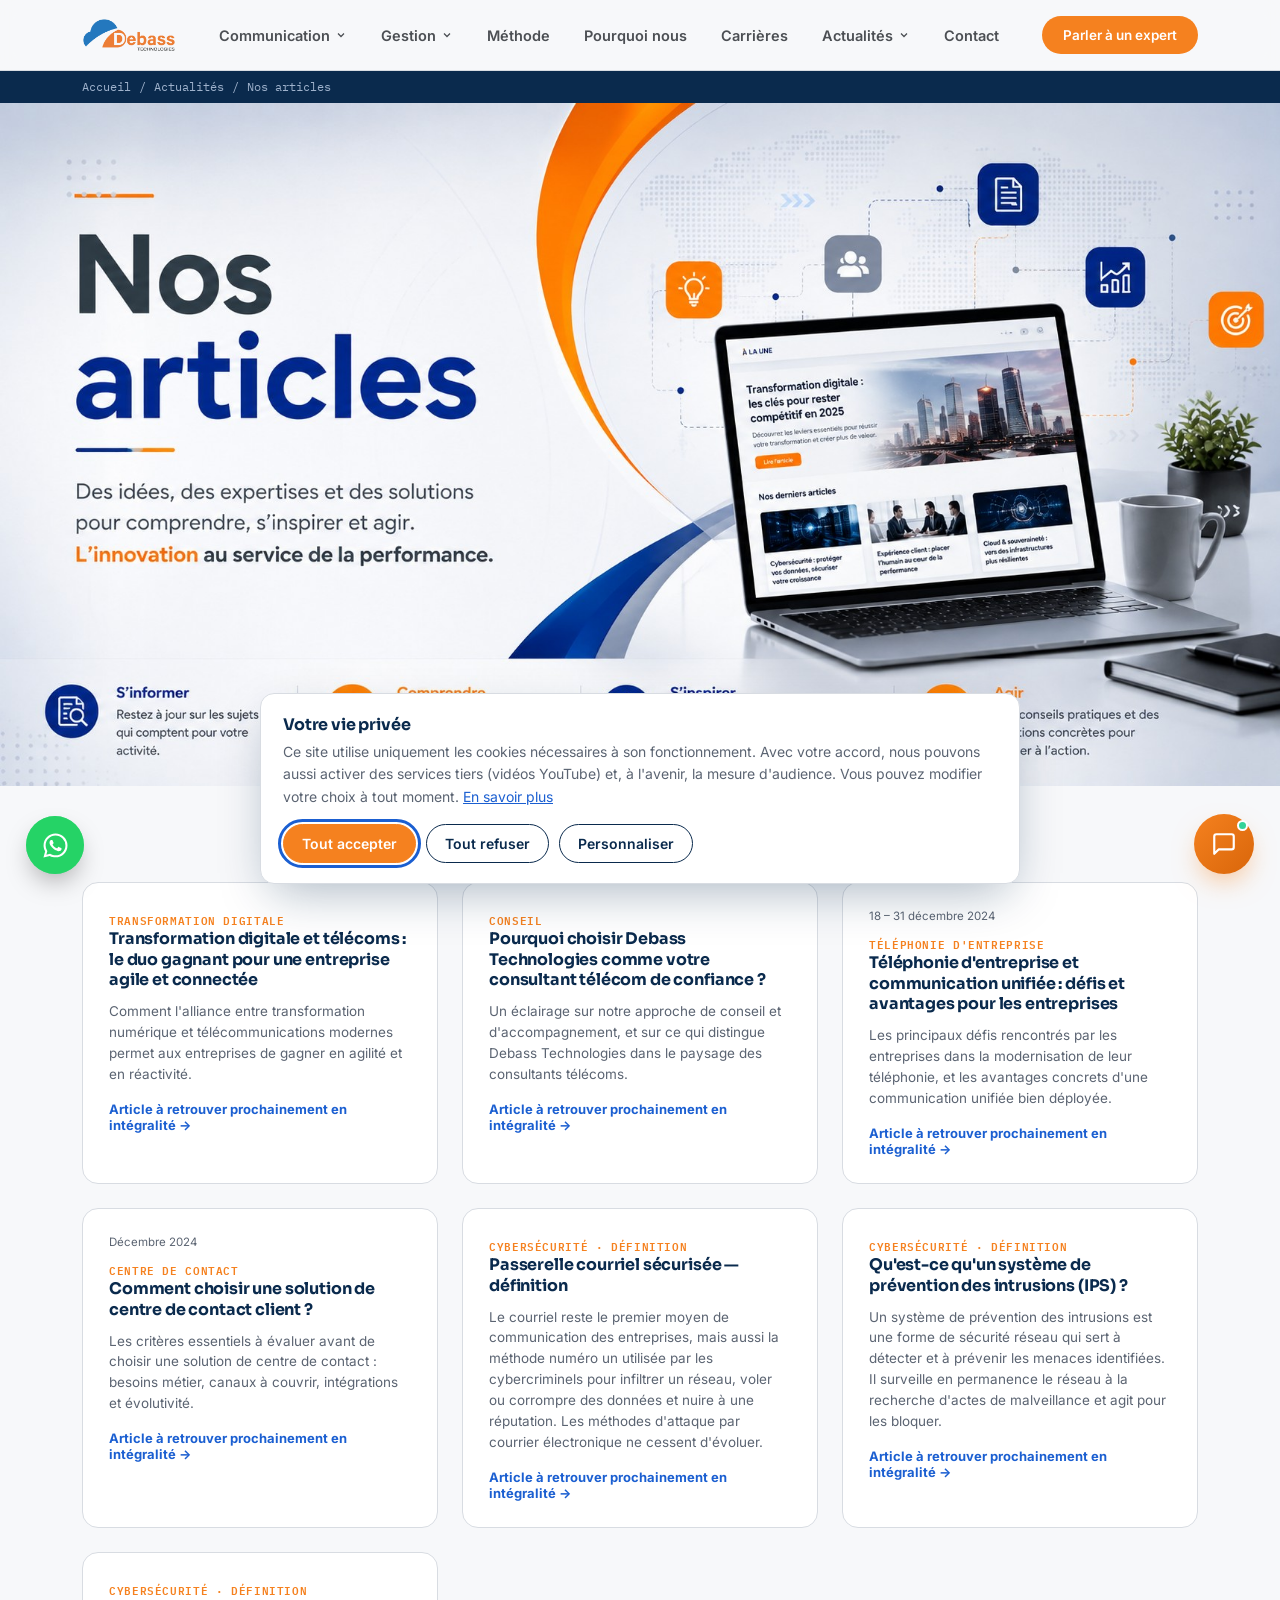
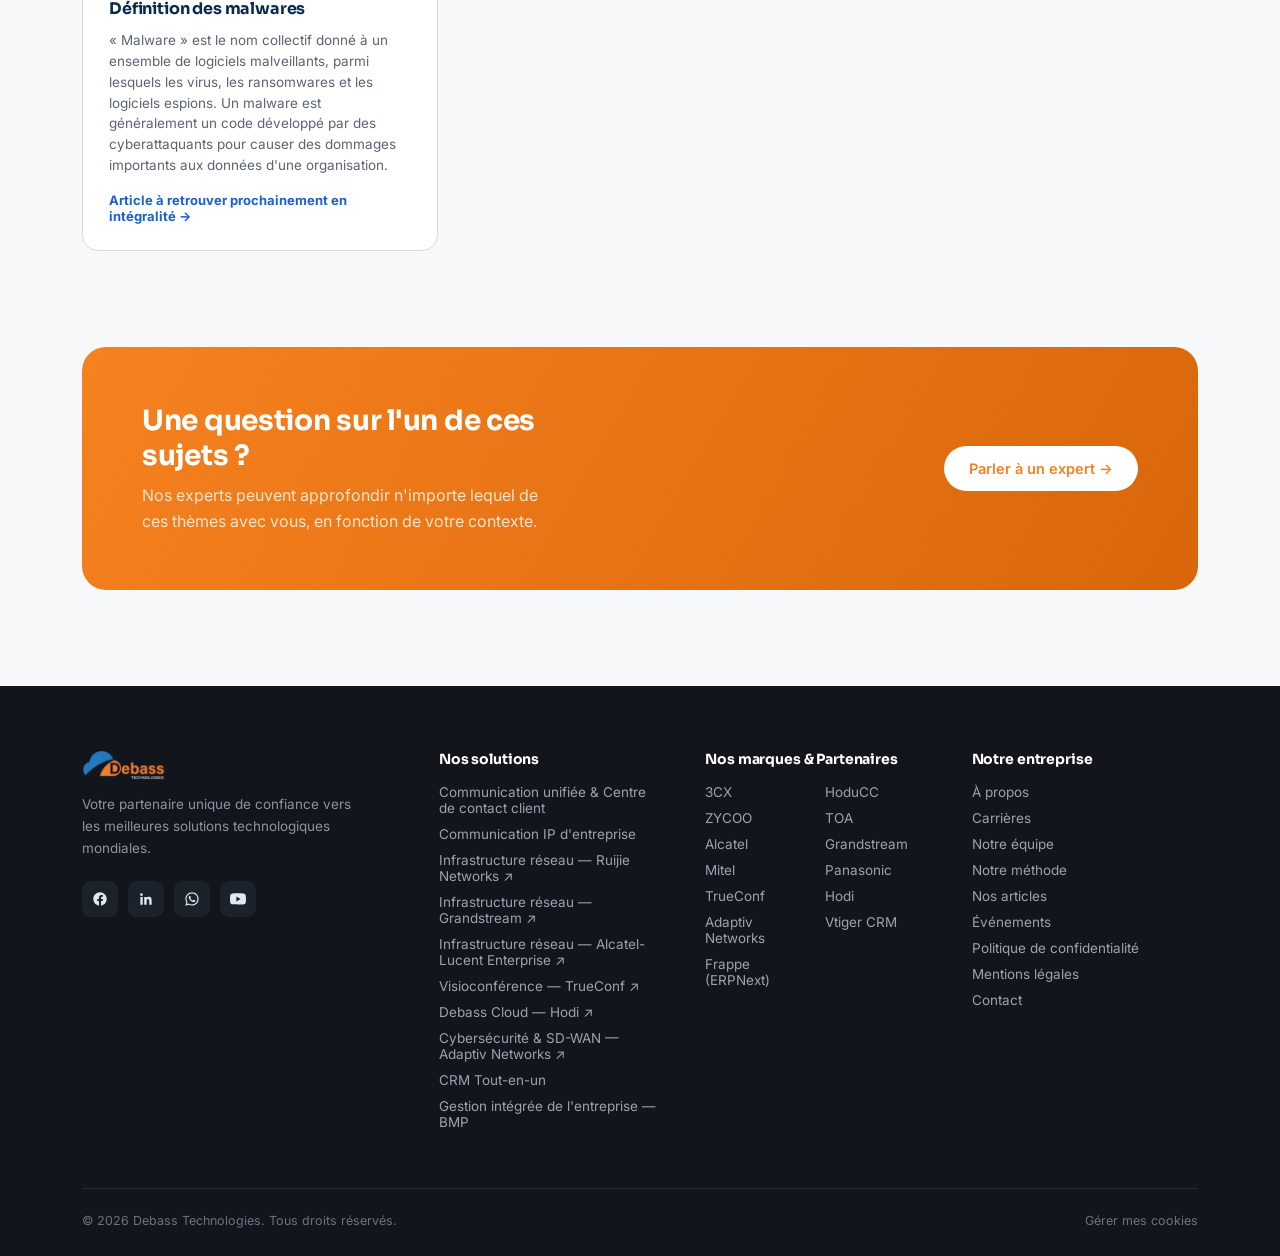
<file: actualites/articles.html>
<!DOCTYPE html>
<html lang="fr">
<head>
<meta charset="UTF-8">
<meta name="viewport" content="width=device-width, initial-scale=1.0">
<title>Nos articles — Debass Technologies</title>
<meta name="description" content="Nos articles : idées, expertises et solutions sur la téléphonie, la cybersécurité et la transformation numérique, par Debass Technologies.">
<link rel="canonical" href="https://debasstechnologies.com/actualites/articles.html">
<meta name="theme-color" content="#0A2A4D">
<meta property="og:type" content="website">
<meta property="og:site_name" content="Debass Technologies">
<meta property="og:locale" content="fr_FR">
<meta property="og:url" content="https://debasstechnologies.com/actualites/articles.html">
<meta property="og:title" content="Nos articles — Debass Technologies">
<meta property="og:description" content="Nos articles : idées, expertises et solutions sur la téléphonie, la cybersécurité et la transformation numérique, par Debass Technologies.">
<meta property="og:image" content="https://debasstechnologies.com/assets/banners/articles-hero.jpg">
<meta name="twitter:card" content="summary_large_image">
<meta name="twitter:title" content="Nos articles — Debass Technologies">
<meta name="twitter:description" content="Nos articles : idées, expertises et solutions sur la téléphonie, la cybersécurité et la transformation numérique, par Debass Technologies.">
<meta name="twitter:image" content="https://debasstechnologies.com/assets/banners/articles-hero.jpg">
<link rel="icon" type="image/png" href="../assets/favicon.png">
<link rel="preconnect" href="https://fonts.googleapis.com">
<link href="https://fonts.googleapis.com/css2?family=Sora:wght@400;600;700;800&family=Inter:wght@400;500;600;700&family=IBM+Plex+Mono:wght@500&display=swap" rel="stylesheet">
<link rel="stylesheet" href="../assets/style.css">
<style>
  .article-grid{display:grid;grid-template-columns:repeat(3,1fr);gap:24px;}
  .article-card{background:var(--white);border:1px solid var(--gray-300);border-radius:16px;padding:26px;display:flex;flex-direction:column;transition:.2s ease;}
  .article-card:hover{box-shadow:0 20px 46px -18px rgba(10,42,77,.3);transform:translateY(-3px);border-color:var(--gray-300);}
  .article-tag{font-family:'IBM Plex Mono',monospace;font-size:10.5px;letter-spacing:.06em;text-transform:uppercase;color:var(--orange);font-weight:600;margin-bottom:12px;}
  .article-date{font-size:11.5px;color:var(--gray-600);margin-bottom:10px;}
  .article-card h3{font-size:16px;color:var(--blue-deep);margin-bottom:10px;line-height:1.3;}
  .article-card p{font-size:13.5px;color:var(--gray-600);line-height:1.55;flex-grow:1;margin-bottom:16px;}
  .article-card .related-link{font-size:13px;font-weight:700;color:var(--blue);}
  @media(max-width:900px){.article-grid{grid-template-columns:repeat(2,1fr);}}
  @media(max-width:600px){.article-grid{grid-template-columns:1fr;}}
</style>
</head>
<body>

<header>
  <div class="nav">
    <a href="../index.html" class="logo"><img src="../assets/logo-light-web.png" alt="Debass Technologies" class="navlogo-img"></a>
    <nav class="navlinks">
      <div class="nav-dropdown">
        <button class="nav-dropdown-trigger">Communication <svg viewBox="0 0 24 24" fill="none" stroke="currentColor" stroke-width="2.5"><path d="m6 9 6 6 6-6"/></svg></button>
        <div class="nav-dropdown-menu nav-dropdown-menu--wide">
          <div class="nav-dropdown-menu-header">Communication & Expérience Client</div>
          <a href="../solutions/communication-ip-entreprise.html">Communication IP & Systèmes Audio</a>
          <a href="../solutions/telephonie-communications-unifiees.html">Communications Unifiées</a>
          <a href="../solutions/experience-client-contact-center.html">Centre de Contact Omnicanal</a>
        </div>
      </div>
      <div class="nav-dropdown">
        <button class="nav-dropdown-trigger">Gestion <svg viewBox="0 0 24 24" fill="none" stroke="currentColor" stroke-width="2.5"><path d="m6 9 6 6 6-6"/></svg></button>
        <div class="nav-dropdown-menu nav-dropdown-menu--wide">
          <div class="nav-dropdown-menu-header">Gestion & Transformation Digitale</div>
          <a href="../solutions/gestion-relation-client-crm.html">Gestion de la Relation Client — CRM</a>
          <a href="https://nelias.app" target="_blank" rel="noopener">Gestion Intégrée de l'Entreprise — BMP</a>
        </div>
      </div>
      <a href="../index.html#process">Méthode</a>
      <a href="../index.html#pourquoi">Pourquoi nous</a>
      <a href="../entreprise/carrieres.html">Carrières</a>
      <div class="nav-dropdown">
        <button class="nav-dropdown-trigger">Actualités <svg viewBox="0 0 24 24" fill="none" stroke="currentColor" stroke-width="2.5"><path d="m6 9 6 6 6-6"/></svg></button>
        <div class="nav-dropdown-menu">
          <a href="articles.html">Nos articles</a>
          <a href="evenements.html">Événements</a>
          <a href="../ressources/livre-blanc-souverainete-numerique-africaine.html">📄 Livre Blanc</a>
        </div>
      </div>
      <a href="../index.html#contact">Contact</a>
    </nav>
    <div class="navcta">
      <a href="../index.html#formulaire" class="btn btn-primary small">Parler à un expert</a>
    </div>
    <button class="nav-toggle" aria-label="Ouvrir le menu" aria-expanded="false">
      <span></span><span></span><span></span>
    </button>
  </div>
</header>

<section class="hero-banner-section" style="padding:0;">
  <div class="breadcrumb" style="max-width:var(--maxw);margin:0 auto;padding:16px 32px;">
    <a href="../index.html">Accueil</a> <span>/</span>
    <span>Actualités</span> <span>/</span>
    <span>Nos articles</span>
  </div>
  <h1 style="position:absolute;width:1px;height:1px;overflow:hidden;clip:rect(0,0,0,0);">Nos articles</h1>
  <img src="../assets/banners/articles-hero.jpg" alt="Nos articles — Des idées, des expertises et des solutions pour comprendre, s'inspirer et agir. L'innovation au service de la performance. S'informer, comprendre, s'inspirer, agir." class="hero-banner-img">
</section>

<section>
  <div class="wrap">
    <div class="article-grid">

      <div class="article-card reveal">
        <div>
          <span class="article-tag">Transformation digitale</span>
          <h3>Transformation digitale et télécoms : le duo gagnant pour une entreprise agile et connectée</h3>
          <p>Comment l'alliance entre transformation numérique et télécommunications modernes permet aux entreprises de gagner en agilité et en réactivité.</p>
        </div>
        <span class="related-link">Article à retrouver prochainement en intégralité →</span>
      </div>

      <div class="article-card reveal">
        <div>
          <span class="article-tag">Conseil</span>
          <h3>Pourquoi choisir Debass Technologies comme votre consultant télécom de confiance ?</h3>
          <p>Un éclairage sur notre approche de conseil et d'accompagnement, et sur ce qui distingue Debass Technologies dans le paysage des consultants télécoms.</p>
        </div>
        <span class="related-link">Article à retrouver prochainement en intégralité →</span>
      </div>

      <div class="article-card reveal">
        <div class="article-date">18 – 31 décembre 2024</div>
        <div>
          <span class="article-tag">Téléphonie d'entreprise</span>
          <h3>Téléphonie d'entreprise et communication unifiée : défis et avantages pour les entreprises</h3>
          <p>Les principaux défis rencontrés par les entreprises dans la modernisation de leur téléphonie, et les avantages concrets d'une communication unifiée bien déployée.</p>
        </div>
        <span class="related-link">Article à retrouver prochainement en intégralité →</span>
      </div>

      <div class="article-card reveal">
        <div class="article-date">Décembre 2024</div>
        <div>
          <span class="article-tag">Centre de contact</span>
          <h3>Comment choisir une solution de centre de contact client ?</h3>
          <p>Les critères essentiels à évaluer avant de choisir une solution de centre de contact : besoins métier, canaux à couvrir, intégrations et évolutivité.</p>
        </div>
        <span class="related-link">Article à retrouver prochainement en intégralité →</span>
      </div>

      <div class="article-card reveal">
        <div>
          <span class="article-tag">Cybersécurité · Définition</span>
          <h3>Passerelle courriel sécurisée — définition</h3>
          <p>Le courriel reste le premier moyen de communication des entreprises, mais aussi la méthode numéro un utilisée par les cybercriminels pour infiltrer un réseau, voler ou corrompre des données et nuire à une réputation. Les méthodes d'attaque par courrier électronique ne cessent d'évoluer.</p>
        </div>
        <span class="related-link">Article à retrouver prochainement en intégralité →</span>
      </div>

      <div class="article-card reveal">
        <div>
          <span class="article-tag">Cybersécurité · Définition</span>
          <h3>Qu'est-ce qu'un système de prévention des intrusions (IPS) ?</h3>
          <p>Un système de prévention des intrusions est une forme de sécurité réseau qui sert à détecter et à prévenir les menaces identifiées. Il surveille en permanence le réseau à la recherche d'actes de malveillance et agit pour les bloquer.</p>
        </div>
        <span class="related-link">Article à retrouver prochainement en intégralité →</span>
      </div>

      <div class="article-card reveal">
        <div>
          <span class="article-tag">Cybersécurité · Définition</span>
          <h3>Définition des malwares</h3>
          <p>« Malware » est le nom collectif donné à un ensemble de logiciels malveillants, parmi lesquels les virus, les ransomwares et les logiciels espions. Un malware est généralement un code développé par des cyberattaquants pour causer des dommages importants aux données d'une organisation.</p>
        </div>
        <span class="related-link">Article à retrouver prochainement en intégralité →</span>
      </div>

    </div>
  </div>
</section>

<section style="padding-top:0;">
  <div class="wrap">
    <div class="cta reveal">
      <div>
        <h2>Une question sur l'un de ces sujets ?</h2>
        <p>Nos experts peuvent approfondir n'importe lequel de ces thèmes avec vous, en fonction de votre contexte.</p>
      </div>
      <a href="../index.html#formulaire" class="btn btn-primary">Parler à un expert →</a>
    </div>
  </div>
</section>

<footer class="site">
  <div class="wrap">
    <div class="footer-grid">
      <div>
        <img src="../assets/logo-dark-web.png" alt="Debass Technologies" class="footer-logo-img">
        <p style="font-size:13.5px;color:#8a94a3;max-width:280px;">Votre partenaire unique de confiance vers les meilleures solutions technologiques mondiales.</p>
        <div class="footer-social">
          <a href="https://www.facebook.com/debasstechnologie/" target="_blank" aria-label="Facebook" title="Facebook">
            <svg viewBox="0 0 24 24"><path d="M22 12.06C22 6.51 17.52 2 12 2S2 6.51 2 12.06c0 5.02 3.66 9.18 8.44 9.94v-7.03H7.9v-2.91h2.54V9.85c0-2.51 1.49-3.9 3.77-3.9 1.09 0 2.24.2 2.24.2v2.46h-1.26c-1.24 0-1.63.77-1.63 1.56v1.89h2.78l-.44 2.91h-2.34V22c4.78-.76 8.44-4.92 8.44-9.94Z"/></svg>
          </a>
          <a href="https://www.linkedin.com/company/debasstechnologies/" target="_blank" aria-label="LinkedIn" title="LinkedIn">
            <svg viewBox="0 0 24 24"><path d="M20.45 20.45h-3.56v-5.57c0-1.33-.02-3.04-1.85-3.04-1.86 0-2.14 1.45-2.14 2.94v5.67H9.34V9h3.41v1.56h.05c.48-.9 1.64-1.85 3.38-1.85 3.6 0 4.27 2.37 4.27 5.46v6.28ZM5.34 7.43a2.07 2.07 0 1 1 0-4.13 2.07 2.07 0 0 1 0 4.13ZM7.12 20.45H3.56V9h3.56v11.45Z"/></svg>
          </a>
          <a href="https://wa.me/2250564059060" target="_blank" aria-label="WhatsApp" title="WhatsApp">
            <svg viewBox="0 0 24 24"><path d="M12.04 2C6.58 2 2.13 6.45 2.13 11.91c0 1.75.46 3.45 1.32 4.95L2.05 22l5.25-1.38c1.44.79 3.06 1.2 4.71 1.2h.01c5.46 0 9.91-4.45 9.91-9.91 0-2.65-1.03-5.14-2.9-7.01C17.16 3.03 14.68 2 12.04 2Zm0 18.13h-.01c-1.47 0-2.91-.39-4.17-1.14l-.3-.18-3.12.82.83-3.04-.19-.31a8.16 8.16 0 0 1-1.26-4.37c0-4.51 3.68-8.19 8.2-8.19 2.19 0 4.25.85 5.8 2.41a8.15 8.15 0 0 1 2.4 5.8c0 4.52-3.68 8.2-8.18 8.2Zm4.48-6.14c-.25-.12-1.45-.72-1.67-.8-.22-.08-.39-.12-.55.12-.16.25-.63.8-.78.96-.14.16-.29.18-.53.06-.25-.12-1.04-.38-1.99-1.22-.73-.66-1.23-1.46-1.37-1.71-.14-.25-.02-.38.11-.51.11-.11.25-.29.37-.43.12-.15.16-.25.25-.42.08-.16.04-.31-.02-.43-.06-.12-.55-1.32-.75-1.81-.2-.48-.4-.41-.55-.42h-.47c-.16 0-.43.06-.65.31-.22.25-.86.84-.86 2.05 0 1.21.88 2.38 1 2.54.12.16 1.73 2.65 4.2 3.71.59.25 1.04.4 1.4.52.59.19 1.12.16 1.55.1.47-.07 1.45-.59 1.65-1.16.2-.57.2-1.06.14-1.16-.06-.1-.22-.16-.47-.28Z"/></svg>
          </a>
          <a href="https://www.youtube.com/results?search_query=debass+technologies" target="_blank" aria-label="YouTube" title="YouTube">
            <svg viewBox="0 0 24 24"><path d="M23.5 6.19a3.02 3.02 0 0 0-2.12-2.14C19.51 3.5 12 3.5 12 3.5s-7.51 0-9.38.55A3.02 3.02 0 0 0 .5 6.19 31.6 31.6 0 0 0 0 12a31.6 31.6 0 0 0 .5 5.81 3.02 3.02 0 0 0 2.12 2.14c1.87.55 9.38.55 9.38.55s7.51 0 9.38-.55a3.02 3.02 0 0 0 2.12-2.14A31.6 31.6 0 0 0 24 12a31.6 31.6 0 0 0-.5-5.81ZM9.6 15.6V8.4l6.24 3.6-6.24 3.6Z"/></svg>
          </a>
        </div>
      </div>
      <div>
        <h4>Nos solutions</h4>
        <a href="../solutions/telephonie-communications-unifiees.html" target="_blank" rel="noopener">Communication unifiée & Centre de contact client</a>
        <a href="../solutions/communication-ip-entreprise.html" target="_blank" rel="noopener">Communication IP d'entreprise</a>
        <a href="https://www.ruijienetworks.com/" target="_blank" rel="noopener">Infrastructure réseau — Ruijie Networks ↗</a>
        <a href="https://www.grandstream.com/" target="_blank" rel="noopener">Infrastructure réseau — Grandstream ↗</a>
        <a href="https://www.al-enterprise.com/" target="_blank" rel="noopener">Infrastructure réseau — Alcatel-Lucent Enterprise ↗</a>
        <a href="https://trueconf.com/" target="_blank" rel="noopener">Visioconférence — TrueConf ↗</a>
        <a href="https://hodi.host/ci/?affid=24" target="_blank" rel="noopener">Debass Cloud — Hodi ↗</a>
        <a href="https://www.adaptiv-networks.com/fr/" target="_blank" rel="noopener">Cybersécurité & SD-WAN — Adaptiv Networks ↗</a>
        <a href="../solutions/gestion-relation-client-crm.html" target="_blank" rel="noopener">CRM Tout-en-un</a>
        <a href="https://nelias.app" target="_blank" rel="noopener">Gestion intégrée de l'entreprise — BMP</a>
      </div>
      <div>
        <h4>Nos marques & Partenaires</h4>
        <div class="footer-partners">
          <a href="https://www.3cx.fr/" target="_blank">3CX</a>
          <a href="https://hodusoft.com/contact-center-software/" target="_blank">HoduCC</a>
          <a href="https://www.zycoo.com/fr" target="_blank">ZYCOO</a>
          <a href="https://www.toacanada.com/" target="_blank">TOA</a>
          <a href="https://www.al-enterprise.com/" target="_blank">Alcatel</a>
          <a href="https://www.grandstream.com/" target="_blank">Grandstream</a>
          <a href="https://www.mitel.com/" target="_blank">Mitel</a>
          <a href="https://security.in.panasonic.com/" target="_blank">Panasonic</a>
          <a href="https://trueconf.com/" target="_blank">TrueConf</a>
          <a href="https://hodi.host/ci/" target="_blank">Hodi</a>
          <a href="https://www.adaptiv-networks.com/" target="_blank">Adaptiv Networks</a>
          <a href="https://www.vtiger.com/" target="_blank">Vtiger CRM</a>
          <a href="https://frappe.io/" target="_blank">Frappe (ERPNext)</a>
        </div>
      </div>
      <div>
        <h4>Notre entreprise</h4>
        <a href="../entreprise/a-propos.html">À propos</a>
        <a href="../entreprise/carrieres.html">Carrières</a>
        <a href="../entreprise/a-propos.html#equipe">Notre équipe</a>
        <a href="../index.html#process">Notre méthode</a>
        <a href="../actualites/articles.html">Nos articles</a>
        <a href="../actualites/evenements.html">Événements</a>
        <a href="../entreprise/politique-confidentialite.html">Politique de confidentialité</a>
        <a href="../entreprise/mentions-legales.html">Mentions légales</a>
        <a href="../index.html#formulaire">Contact</a>
      </div>
    </div>
    <div class="footer-bottom">
      <span>© 2026 Debass Technologies. Tous droits réservés.</span>
    </div>
  </div>
</footer>

<a href="https://wa.me/2250564059060" target="_blank" class="whatsapp-float" aria-label="Discuter sur WhatsApp" title="Discuter sur WhatsApp">
  <span class="whatsapp-pulse"></span>
  <svg viewBox="0 0 24 24"><path d="M12.04 2C6.58 2 2.13 6.45 2.13 11.91c0 1.75.46 3.45 1.32 4.95L2.05 22l5.25-1.38c1.44.79 3.06 1.2 4.71 1.2h.01c5.46 0 9.91-4.45 9.91-9.91 0-2.65-1.03-5.14-2.9-7.01C17.16 3.03 14.68 2 12.04 2Zm0 18.13h-.01c-1.47 0-2.91-.39-4.17-1.14l-.3-.18-3.12.82.83-3.04-.19-.31a8.16 8.16 0 0 1-1.26-4.37c0-4.51 3.68-8.19 8.2-8.19 2.19 0 4.25.85 5.8 2.41a8.15 8.15 0 0 1 2.4 5.8c0 4.52-3.68 8.2-8.18 8.2Zm4.48-6.14c-.25-.12-1.45-.72-1.67-.8-.22-.08-.39-.12-.55.12-.16.25-.63.8-.78.96-.14.16-.29.18-.53.06-.25-.12-1.04-.38-1.99-1.22-.73-.66-1.23-1.46-1.37-1.71-.14-.25-.02-.38.11-.51.11-.11.25-.29.37-.43.12-.15.16-.25.25-.42.08-.16.04-.31-.02-.43-.06-.12-.55-1.32-.75-1.81-.2-.48-.4-.41-.55-.42h-.47c-.16 0-.43.06-.65.31-.22.25-.86.84-.86 2.05 0 1.21.88 2.38 1 2.54.12.16 1.73 2.65 4.2 3.71.59.25 1.04.4 1.4.52.59.19 1.12.16 1.55.1.47-.07 1.45-.59 1.65-1.16.2-.57.2-1.06.14-1.16-.06-.1-.22-.16-.47-.28Z"/></svg>
</a>

<!--
  ============================================================================
  AGENT CONVERSATIONNEL DEBASS TECHNOLOGIES
  ============================================================================
  Fonctionnement honnête à connaître avant mise en production :
  - Ceci n'est PAS un vrai modèle d'IA générative (pas de GPT/LLM connecté).
    C'est un assistant à réponses pré-écrites qui reconnaît des mots-clés dans
    les questions des visiteurs, à partir du contenu réel déjà présent sur ce
    site. Pour une IA conversationnelle capable de répondre à absolument tout,
    il faut connecter un vrai service tiers (Intercom Fin, Crisp AI, etc.).
  - Ce qui EST pleinement fonctionnel dès maintenant :
      1) Qualification obligatoire (nom, prénom, email, téléphone, société,
         rôle) avant toute conversation — création d'un Lead Vtiger CRM.
      2) Notification email à info@debasstechnologies.com à la qualification
         ET après chaque message envoyé, avec la transcription complète de la
         conversation — pour qu'un conseiller humain reprenne la main à tout
         moment si les réponses automatiques ne suffisent pas.
  ============================================================================
-->
<button class="ai-chat-btn" id="ai-chat-btn" aria-label="Discuter avec un conseiller Debass Technologies" onclick="toggleAiChat()">
  <span class="ai-chat-dot"></span>
  <svg viewBox="0 0 24 24" fill="none" stroke-width="2" stroke-linecap="round" stroke-linejoin="round"><path d="M21 15a2 2 0 0 1-2 2H7l-4 4V5a2 2 0 0 1 2-2h14a2 2 0 0 1 2 2z"/></svg>
</button>

<div class="ai-chat-panel" id="ai-chat-panel">
  <div class="ai-chat-header">
    <div class="ai-chat-header-avatar"><svg viewBox="0 0 24 24" fill="none" stroke="#fff" stroke-width="2"><path d="M21 15a2 2 0 0 1-2 2H7l-4 4V5a2 2 0 0 1 2-2h14a2 2 0 0 1 2 2z"/></svg></div>
    <div>
      <h4>Miss Debass</h4>
      <span>En ligne</span>
    </div>
    <button class="ai-chat-close" aria-label="Fermer" onclick="toggleAiChat()">
      <svg viewBox="0 0 24 24" fill="none" stroke="currentColor" stroke-width="2"><path d="M18 6 6 18M6 6l12 12"/></svg>
    </button>
  </div>

  <div class="ai-chat-body" id="ai-chat-body"></div>

  <div class="ai-chat-qualify" id="ai-chat-qualify" style="display:none;">
    <p>Pour que je puisse transmettre votre échange à un conseiller si besoin, merci de renseigner rapidement vos coordonnées :</p>
    <div class="form-row">
      <input type="text" id="ai-q-prenom" placeholder="Prénom" required>
      <input type="text" id="ai-q-nom" placeholder="Nom" required>
    </div>
    <input type="email" id="ai-q-email" placeholder="Email professionnel" required style="margin-bottom:8px;">
    <div class="form-row">
      <input type="tel" id="ai-q-tel" placeholder="Téléphone" required>
      <input type="text" id="ai-q-societe" placeholder="Société">
    </div>
    <input type="text" id="ai-q-role" placeholder="Rôle / fonction occupée" style="margin-bottom:0;">
    <button class="ai-chat-qualify-btn" id="ai-q-submit" onclick="submitAiQualify()">Continuer la conversation</button>
  </div>

  <div class="ai-chat-input-row active" id="ai-chat-input-row">
    <input type="text" id="ai-chat-input" placeholder="Écrivez votre message..." onkeydown="if(event.key==='Enter')sendAiMessage();">
    <button onclick="sendAiMessage()" aria-label="Envoyer">
      <svg viewBox="0 0 24 24" fill="none" stroke="#fff" stroke-width="2" stroke-linecap="round" stroke-linejoin="round"><path d="M22 2 11 13M22 2l-7 20-4-9-9-4Z"/></svg>
    </button>
  </div>
</div>

<!-- Formulaire caché : création du Lead Vtiger dès la qualification (chatbot) -->
<form id="ai-chat-vtiger-form" action="https://debasstechnologies.od2.vtiger.com/modules/Webforms/capture.php" method="post" accept-charset="utf-8" target="ai-chat-vtiger-target" style="display:none;">
  <input type="hidden" name="publicid" value="6fc44bd2bdb0e97c51b61ef4b4879cb7">
  <input type="hidden" name="urlencodeenable" value="1">
  <input type="hidden" name="leadsource" value="Agent conversationnel — Site web">
  <input type="hidden" name="firstname" id="ai-v-firstname">
  <input type="hidden" name="lastname" id="ai-v-lastname">
  <input type="hidden" name="email" id="ai-v-email">
  <input type="hidden" name="mobile" id="ai-v-phone">
  <input type="hidden" name="cf_leads_companyname" id="ai-v-company">
  <input type="hidden" name="cf_leads_roleorpositionheld" id="ai-v-designation">
  <input type="hidden" name="description" id="ai-v-description">
</form>
<iframe name="ai-chat-vtiger-target" style="display:none;" title="Envoi qualification agent conversationnel"></iframe>

<script>
  const els = document.querySelectorAll('.reveal');
  const io = new IntersectionObserver((entries)=>{
    entries.forEach(e=>{ if(e.isIntersecting){ e.target.classList.add('in'); io.unobserve(e.target); } });
  },{threshold:.12});
  els.forEach(el=>io.observe(el));

  let aiGreeted = false;
  function toggleAiChat() {
    const panel = document.getElementById('ai-chat-panel');
    panel.classList.toggle('open');
    if (panel.classList.contains('open') && !aiGreeted) {
      aiGreeted = true;
      aiAppendMsg('bot', 'Bonjour, je suis Miss Debass, comment puis-je vous aider aujourd\'hui ?');
    }
  }

  const aiFaqDb = [
    { k: ['carrière', 'emploi', 'poste', 'recrut', 'candidature', 'cv', 'stage'],
      a: "Vous pouvez postuler directement via la page Carrières, en candidature spontanée ou pour un domaine précis (technique, développement, commercial, support)." },
    { k: ['3cx', 'centre de contact', 'centre d\'appel', 'call center', 'standard téléphonique', 'téléphonie d\'entreprise', 'téléphonie ip'],
      a: "3CX est notre solution de téléphonie et centre de contact : IP-PBX, Live Chat, WhatsApp et centre d'appels, sans coût par utilisateur. Voulez-vous que je vous mette en relation avec un conseiller ?" },
    { k: ['zycoo', 'toa', 'communication ip', 'sonorisation', 'interphon', 'évacuation vocale'],
      a: "ZYCOO (téléphonie et audio IP) et TOA (audio professionnel, sonorisation, évacuation vocale) sont nos partenaires pour la communication IP d'entreprise — parfait pour les environnements exigeants (campus, hôpitaux, sites industriels)." },
    { k: ['réseau', 'wifi', 'wi-fi', 'switch', 'ruijie', 'grandstream', 'infrastructure réseau'],
      a: "Notre infrastructure réseau s'appuie sur Ruijie (reconnu par Gartner) et Grandstream : switches, Wi-Fi 7 et gestion centralisée dans le cloud." },
    { k: ['visioconférence', 'trueconf', 'réunion vidéo', 'visio'],
      a: "TrueConf permet une visioconférence hébergée sur votre propre réseau, sans dépendre d'un cloud étranger — jusqu'à 2000 participants en UltraHD." },
    { k: ['hébergement', 'cloud', 'debass cloud', 'hodi', 'serveur', 'site web'],
      a: "Debass Cloud héberge vos données en Côte d'Ivoire (datacenter Tier III à Grand-Bassam), avec Hodi comme partenaire infrastructure — un site jusqu'à 4x plus rapide pour vos utilisateurs locaux." },
    { k: ['sécurité', 'cybersécurité', 'sd-wan', 'sdwan', 'adaptiv', 'pare-feu', 'firewall'],
      a: "Adaptiv Networks nous permet de proposer une connectivité SD-WAN sécurisée, avec pare-feu géré dans le cloud et protection des données par couches." },
    { k: ['crm', 'vtiger', 'relation client', 'vente', 'ventes'],
      a: "Vtiger CRM centralise vos ventes, marketing et support sur une seule plateforme — utilisé par plus de 400 000 entreprises dans le monde." },
    { k: ['erpnext', 'erp', 'frappe', 'liana', 'nelias', 'bmp'],
      a: "NELIAS (nelias.app) est notre plateforme de gestion d'entreprise (Business Management Platform, BMP) — comptabilité, ventes, stocks, production et RH sur une seule plateforme. Elle remplace LIANA ERP." },
    { k: ['prix', 'tarif', 'coût', 'combien', 'devis'],
      a: "Les tarifs dépendent de la solution et de votre volume (utilisateurs, appels simultanés, espace disque...). Le plus simple est qu'un conseiller vous établisse un devis personnalisé — dites-moi votre besoin et je transmets votre demande." },
    { k: ['délai', 'combien de temps', 'déploiement', 'installation'],
      a: "Le délai dépend de la solution et de la taille de votre entreprise. Nos experts réalisent un diagnostic initial pour vous donner un calendrier précis." },
    { k: ['contact', 'joindre', 'téléphone', 'appeler', 'whatsapp'],
      a: "Vous pouvez aussi nous joindre directement via le bouton WhatsApp en bas à gauche de l'écran, ou via le formulaire de contact de chaque page." },
    { k: ['bonjour', 'salut', 'hello', 'bonsoir'],
      a: "Bonjour ! Comment puis-je vous aider concernant nos solutions (téléphonie, réseau, cloud, cybersécurité, CRM...) ?" },
    { k: ['merci'],
      a: "Avec plaisir ! N'hésitez pas si vous avez d'autres questions — un conseiller peut aussi reprendre cette conversation à tout moment." },
  ];

  function aiFindAnswer(text) {
    const t = text.toLowerCase();
    for (const entry of aiFaqDb) {
      if (entry.k.some(function (kw) { return t.indexOf(kw) !== -1; })) return entry.a;
    }
    return "Je ne suis pas certain de pouvoir répondre précisément à cela — je transmets votre question à un conseiller Debass Technologies, qui vous recontactera rapidement par email ou téléphone.";
  }

  let aiTranscript = [];
  let aiVisitor = {};
  let aiQualified = false;
  let aiUserMsgCount = 0;

  function aiAppendMsg(role, text) {
    const body = document.getElementById('ai-chat-body');
    const div = document.createElement('div');
    div.className = 'ai-msg ' + (role === 'user' ? 'ai-msg-user' : 'ai-msg-bot');
    div.textContent = text;
    body.appendChild(div);
    body.scrollTop = body.scrollHeight;
    aiTranscript.push((role === 'user' ? 'Visiteur' : 'Assistant') + ' : ' + text);
  }

  function submitAiQualify() {
    const prenom = document.getElementById('ai-q-prenom').value.trim();
    const nom = document.getElementById('ai-q-nom').value.trim();
    const email = document.getElementById('ai-q-email').value.trim();
    const tel = document.getElementById('ai-q-tel').value.trim();
    const societe = document.getElementById('ai-q-societe').value.trim();
    const role = document.getElementById('ai-q-role').value.trim();

    if (!prenom || !nom || !email || !tel) {
      alert('Merci de renseigner au minimum votre prénom, nom, email et téléphone.');
      return;
    }

    aiVisitor = { prenom: prenom, nom: nom, email: email, tel: tel, societe: societe, role: role };

    const btn = document.getElementById('ai-q-submit');
    btn.disabled = true;
    btn.textContent = 'Un instant...';

    document.getElementById('ai-v-firstname').value = prenom;
    document.getElementById('ai-v-lastname').value = nom;
    document.getElementById('ai-v-email').value = email;
    document.getElementById('ai-v-phone').value = tel;
    document.getElementById('ai-v-company').value = societe;
    document.getElementById('ai-v-designation').value = role;
    document.getElementById('ai-v-description').value = 'Conversation démarrée via Miss Debass (agent conversationnel du site web).';
    document.getElementById('ai-chat-vtiger-form').submit();

    aiSendTranscriptEmail('Nouvelle conversation démarrée (qualification)');

    setTimeout(function () {
      document.getElementById('ai-chat-qualify').style.display = 'none';
      document.getElementById('ai-chat-input-row').classList.add('active');
      aiQualified = true;
      aiAppendMsg('bot', 'Merci ' + prenom + ' ! Continuons — posez-moi vos autres questions, un conseiller peut aussi reprendre cette conversation à tout moment.');
    }, 400);
  }

  function sendAiMessage() {
    const input = document.getElementById('ai-chat-input');
    const text = input.value.trim();
    if (!text) return;
    aiAppendMsg('user', text);
    input.value = '';
    aiUserMsgCount++;

    setTimeout(function () {
      const answer = aiFindAnswer(text);
      aiAppendMsg('bot', answer);

      if (!aiQualified) {
        document.getElementById('ai-chat-input-row').classList.remove('active');
        document.getElementById('ai-chat-qualify').style.display = 'block';
      } else {
        aiSendTranscriptEmail('Nouveau message dans une conversation en cours');
      }
    }, 500);
  }

  function aiSendTranscriptEmail(subjectPrefix) {
    const payload = new FormData();
    payload.append('_subject', subjectPrefix + ' — ' + aiVisitor.prenom + ' ' + aiVisitor.nom);
    payload.append('_template', 'table');
    payload.append('_captcha', 'false');
    payload.append('Nom complet', aiVisitor.prenom + ' ' + aiVisitor.nom);
    payload.append('Email', aiVisitor.email);
    payload.append('Téléphone', aiVisitor.tel);
    payload.append('Société', aiVisitor.societe || '—');
    payload.append('Rôle', aiVisitor.role || '—');
    payload.append('Transcription', aiTranscript.join('\n'));
    fetch('https://formsubmit.co/ajax/info@debasstechnologies.com', {
      method: 'POST',
      headers: { 'Accept': 'application/json' },
      body: payload
    }).catch(function (err) {
      console.warn('Notification agent conversationnel non envoyée :', err);
    });
  }


  // ==========================================================================
  // AGENT CONVERSATIONNEL — qualification + FAQ + notification/CRM
  // ==========================================================================
</script>


<script src="../assets/js/mobile-nav.js" defer></script>
<script src="../assets/js/cookie-consent.js" defer></script>
</body>
</html>
</file>
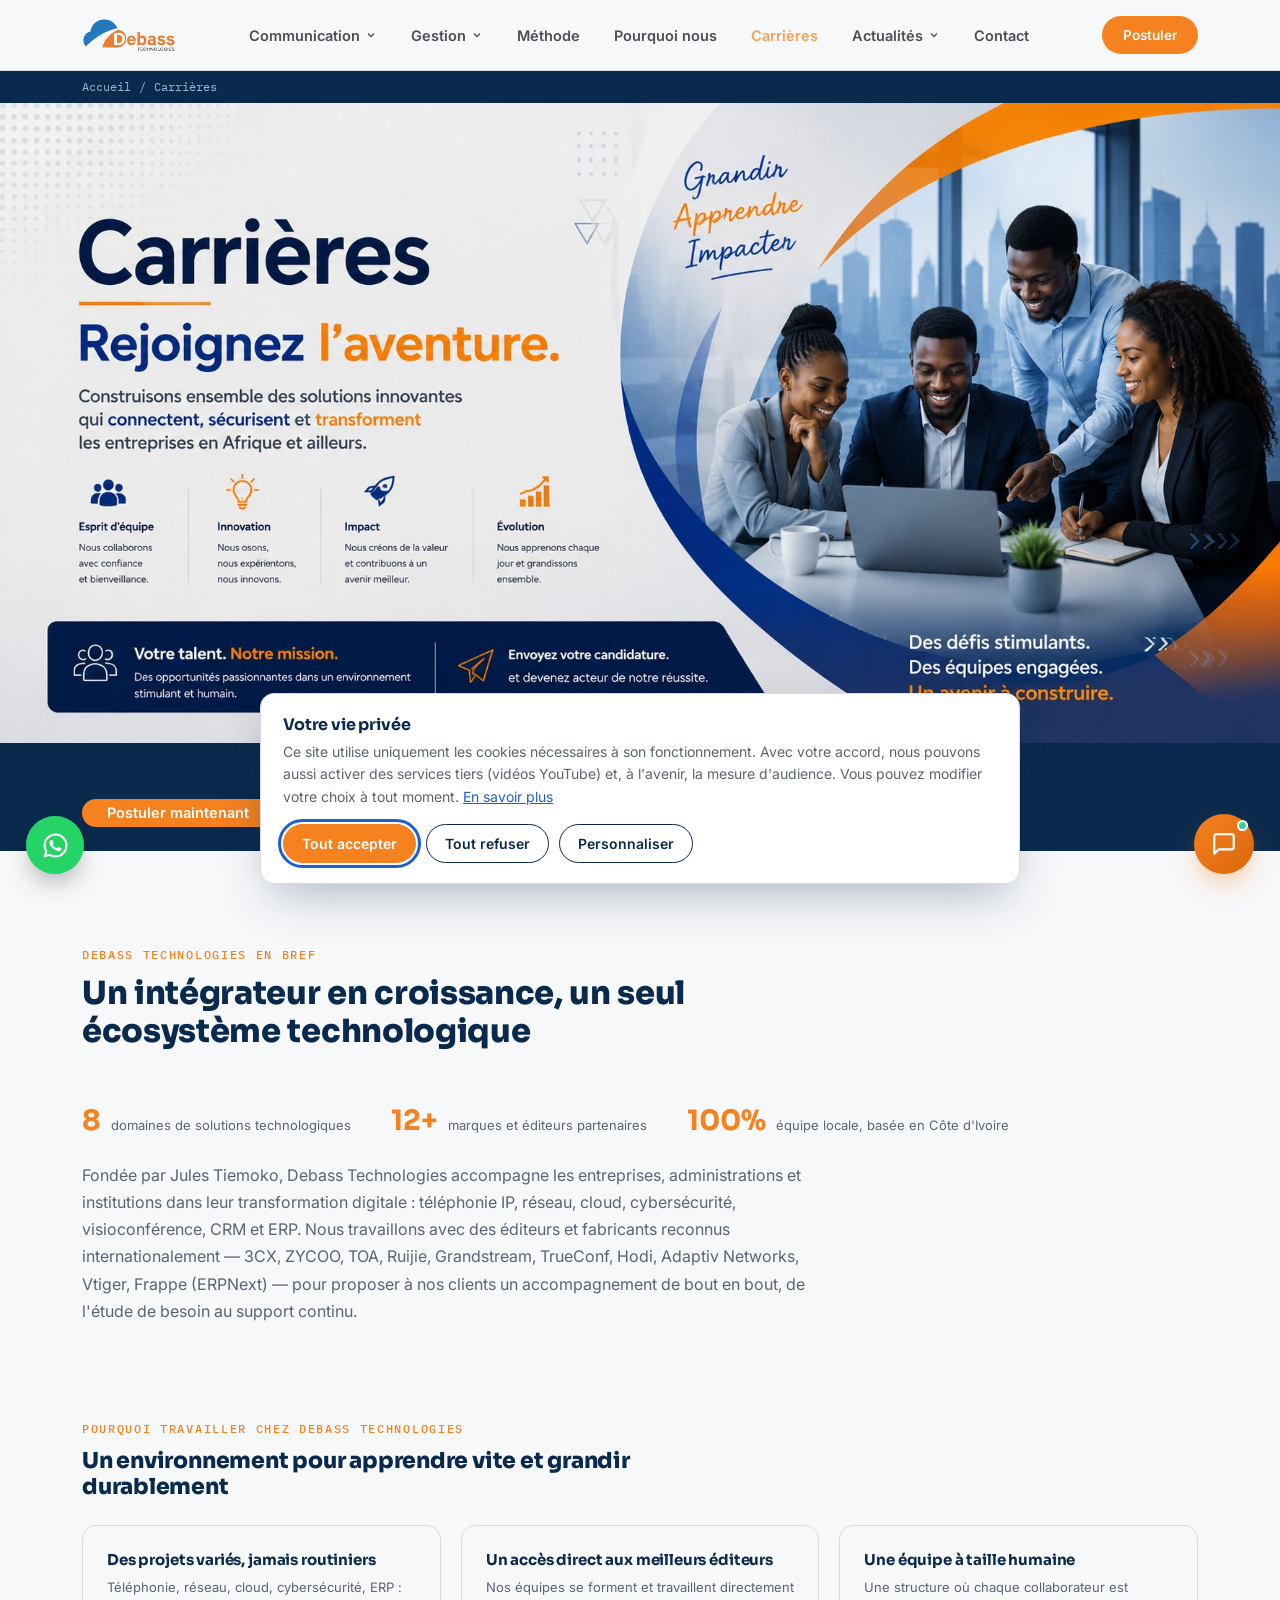
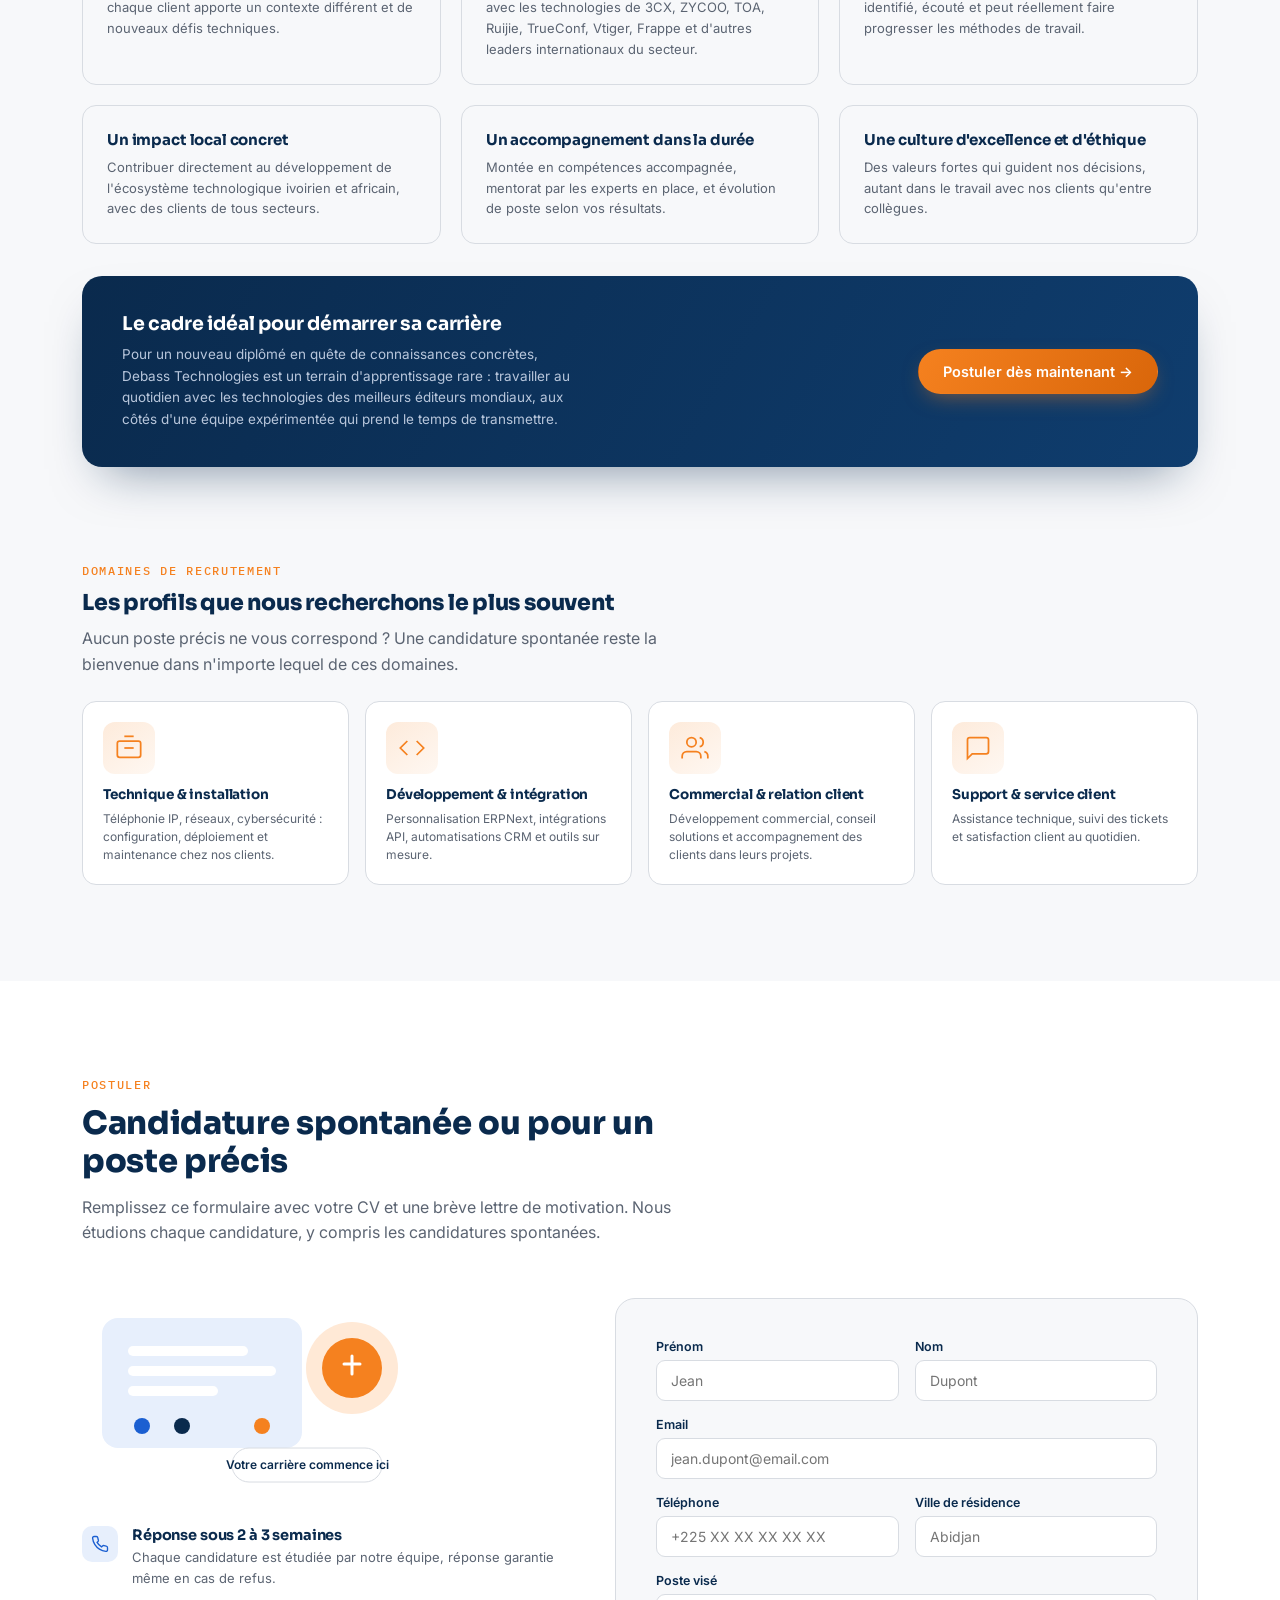
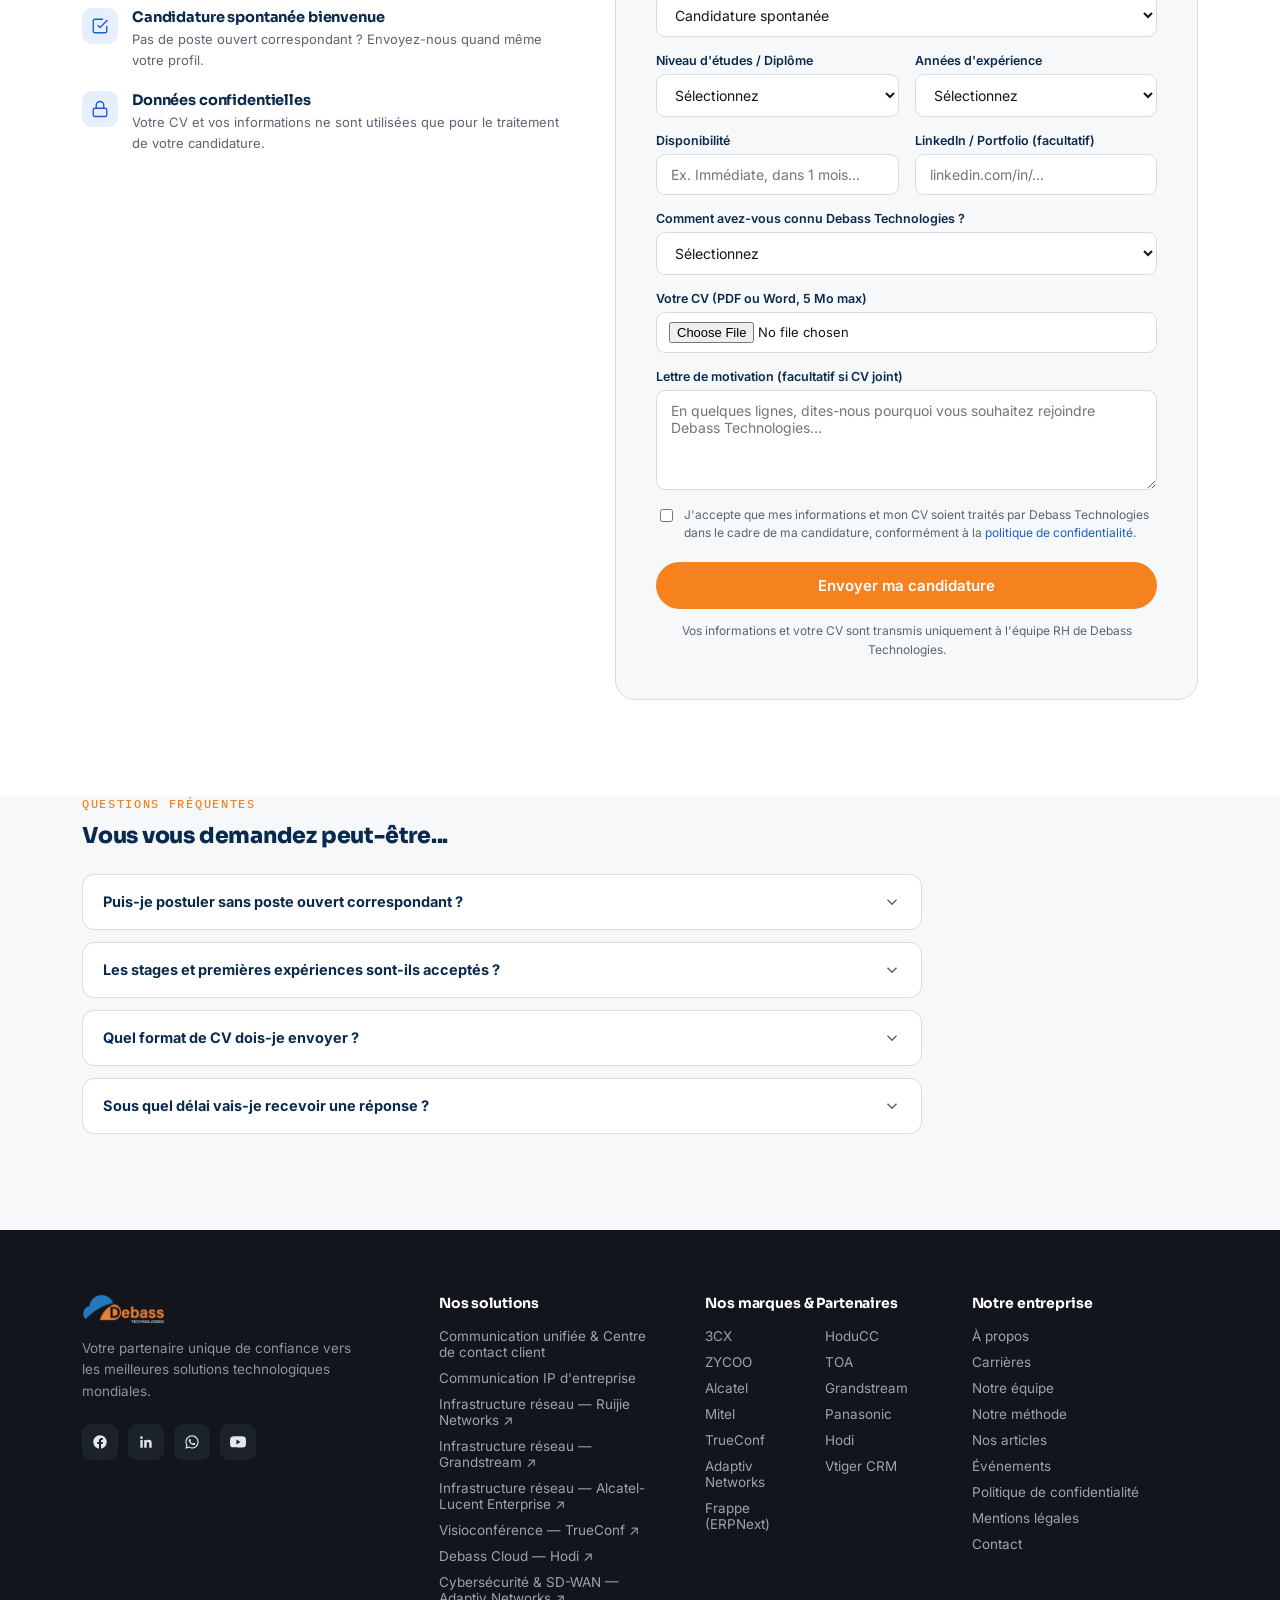
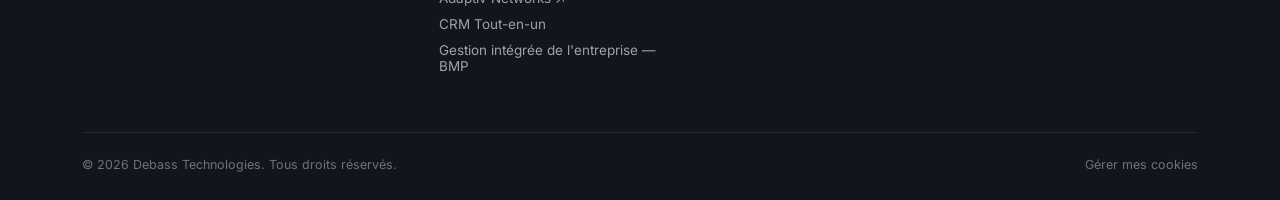
<file: entreprise/carrieres.html>
<!DOCTYPE html>
<html lang="fr">
<head>
<meta charset="UTF-8">
<meta name="viewport" content="width=device-width, initial-scale=1.0">
<title>Carrières — Debass Technologies</title>
<meta name="description" content="Rejoignez Debass Technologies : construisons ensemble des solutions innovantes qui connectent, sécurisent et transforment les entreprises en Afrique et ailleurs. Découvrez nos opportunités de carrière.">
<link rel="canonical" href="https://debasstechnologies.com/entreprise/carrieres.html">
<meta name="theme-color" content="#0A2A4D">
<meta property="og:type" content="website">
<meta property="og:site_name" content="Debass Technologies">
<meta property="og:locale" content="fr_FR">
<meta property="og:url" content="https://debasstechnologies.com/entreprise/carrieres.html">
<meta property="og:title" content="Carrières — Rejoignez Debass Technologies">
<meta property="og:description" content="Rejoignez Debass Technologies : construisons ensemble des solutions innovantes qui connectent, sécurisent et transforment les entreprises en Afrique et ailleurs. Découvrez nos opportunités de carrière.">
<meta property="og:image" content="https://debasstechnologies.com/assets/banners/carrieres-hero.jpg">
<meta name="twitter:card" content="summary_large_image">
<meta name="twitter:title" content="Carrières — Rejoignez Debass Technologies">
<meta name="twitter:description" content="Rejoignez Debass Technologies : construisons ensemble des solutions innovantes qui connectent, sécurisent et transforment les entreprises en Afrique et ailleurs. Découvrez nos opportunités de carrière.">
<meta name="twitter:image" content="https://debasstechnologies.com/assets/banners/carrieres-hero.jpg">
<link rel="icon" type="image/png" href="../assets/favicon.png">
<link rel="preconnect" href="https://fonts.googleapis.com">
<link href="https://fonts.googleapis.com/css2?family=Sora:wght@400;600;700;800&family=Inter:wght@400;500;600;700&family=IBM+Plex+Mono:wght@500&display=swap" rel="stylesheet">
<link rel="stylesheet" href="../assets/style.css">
</head>
<body>

<header>
  <div class="nav">
    <a href="../index.html" class="logo"><img src="../assets/logo-light-web.png" alt="Debass Technologies" class="navlogo-img"></a>
    <nav class="navlinks">
      <div class="nav-dropdown">
        <button class="nav-dropdown-trigger">Communication <svg viewBox="0 0 24 24" fill="none" stroke="currentColor" stroke-width="2.5"><path d="m6 9 6 6 6-6"/></svg></button>
        <div class="nav-dropdown-menu nav-dropdown-menu--wide">
          <div class="nav-dropdown-menu-header">Communication & Expérience Client</div>
          <a href="../solutions/communication-ip-entreprise.html">Communication IP & Systèmes Audio</a>
          <a href="../solutions/telephonie-communications-unifiees.html">Communications Unifiées</a>
          <a href="../solutions/experience-client-contact-center.html">Centre de Contact Omnicanal</a>
        </div>
      </div>
      <div class="nav-dropdown">
        <button class="nav-dropdown-trigger">Gestion <svg viewBox="0 0 24 24" fill="none" stroke="currentColor" stroke-width="2.5"><path d="m6 9 6 6 6-6"/></svg></button>
        <div class="nav-dropdown-menu nav-dropdown-menu--wide">
          <div class="nav-dropdown-menu-header">Gestion & Transformation Digitale</div>
          <a href="../solutions/gestion-relation-client-crm.html">Gestion de la Relation Client — CRM</a>
          <a href="https://nelias.app" target="_blank" rel="noopener">Gestion Intégrée de l'Entreprise — BMP</a>
        </div>
      </div>
      <a href="../index.html#process">Méthode</a>
      <a href="../index.html#pourquoi">Pourquoi nous</a>
      <a href="carrieres.html" style="color:var(--orange);">Carrières</a>
      <div class="nav-dropdown">
        <button class="nav-dropdown-trigger">Actualités <svg viewBox="0 0 24 24" fill="none" stroke="currentColor" stroke-width="2.5"><path d="m6 9 6 6 6-6"/></svg></button>
        <div class="nav-dropdown-menu">
          <a href="../actualites/articles.html">Nos articles</a>
          <a href="../actualites/evenements.html">Événements</a>
          <a href="../ressources/livre-blanc-souverainete-numerique-africaine.html">📄 Livre Blanc</a>
        </div>
      </div>
      <a href="../index.html#contact">Contact</a>
    </nav>
    <div class="navcta">
      <a href="#candidature" class="btn btn-primary small">Postuler</a>
    </div>
    <button class="nav-toggle" aria-label="Ouvrir le menu" aria-expanded="false">
      <span></span><span></span><span></span>
    </button>
  </div>
</header>

<section class="hero-banner-section" style="padding:0;">
  <div class="breadcrumb" style="max-width:var(--maxw);margin:0 auto;padding:16px 32px;">
    <a href="../index.html">Accueil</a> <span>/</span>
    <span>Carrières</span>
  </div>
  <h1 style="position:absolute;width:1px;height:1px;overflow:hidden;clip:rect(0,0,0,0);">Carrières — Rejoignez l'aventure Debass Technologies</h1>
  <img src="../assets/banners/carrieres-hero.jpg" alt="Carrières — Rejoignez l'aventure. Construisons ensemble des solutions innovantes qui connectent, sécurisent et transforment les entreprises en Afrique et ailleurs. Esprit d'équipe, innovation, impact, évolution. Grandir, apprendre, impacter. Des défis stimulants, des équipes engagées, un avenir à construire." class="hero-banner-img">
  <div class="wrap" style="padding:24px 32px;">
    <div class="hero-ctas">
      <a href="#candidature" class="btn btn-primary">Postuler maintenant</a>
      <a href="#pourquoi-nous" class="btn btn-ghost">Pourquoi nous rejoindre</a>
    </div>
  </div>
</section>

<section>
  <div class="wrap">
    <div class="section-head reveal">
      <div class="eyebrow">Debass Technologies en bref</div>
      <h2>Un intégrateur en croissance, un seul écosystème technologique</h2>
    </div>
    <div class="stats-band-inline reveal">
      <div><b>8</b><span>domaines de solutions technologiques</span></div>
      <div><b>12+</b><span>marques et éditeurs partenaires</span></div>
      <div><b>100%</b><span>équipe locale, basée en Côte d'Ivoire</span></div>
    </div>
    <p style="max-width:760px;margin-top:24px;color:var(--gray-600);line-height:1.7;">Fondée par Jules Tiemoko, Debass Technologies accompagne les entreprises, administrations et institutions dans leur transformation digitale : téléphonie IP, réseau, cloud, cybersécurité, visioconférence, CRM et ERP. Nous travaillons avec des éditeurs et fabricants reconnus internationalement — 3CX, ZYCOO, TOA, Ruijie, Grandstream, TrueConf, Hodi, Adaptiv Networks, Vtiger, Frappe (ERPNext) — pour proposer à nos clients un accompagnement de bout en bout, de l'étude de besoin au support continu.</p>
  </div>
</section>

<section style="padding-top:0;" id="pourquoi-nous">
  <div class="wrap">
    <div class="section-head reveal" style="margin-bottom:24px;">
      <div class="eyebrow">Pourquoi travailler chez Debass Technologies</div>
      <h2 style="font-size:22px;">Un environnement pour apprendre vite et grandir durablement</h2>
    </div>
    <div class="usecase-grid">
      <div class="usecase-card reveal">
        <h4>Des projets variés, jamais routiniers</h4>
        <p>Téléphonie, réseau, cloud, cybersécurité, ERP : chaque client apporte un contexte différent et de nouveaux défis techniques.</p>
      </div>
      <div class="usecase-card reveal">
        <h4>Un accès direct aux meilleurs éditeurs</h4>
        <p>Nos équipes se forment et travaillent directement avec les technologies de 3CX, ZYCOO, TOA, Ruijie, TrueConf, Vtiger, Frappe et d'autres leaders internationaux du secteur.</p>
      </div>
      <div class="usecase-card reveal">
        <h4>Une équipe à taille humaine</h4>
        <p>Une structure où chaque collaborateur est identifié, écouté et peut réellement faire progresser les méthodes de travail.</p>
      </div>
      <div class="usecase-card reveal">
        <h4>Un impact local concret</h4>
        <p>Contribuer directement au développement de l'écosystème technologique ivoirien et africain, avec des clients de tous secteurs.</p>
      </div>
      <div class="usecase-card reveal">
        <h4>Un accompagnement dans la durée</h4>
        <p>Montée en compétences accompagnée, mentorat par les experts en place, et évolution de poste selon vos résultats.</p>
      </div>
      <div class="usecase-card reveal">
        <h4>Une culture d'excellence et d'éthique</h4>
        <p>Des valeurs fortes qui guident nos décisions, autant dans le travail avec nos clients qu'entre collègues.</p>
      </div>
    </div>

    <div class="cloud-cta-banner reveal" style="margin-top:32px;">
      <div>
        <h3>Le cadre idéal pour démarrer sa carrière</h3>
        <p>Pour un nouveau diplômé en quête de connaissances concrètes, Debass Technologies est un terrain d'apprentissage rare : travailler au quotidien avec les technologies des meilleurs éditeurs mondiaux, aux côtés d'une équipe expérimentée qui prend le temps de transmettre.</p>
      </div>
      <a href="#candidature" class="btn btn-cloud-cta">Postuler dès maintenant →</a>
    </div>
  </div>
</section>

<section style="padding-top:0;">
  <div class="wrap">
    <div class="section-head reveal" style="margin-bottom:24px;">
      <div class="eyebrow">Domaines de recrutement</div>
      <h2 style="font-size:22px;">Les profils que nous recherchons le plus souvent</h2>
      <p style="margin-top:10px;">Aucun poste précis ne vous correspond ? Une candidature spontanée reste la bienvenue dans n'importe lequel de ces domaines.</p>
    </div>
    <div class="product-grid">
      <div class="product-card reveal">
        <div class="product-icon"><svg viewBox="0 0 24 24" fill="none" stroke="currentColor" stroke-width="1.5"><rect x="2" y="6" width="20" height="14" rx="2"/><path d="M8 2h8"/><line x1="8" y1="12" x2="16" y2="12"/></svg></div>
        <h4>Technique & installation</h4>
        <p>Téléphonie IP, réseaux, cybersécurité : configuration, déploiement et maintenance chez nos clients.</p>
      </div>
      <div class="product-card reveal">
        <div class="product-icon"><svg viewBox="0 0 24 24" fill="none" stroke="currentColor" stroke-width="1.5"><polyline points="16 18 22 12 16 6"/><polyline points="8 6 2 12 8 18"/></svg></div>
        <h4>Développement & intégration</h4>
        <p>Personnalisation ERPNext, intégrations API, automatisations CRM et outils sur mesure.</p>
      </div>
      <div class="product-card reveal">
        <div class="product-icon"><svg viewBox="0 0 24 24" fill="none" stroke="currentColor" stroke-width="1.5"><path d="M17 21v-2a4 4 0 0 0-4-4H5a4 4 0 0 0-4 4v2"/><circle cx="9" cy="7" r="4"/><path d="M23 21v-2a4 4 0 0 0-3-3.87"/><path d="M16 3.13a4 4 0 0 1 0 7.75"/></svg></div>
        <h4>Commercial & relation client</h4>
        <p>Développement commercial, conseil solutions et accompagnement des clients dans leurs projets.</p>
      </div>
      <div class="product-card reveal">
        <div class="product-icon"><svg viewBox="0 0 24 24" fill="none" stroke="currentColor" stroke-width="1.5"><path d="M21 15a2 2 0 0 1-2 2H7l-4 4V5a2 2 0 0 1 2-2h14a2 2 0 0 1 2 2z"/></svg></div>
        <h4>Support & service client</h4>
        <p>Assistance technique, suivi des tickets et satisfaction client au quotidien.</p>
      </div>
    </div>
  </div>
</section>

<section class="form-section" id="candidature">
  <div class="wrap">
    <div class="section-head reveal">
      <div class="eyebrow">Postuler</div>
      <h2>Candidature spontanée ou pour un poste précis</h2>
      <p>Remplissez ce formulaire avec votre CV et une brève lettre de motivation. Nous étudions chaque candidature, y compris les candidatures spontanées.</p>
    </div>

    <div class="form-wrap reveal">
      <div>
        <svg class="consult-illu" viewBox="0 0 360 200" aria-hidden="true">
          <rect x="20" y="20" width="200" height="130" rx="16" fill="var(--blue-soft)"/>
          <rect x="46" y="48" width="120" height="10" rx="5" fill="var(--white)"/>
          <rect x="46" y="68" width="148" height="10" rx="5" fill="var(--white)"/>
          <rect x="46" y="88" width="90" height="10" rx="5" fill="var(--white)"/>
          <circle cx="180" cy="128" r="8" fill="var(--orange)"/>
          <circle cx="60" cy="128" r="8" fill="var(--blue)"/>
          <circle cx="100" cy="128" r="8" fill="var(--blue-deep)"/>
          <circle cx="270" cy="70" r="46" fill="var(--orange-soft)"/>
          <circle cx="270" cy="70" r="30" fill="var(--orange)"/>
          <path d="M270 58v18M262 66h16" stroke="#fff" stroke-width="3" stroke-linecap="round"/>
          <rect x="150" y="150" width="150" height="34" rx="17" fill="var(--white)" stroke="var(--gray-300)" stroke-width="1"/>
          <text x="225" y="171" text-anchor="middle" font-family="Inter,sans-serif" font-size="12" font-weight="600" fill="var(--blue-deep)">Votre carrière commence ici</text>
        </svg>
        <div class="form-perks">
          <div class="form-perk">
            <div class="form-perk-icon"><svg viewBox="0 0 24 24" fill="none" stroke="currentColor" stroke-width="1.8"><path d="M22 16.92v3a2 2 0 0 1-2.18 2 19.79 19.79 0 0 1-8.63-3.07 19.5 19.5 0 0 1-6-6 19.79 19.79 0 0 1-3.07-8.67A2 2 0 0 1 4.11 2h3a2 2 0 0 1 2 1.72c.127.96.362 1.903.7 2.81a2 2 0 0 1-.45 2.11L8.09 9.91a16 16 0 0 0 6 6l1.27-1.27a2 2 0 0 1 2.11-.45c.907.338 1.85.573 2.81.7A2 2 0 0 1 22 16.92z"/></svg></div>
            <div><h4>Réponse sous 2 à 3 semaines</h4><p>Chaque candidature est étudiée par notre équipe, réponse garantie même en cas de refus.</p></div>
          </div>
          <div class="form-perk">
            <div class="form-perk-icon"><svg viewBox="0 0 24 24" fill="none" stroke="currentColor" stroke-width="1.8"><path d="M9 11l3 3L22 4"/><path d="M21 12v7a2 2 0 0 1-2 2H5a2 2 0 0 1-2-2V5a2 2 0 0 1 2-2h11"/></svg></div>
            <div><h4>Candidature spontanée bienvenue</h4><p>Pas de poste ouvert correspondant ? Envoyez-nous quand même votre profil.</p></div>
          </div>
          <div class="form-perk">
            <div class="form-perk-icon"><svg viewBox="0 0 24 24" fill="none" stroke="currentColor" stroke-width="1.8"><rect x="3" y="11" width="18" height="11" rx="2"/><path d="M7 11V7a5 5 0 0 1 10 0v4"/></svg></div>
            <div><h4>Données confidentielles</h4><p>Votre CV et vos informations ne sont utilisées que pour le traitement de votre candidature.</p></div>
          </div>
        </div>
      </div>

      <form class="form-card" id="career-form" enctype="multipart/form-data">
        <div class="form-row">
          <div class="form-field"><label for="c-prenom">Prénom</label><input type="text" id="c-prenom" name="Prénom" placeholder="Jean" required></div>
          <div class="form-field"><label for="c-nom">Nom</label><input type="text" id="c-nom" name="Nom" placeholder="Dupont" required></div>
        </div>
        <div class="form-row">
          <div class="form-field full"><label for="c-email">Email</label><input type="email" id="c-email" name="Email" placeholder="jean.dupont@email.com" required></div>
        </div>
        <div class="form-row">
          <div class="form-field"><label for="c-tel">Téléphone</label><input type="tel" id="c-tel" name="Téléphone" placeholder="+225 XX XX XX XX XX" required></div>
          <div class="form-field"><label for="c-ville">Ville de résidence</label><input type="text" id="c-ville" name="Ville" placeholder="Abidjan"></div>
        </div>
        <div class="form-row">
          <div class="form-field full">
            <label for="c-poste">Poste visé</label>
            <select id="c-poste" name="Poste visé">
              <option>Candidature spontanée</option>
              <option>Technique & installation</option>
              <option>Développement & intégration</option>
              <option>Commercial & relation client</option>
              <option>Support & service client</option>
              <option>Stage / première expérience</option>
              <option>Autre</option>
            </select>
          </div>
        </div>
        <div class="form-row">
          <div class="form-field">
            <label for="c-diplome">Niveau d'études / Diplôme</label>
            <select id="c-diplome" name="Niveau d'études">
              <option value="">Sélectionnez</option>
              <option>Bac / Baccalauréat</option>
              <option>Bac+2 (BTS, DUT...)</option>
              <option>Bac+3 (Licence)</option>
              <option>Bac+5 (Master, Ingénieur)</option>
              <option>Doctorat</option>
              <option>Autre / Sans diplôme</option>
            </select>
          </div>
          <div class="form-field">
            <label for="c-experience">Années d'expérience</label>
            <select id="c-experience" name="Expérience">
              <option value="">Sélectionnez</option>
              <option>Aucune / Étudiant(e)</option>
              <option>Moins de 1 an</option>
              <option>1 à 3 ans</option>
              <option>3 à 5 ans</option>
              <option>5 à 10 ans</option>
              <option>Plus de 10 ans</option>
            </select>
          </div>
        </div>
        <div class="form-row">
          <div class="form-field"><label for="c-dispo">Disponibilité</label><input type="text" id="c-dispo" name="Disponibilité" placeholder="Ex. Immédiate, dans 1 mois..."></div>
          <div class="form-field"><label for="c-linkedin">LinkedIn / Portfolio (facultatif)</label><input type="text" id="c-linkedin" name="LinkedIn / Portfolio" placeholder="linkedin.com/in/..."></div>
        </div>
        <div class="form-row">
          <div class="form-field full">
            <label for="c-source">Comment avez-vous connu Debass Technologies ?</label>
            <select id="c-source" name="Source">
              <option value="">Sélectionnez</option>
              <option>Site web / recherche en ligne</option>
              <option>Réseaux sociaux (LinkedIn, Facebook...)</option>
              <option>Recommandation d'un proche</option>
              <option>Salon / événement</option>
              <option>Candidature spontanée déjà connue de l'entreprise</option>
              <option>Autre</option>
            </select>
          </div>
        </div>
        <div class="form-row">
          <div class="form-field full">
            <label for="c-cv">Votre CV (PDF ou Word, 5 Mo max)</label>
            <input type="file" id="c-cv" name="CV" accept=".pdf,.doc,.docx" required>
          </div>
        </div>
        <div class="form-row">
          <div class="form-field full">
            <label for="c-lettre">Lettre de motivation (facultatif si CV joint)</label>
            <textarea id="c-lettre" name="Lettre de motivation" placeholder="En quelques lignes, dites-nous pourquoi vous souhaitez rejoindre Debass Technologies..."></textarea>
          </div>
        </div>
        <label style="display:flex;align-items:flex-start;gap:8px;font-size:12px;color:var(--gray-600);margin:4px 0 14px;line-height:1.5;cursor:pointer;">
          <input type="checkbox" id="c-consent" required style="margin-top:3px;flex-shrink:0;">
          <span>J'accepte que mes informations et mon CV soient traités par Debass Technologies dans le cadre de ma candidature, conformément à la <a href="politique-confidentialite.html" target="_blank" style="color:var(--blue);">politique de confidentialité</a>.</span>
        </label>
        <button type="submit" class="btn btn-primary form-submit" id="career-submit-btn">Envoyer ma candidature</button>
        <p class="form-note">Vos informations et votre CV sont transmis uniquement à l'équipe RH de Debass Technologies.</p>
        <p class="form-success" id="career-success" style="display:none;">✓ Votre candidature a bien été envoyée. Notre équipe RH vous recontacte sous 2 à 3 semaines.</p>
      </form>
    </div>
  </div>
</section>

<section style="padding-top:0;">
  <div class="wrap">
    <div class="section-head reveal" style="margin-bottom:24px;">
      <div class="eyebrow">Questions fréquentes</div>
      <h2 style="font-size:22px;">Vous vous demandez peut-être...</h2>
    </div>
    <div class="faq-list">
      <div class="faq-item reveal">
        <button class="faq-q" aria-expanded="false">Puis-je postuler sans poste ouvert correspondant ? <svg class="faq-chevron" viewBox="0 0 24 24" fill="none" stroke="currentColor" stroke-width="2"><path d="m6 9 6 6 6-6"/></svg></button>
        <div class="faq-a"><p>Oui, tout à fait. Sélectionnez « Candidature spontanée » dans le champ « Poste visé » : votre profil est conservé et étudié dès qu'une opportunité correspondante se présente.</p></div>
      </div>
      <div class="faq-item reveal">
        <button class="faq-q" aria-expanded="false">Les stages et premières expériences sont-ils acceptés ? <svg class="faq-chevron" viewBox="0 0 24 24" fill="none" stroke="currentColor" stroke-width="2"><path d="m6 9 6 6 6-6"/></svg></button>
        <div class="faq-a"><p>Oui. Debass Technologies accueille régulièrement des stagiaires et jeunes diplômés — sélectionnez « Stage / première expérience » dans le formulaire.</p></div>
      </div>
      <div class="faq-item reveal">
        <button class="faq-q" aria-expanded="false">Quel format de CV dois-je envoyer ? <svg class="faq-chevron" viewBox="0 0 24 24" fill="none" stroke="currentColor" stroke-width="2"><path d="m6 9 6 6 6-6"/></svg></button>
        <div class="faq-a"><p>PDF ou Word, 5 Mo maximum. Un CV clair avec vos expériences et compétences techniques est suffisant — pas de mise en forme particulière requise.</p></div>
      </div>
      <div class="faq-item reveal">
        <button class="faq-q" aria-expanded="false">Sous quel délai vais-je recevoir une réponse ? <svg class="faq-chevron" viewBox="0 0 24 24" fill="none" stroke="currentColor" stroke-width="2"><path d="m6 9 6 6 6-6"/></svg></button>
        <div class="faq-a"><p>Comptez généralement 2 à 3 semaines. Chaque candidature reçoit une réponse, y compris en cas de non-retenue.</p></div>
      </div>
    </div>
  </div>
</section>

<footer class="site">
  <div class="wrap">
    <div class="footer-grid">
      <div>
        <img src="../assets/logo-dark-web.png" alt="Debass Technologies" class="footer-logo-img">
        <p style="font-size:13.5px;color:#8a94a3;max-width:280px;">Votre partenaire unique de confiance vers les meilleures solutions technologiques mondiales.</p>
        <div class="footer-social">
          <a href="https://www.facebook.com/debasstechnologie/" target="_blank" aria-label="Facebook" title="Facebook">
            <svg viewBox="0 0 24 24"><path d="M22 12.06C22 6.51 17.52 2 12 2S2 6.51 2 12.06c0 5.02 3.66 9.18 8.44 9.94v-7.03H7.9v-2.91h2.54V9.85c0-2.51 1.49-3.9 3.77-3.9 1.09 0 2.24.2 2.24.2v2.46h-1.26c-1.24 0-1.63.77-1.63 1.56v1.89h2.78l-.44 2.91h-2.34V22c4.78-.76 8.44-4.92 8.44-9.94Z"/></svg>
          </a>
          <a href="https://www.linkedin.com/company/debasstechnologies/" target="_blank" aria-label="LinkedIn" title="LinkedIn">
            <svg viewBox="0 0 24 24"><path d="M20.45 20.45h-3.56v-5.57c0-1.33-.02-3.04-1.85-3.04-1.86 0-2.14 1.45-2.14 2.94v5.67H9.34V9h3.41v1.56h.05c.48-.9 1.64-1.85 3.38-1.85 3.6 0 4.27 2.37 4.27 5.46v6.28ZM5.34 7.43a2.07 2.07 0 1 1 0-4.13 2.07 2.07 0 0 1 0 4.13ZM7.12 20.45H3.56V9h3.56v11.45Z"/></svg>
          </a>
          <a href="https://wa.me/2250564059060" target="_blank" aria-label="WhatsApp" title="WhatsApp">
            <svg viewBox="0 0 24 24"><path d="M12.04 2C6.58 2 2.13 6.45 2.13 11.91c0 1.75.46 3.45 1.32 4.95L2.05 22l5.25-1.38c1.44.79 3.06 1.2 4.71 1.2h.01c5.46 0 9.91-4.45 9.91-9.91 0-2.65-1.03-5.14-2.9-7.01C17.16 3.03 14.68 2 12.04 2Zm0 18.13h-.01c-1.47 0-2.91-.39-4.17-1.14l-.3-.18-3.12.82.83-3.04-.19-.31a8.16 8.16 0 0 1-1.26-4.37c0-4.51 3.68-8.19 8.2-8.19 2.19 0 4.25.85 5.8 2.41a8.15 8.15 0 0 1 2.4 5.8c0 4.52-3.68 8.2-8.18 8.2Zm4.48-6.14c-.25-.12-1.45-.72-1.67-.8-.22-.08-.39-.12-.55.12-.16.25-.63.8-.78.96-.14.16-.29.18-.53.06-.25-.12-1.04-.38-1.99-1.22-.73-.66-1.23-1.46-1.37-1.71-.14-.25-.02-.38.11-.51.11-.11.25-.29.37-.43.12-.15.16-.25.25-.42.08-.16.04-.31-.02-.43-.06-.12-.55-1.32-.75-1.81-.2-.48-.4-.41-.55-.42h-.47c-.16 0-.43.06-.65.31-.22.25-.86.84-.86 2.05 0 1.21.88 2.38 1 2.54.12.16 1.73 2.65 4.2 3.71.59.25 1.04.4 1.4.52.59.19 1.12.16 1.55.1.47-.07 1.45-.59 1.65-1.16.2-.57.2-1.06.14-1.16-.06-.1-.22-.16-.47-.28Z"/></svg>
          </a>
          <a href="https://www.youtube.com/results?search_query=debass+technologies" target="_blank" aria-label="YouTube" title="YouTube">
            <svg viewBox="0 0 24 24"><path d="M23.5 6.19a3.02 3.02 0 0 0-2.12-2.14C19.51 3.5 12 3.5 12 3.5s-7.51 0-9.38.55A3.02 3.02 0 0 0 .5 6.19 31.6 31.6 0 0 0 0 12a31.6 31.6 0 0 0 .5 5.81 3.02 3.02 0 0 0 2.12 2.14c1.87.55 9.38.55 9.38.55s7.51 0 9.38-.55a3.02 3.02 0 0 0 2.12-2.14A31.6 31.6 0 0 0 24 12a31.6 31.6 0 0 0-.5-5.81ZM9.6 15.6V8.4l6.24 3.6-6.24 3.6Z"/></svg>
          </a>
        </div>
      </div>
      <div>
        <h4>Nos solutions</h4>
        <a href="../solutions/telephonie-communications-unifiees.html" target="_blank" rel="noopener">Communication unifiée & Centre de contact client</a>
        <a href="../solutions/communication-ip-entreprise.html" target="_blank" rel="noopener">Communication IP d'entreprise</a>
        <a href="https://www.ruijienetworks.com/" target="_blank" rel="noopener">Infrastructure réseau — Ruijie Networks ↗</a>
        <a href="https://www.grandstream.com/" target="_blank" rel="noopener">Infrastructure réseau — Grandstream ↗</a>
        <a href="https://www.al-enterprise.com/" target="_blank" rel="noopener">Infrastructure réseau — Alcatel-Lucent Enterprise ↗</a>
        <a href="https://trueconf.com/" target="_blank" rel="noopener">Visioconférence — TrueConf ↗</a>
        <a href="https://hodi.host/ci/?affid=24" target="_blank" rel="noopener">Debass Cloud — Hodi ↗</a>
        <a href="https://www.adaptiv-networks.com/fr/" target="_blank" rel="noopener">Cybersécurité & SD-WAN — Adaptiv Networks ↗</a>
        <a href="../solutions/gestion-relation-client-crm.html" target="_blank" rel="noopener">CRM Tout-en-un</a>
        <a href="https://nelias.app" target="_blank" rel="noopener">Gestion intégrée de l'entreprise — BMP</a>
      </div>
      <div>
        <h4>Nos marques & Partenaires</h4>
        <div class="footer-partners">
          <a href="https://www.3cx.fr/" target="_blank">3CX</a>
          <a href="https://hodusoft.com/contact-center-software/" target="_blank">HoduCC</a>
          <a href="https://www.zycoo.com/fr" target="_blank">ZYCOO</a>
          <a href="https://www.toacanada.com/" target="_blank">TOA</a>
          <a href="https://www.al-enterprise.com/" target="_blank">Alcatel</a>
          <a href="https://www.grandstream.com/" target="_blank">Grandstream</a>
          <a href="https://www.mitel.com/" target="_blank">Mitel</a>
          <a href="https://security.in.panasonic.com/" target="_blank">Panasonic</a>
          <a href="https://trueconf.com/" target="_blank">TrueConf</a>
          <a href="https://hodi.host/ci/" target="_blank">Hodi</a>
          <a href="https://www.adaptiv-networks.com/" target="_blank">Adaptiv Networks</a>
          <a href="https://www.vtiger.com/" target="_blank">Vtiger CRM</a>
          <a href="https://frappe.io/" target="_blank">Frappe (ERPNext)</a>
        </div>
      </div>
      <div>
        <h4>Notre entreprise</h4>
        <a href="../entreprise/a-propos.html">À propos</a>
        <a href="../entreprise/carrieres.html">Carrières</a>
        <a href="../entreprise/a-propos.html#equipe">Notre équipe</a>
        <a href="../index.html#process">Notre méthode</a>
        <a href="../actualites/articles.html">Nos articles</a>
        <a href="../actualites/evenements.html">Événements</a>
        <a href="../entreprise/politique-confidentialite.html">Politique de confidentialité</a>
        <a href="../entreprise/mentions-legales.html">Mentions légales</a>
        <a href="../index.html#formulaire">Contact</a>
      </div>
    </div>
    <div class="footer-bottom">
      <span>© 2026 Debass Technologies. Tous droits réservés.</span>
    </div>
  </div>
</footer>

<a href="https://wa.me/2250564059060" target="_blank" class="whatsapp-float" aria-label="Discuter sur WhatsApp" title="Discuter sur WhatsApp">
  <span class="whatsapp-pulse"></span>
  <svg viewBox="0 0 24 24"><path d="M12.04 2C6.58 2 2.13 6.45 2.13 11.91c0 1.75.46 3.45 1.32 4.95L2.05 22l5.25-1.38c1.44.79 3.06 1.2 4.71 1.2h.01c5.46 0 9.91-4.45 9.91-9.91 0-2.65-1.03-5.14-2.9-7.01C17.16 3.03 14.68 2 12.04 2Zm0 18.13h-.01c-1.47 0-2.91-.39-4.17-1.14l-.3-.18-3.12.82.83-3.04-.19-.31a8.16 8.16 0 0 1-1.26-4.37c0-4.51 3.68-8.19 8.2-8.19 2.19 0 4.25.85 5.8 2.41a8.15 8.15 0 0 1 2.4 5.8c0 4.52-3.68 8.2-8.18 8.2Zm4.48-6.14c-.25-.12-1.45-.72-1.67-.8-.22-.08-.39-.12-.55.12-.16.25-.63.8-.78.96-.14.16-.29.18-.53.06-.25-.12-1.04-.38-1.99-1.22-.73-.66-1.23-1.46-1.37-1.71-.14-.25-.02-.38.11-.51.11-.11.25-.29.37-.43.12-.15.16-.25.25-.42.08-.16.04-.31-.02-.43-.06-.12-.55-1.32-.75-1.81-.2-.48-.4-.41-.55-.42h-.47c-.16 0-.43.06-.65.31-.22.25-.86.84-.86 2.05 0 1.21.88 2.38 1 2.54.12.16 1.73 2.65 4.2 3.71.59.25 1.04.4 1.4.52.59.19 1.12.16 1.55.1.47-.07 1.45-.59 1.65-1.16.2-.57.2-1.06.14-1.16-.06-.1-.22-.16-.47-.28Z"/></svg>
</a>

<!--
  ============================================================================
  AGENT CONVERSATIONNEL DEBASS TECHNOLOGIES
  ============================================================================
  Fonctionnement honnête à connaître avant mise en production :
  - Ceci n'est PAS un vrai modèle d'IA générative (pas de GPT/LLM connecté).
    C'est un assistant à réponses pré-écrites qui reconnaît des mots-clés dans
    les questions des visiteurs, à partir du contenu réel déjà présent sur ce
    site. Pour une IA conversationnelle capable de répondre à absolument tout,
    il faut connecter un vrai service tiers (Intercom Fin, Crisp AI, etc.).
  - Ce qui EST pleinement fonctionnel dès maintenant :
      1) Qualification obligatoire (nom, prénom, email, téléphone, société,
         rôle) avant toute conversation — création d'un Lead Vtiger CRM.
      2) Notification email à info@debasstechnologies.com à la qualification
         ET après chaque message envoyé, avec la transcription complète de la
         conversation — pour qu'un conseiller humain reprenne la main à tout
         moment si les réponses automatiques ne suffisent pas.
  ============================================================================
-->
<button class="ai-chat-btn" id="ai-chat-btn" aria-label="Discuter avec un conseiller Debass Technologies" onclick="toggleAiChat()">
  <span class="ai-chat-dot"></span>
  <svg viewBox="0 0 24 24" fill="none" stroke-width="2" stroke-linecap="round" stroke-linejoin="round"><path d="M21 15a2 2 0 0 1-2 2H7l-4 4V5a2 2 0 0 1 2-2h14a2 2 0 0 1 2 2z"/></svg>
</button>

<div class="ai-chat-panel" id="ai-chat-panel">
  <div class="ai-chat-header">
    <div class="ai-chat-header-avatar"><svg viewBox="0 0 24 24" fill="none" stroke="#fff" stroke-width="2"><path d="M21 15a2 2 0 0 1-2 2H7l-4 4V5a2 2 0 0 1 2-2h14a2 2 0 0 1 2 2z"/></svg></div>
    <div>
      <h4>Miss Debass</h4>
      <span>En ligne</span>
    </div>
    <button class="ai-chat-close" aria-label="Fermer" onclick="toggleAiChat()">
      <svg viewBox="0 0 24 24" fill="none" stroke="currentColor" stroke-width="2"><path d="M18 6 6 18M6 6l12 12"/></svg>
    </button>
  </div>

  <div class="ai-chat-body" id="ai-chat-body"></div>

  <div class="ai-chat-qualify" id="ai-chat-qualify" style="display:none;">
    <p>Pour que je puisse transmettre votre échange à un conseiller si besoin, merci de renseigner rapidement vos coordonnées :</p>
    <div class="form-row">
      <input type="text" id="ai-q-prenom" placeholder="Prénom" required>
      <input type="text" id="ai-q-nom" placeholder="Nom" required>
    </div>
    <input type="email" id="ai-q-email" placeholder="Email professionnel" required style="margin-bottom:8px;">
    <div class="form-row">
      <input type="tel" id="ai-q-tel" placeholder="Téléphone" required>
      <input type="text" id="ai-q-societe" placeholder="Société">
    </div>
    <input type="text" id="ai-q-role" placeholder="Rôle / fonction occupée" style="margin-bottom:0;">
    <button class="ai-chat-qualify-btn" id="ai-q-submit" onclick="submitAiQualify()">Continuer la conversation</button>
  </div>

  <div class="ai-chat-input-row active" id="ai-chat-input-row">
    <input type="text" id="ai-chat-input" placeholder="Écrivez votre message..." onkeydown="if(event.key==='Enter')sendAiMessage();">
    <button onclick="sendAiMessage()" aria-label="Envoyer">
      <svg viewBox="0 0 24 24" fill="none" stroke="#fff" stroke-width="2" stroke-linecap="round" stroke-linejoin="round"><path d="M22 2 11 13M22 2l-7 20-4-9-9-4Z"/></svg>
    </button>
  </div>
</div>

<!-- Formulaire caché : création du Lead Vtiger dès la qualification (chatbot) -->
<form id="ai-chat-vtiger-form" action="https://debasstechnologies.od2.vtiger.com/modules/Webforms/capture.php" method="post" accept-charset="utf-8" target="ai-chat-vtiger-target" style="display:none;">
  <input type="hidden" name="publicid" value="6fc44bd2bdb0e97c51b61ef4b4879cb7">
  <input type="hidden" name="urlencodeenable" value="1">
  <input type="hidden" name="leadsource" value="Agent conversationnel — Site web">
  <input type="hidden" name="firstname" id="ai-v-firstname">
  <input type="hidden" name="lastname" id="ai-v-lastname">
  <input type="hidden" name="email" id="ai-v-email">
  <input type="hidden" name="mobile" id="ai-v-phone">
  <input type="hidden" name="cf_leads_companyname" id="ai-v-company">
  <input type="hidden" name="cf_leads_roleorpositionheld" id="ai-v-designation">
  <input type="hidden" name="description" id="ai-v-description">
</form>
<iframe name="ai-chat-vtiger-target" style="display:none;" title="Envoi qualification agent conversationnel"></iframe>

<script>
  const els = document.querySelectorAll('.reveal');
  const io = new IntersectionObserver((entries)=>{
    entries.forEach(e=>{ if(e.isIntersecting){ e.target.classList.add('in'); io.unobserve(e.target); } });
  },{threshold:.12});
  els.forEach(el=>io.observe(el));

  let aiGreeted = false;
  function toggleAiChat() {
    const panel = document.getElementById('ai-chat-panel');
    panel.classList.toggle('open');
    if (panel.classList.contains('open') && !aiGreeted) {
      aiGreeted = true;
      aiAppendMsg('bot', 'Bonjour, je suis Miss Debass, comment puis-je vous aider aujourd\'hui ?');
    }
  }

  const aiFaqDb = [
    { k: ['carrière', 'emploi', 'poste', 'recrut', 'candidature', 'cv', 'stage'],
      a: "Vous pouvez postuler directement via la page Carrières, en candidature spontanée ou pour un domaine précis (technique, développement, commercial, support)." },
    { k: ['3cx', 'centre de contact', 'centre d\'appel', 'call center', 'standard téléphonique', 'téléphonie d\'entreprise', 'téléphonie ip'],
      a: "3CX est notre solution de téléphonie et centre de contact : IP-PBX, Live Chat, WhatsApp et centre d'appels, sans coût par utilisateur. Voulez-vous que je vous mette en relation avec un conseiller ?" },
    { k: ['zycoo', 'toa', 'communication ip', 'sonorisation', 'interphon', 'évacuation vocale'],
      a: "ZYCOO (téléphonie et audio IP) et TOA (audio professionnel, sonorisation, évacuation vocale) sont nos partenaires pour la communication IP d'entreprise — parfait pour les environnements exigeants (campus, hôpitaux, sites industriels)." },
    { k: ['réseau', 'wifi', 'wi-fi', 'switch', 'ruijie', 'grandstream', 'infrastructure réseau'],
      a: "Notre infrastructure réseau s'appuie sur Ruijie (reconnu par Gartner) et Grandstream : switches, Wi-Fi 7 et gestion centralisée dans le cloud." },
    { k: ['visioconférence', 'trueconf', 'réunion vidéo', 'visio'],
      a: "TrueConf permet une visioconférence hébergée sur votre propre réseau, sans dépendre d'un cloud étranger — jusqu'à 2000 participants en UltraHD." },
    { k: ['hébergement', 'cloud', 'debass cloud', 'hodi', 'serveur', 'site web'],
      a: "Debass Cloud héberge vos données en Côte d'Ivoire (datacenter Tier III à Grand-Bassam), avec Hodi comme partenaire infrastructure — un site jusqu'à 4x plus rapide pour vos utilisateurs locaux." },
    { k: ['sécurité', 'cybersécurité', 'sd-wan', 'sdwan', 'adaptiv', 'pare-feu', 'firewall'],
      a: "Adaptiv Networks nous permet de proposer une connectivité SD-WAN sécurisée, avec pare-feu géré dans le cloud et protection des données par couches." },
    { k: ['crm', 'vtiger', 'relation client', 'vente', 'ventes'],
      a: "Vtiger CRM centralise vos ventes, marketing et support sur une seule plateforme — utilisé par plus de 400 000 entreprises dans le monde." },
    { k: ['erpnext', 'erp', 'frappe', 'liana', 'nelias', 'bmp'],
      a: "NELIAS (nelias.app) est notre plateforme de gestion d'entreprise (Business Management Platform, BMP) — comptabilité, ventes, stocks, production et RH sur une seule plateforme. Elle remplace LIANA ERP." },
    { k: ['prix', 'tarif', 'coût', 'combien', 'devis'],
      a: "Les tarifs dépendent de la solution et de votre volume (utilisateurs, appels simultanés, espace disque...). Le plus simple est qu'un conseiller vous établisse un devis personnalisé — dites-moi votre besoin et je transmets votre demande." },
    { k: ['délai', 'combien de temps', 'déploiement', 'installation'],
      a: "Le délai dépend de la solution et de la taille de votre entreprise. Nos experts réalisent un diagnostic initial pour vous donner un calendrier précis." },
    { k: ['contact', 'joindre', 'téléphone', 'appeler', 'whatsapp'],
      a: "Vous pouvez aussi nous joindre directement via le bouton WhatsApp en bas à gauche de l'écran, ou via le formulaire de contact de chaque page." },
    { k: ['bonjour', 'salut', 'hello', 'bonsoir'],
      a: "Bonjour ! Comment puis-je vous aider concernant nos solutions (téléphonie, réseau, cloud, cybersécurité, CRM...) ?" },
    { k: ['merci'],
      a: "Avec plaisir ! N'hésitez pas si vous avez d'autres questions — un conseiller peut aussi reprendre cette conversation à tout moment." },
  ];

  function aiFindAnswer(text) {
    const t = text.toLowerCase();
    for (const entry of aiFaqDb) {
      if (entry.k.some(function (kw) { return t.indexOf(kw) !== -1; })) return entry.a;
    }
    return "Je ne suis pas certain de pouvoir répondre précisément à cela — je transmets votre question à un conseiller Debass Technologies, qui vous recontactera rapidement par email ou téléphone.";
  }

  let aiTranscript = [];
  let aiVisitor = {};
  let aiQualified = false;
  let aiUserMsgCount = 0;

  function aiAppendMsg(role, text) {
    const body = document.getElementById('ai-chat-body');
    const div = document.createElement('div');
    div.className = 'ai-msg ' + (role === 'user' ? 'ai-msg-user' : 'ai-msg-bot');
    div.textContent = text;
    body.appendChild(div);
    body.scrollTop = body.scrollHeight;
    aiTranscript.push((role === 'user' ? 'Visiteur' : 'Assistant') + ' : ' + text);
  }

  function submitAiQualify() {
    const prenom = document.getElementById('ai-q-prenom').value.trim();
    const nom = document.getElementById('ai-q-nom').value.trim();
    const email = document.getElementById('ai-q-email').value.trim();
    const tel = document.getElementById('ai-q-tel').value.trim();
    const societe = document.getElementById('ai-q-societe').value.trim();
    const role = document.getElementById('ai-q-role').value.trim();

    if (!prenom || !nom || !email || !tel) {
      alert('Merci de renseigner au minimum votre prénom, nom, email et téléphone.');
      return;
    }

    aiVisitor = { prenom: prenom, nom: nom, email: email, tel: tel, societe: societe, role: role };

    const btn = document.getElementById('ai-q-submit');
    btn.disabled = true;
    btn.textContent = 'Un instant...';

    document.getElementById('ai-v-firstname').value = prenom;
    document.getElementById('ai-v-lastname').value = nom;
    document.getElementById('ai-v-email').value = email;
    document.getElementById('ai-v-phone').value = tel;
    document.getElementById('ai-v-company').value = societe;
    document.getElementById('ai-v-designation').value = role;
    document.getElementById('ai-v-description').value = 'Conversation démarrée via Miss Debass (agent conversationnel du site web).';
    document.getElementById('ai-chat-vtiger-form').submit();

    aiSendTranscriptEmail('Nouvelle conversation démarrée (qualification)');

    setTimeout(function () {
      document.getElementById('ai-chat-qualify').style.display = 'none';
      document.getElementById('ai-chat-input-row').classList.add('active');
      aiQualified = true;
      aiAppendMsg('bot', 'Merci ' + prenom + ' ! Continuons — posez-moi vos autres questions, un conseiller peut aussi reprendre cette conversation à tout moment.');
    }, 400);
  }

  function sendAiMessage() {
    const input = document.getElementById('ai-chat-input');
    const text = input.value.trim();
    if (!text) return;
    aiAppendMsg('user', text);
    input.value = '';
    aiUserMsgCount++;

    setTimeout(function () {
      const answer = aiFindAnswer(text);
      aiAppendMsg('bot', answer);

      if (!aiQualified) {
        document.getElementById('ai-chat-input-row').classList.remove('active');
        document.getElementById('ai-chat-qualify').style.display = 'block';
      } else {
        aiSendTranscriptEmail('Nouveau message dans une conversation en cours');
      }
    }, 500);
  }

  function aiSendTranscriptEmail(subjectPrefix) {
    const payload = new FormData();
    payload.append('_subject', subjectPrefix + ' — ' + aiVisitor.prenom + ' ' + aiVisitor.nom);
    payload.append('_template', 'table');
    payload.append('_captcha', 'false');
    payload.append('Nom complet', aiVisitor.prenom + ' ' + aiVisitor.nom);
    payload.append('Email', aiVisitor.email);
    payload.append('Téléphone', aiVisitor.tel);
    payload.append('Société', aiVisitor.societe || '—');
    payload.append('Rôle', aiVisitor.role || '—');
    payload.append('Transcription', aiTranscript.join('\n'));
    fetch('https://formsubmit.co/ajax/info@debasstechnologies.com', {
      method: 'POST',
      headers: { 'Accept': 'application/json' },
      body: payload
    }).catch(function (err) {
      console.warn('Notification agent conversationnel non envoyée :', err);
    });
  }


  // ==========================================================================
  // FORMULAIRE CANDIDATURE — envoi du CV en pièce jointe via FormSubmit
  // ==========================================================================
  // Note technique : le CV (fichier) ne peut pas passer par le webform Vtiger
  // standard (texte uniquement). Il est donc transmis par email avec pièce
  // jointe via FormSubmit — méthode fiable pour ce cas d'usage précis.
  const careerForm = document.getElementById('career-form');
  const careerBtn = document.getElementById('career-submit-btn');
  const careerSuccess = document.getElementById('career-success');

  if (careerForm) {
    careerForm.addEventListener('submit', function (e) {
      e.preventDefault();
      careerBtn.disabled = true;
      careerBtn.textContent = 'Envoi en cours...';

      const formData = new FormData(careerForm);
      formData.append('_subject', 'Nouvelle candidature — ' + document.getElementById('c-poste').value);
      formData.append('_template', 'table');
      formData.append('_captcha', 'false');

      fetch('https://formsubmit.co/ajax/info@debasstechnologies.com', {
        method: 'POST',
        headers: { 'Accept': 'application/json' },
        body: formData
      })
        .then(function () {
          careerForm.style.display = 'none';
          careerSuccess.style.display = 'block';
        })
        .catch(function (err) {
          console.warn('Erreur envoi candidature :', err);
          careerBtn.disabled = false;
          careerBtn.textContent = 'Envoyer ma candidature';
          alert('Une erreur est survenue. Merci de réessayer ou de nous écrire directement à info@debasstechnologies.com.');
        });
    });
  }

  // ==========================================================================
  // AGENT CONVERSATIONNEL — qualification + FAQ + notification/CRM
  // ==========================================================================
</script>


<script src="../assets/js/mobile-nav.js" defer></script>
<script src="../assets/js/cookie-consent.js" defer></script>
</body>
</html>
</file>
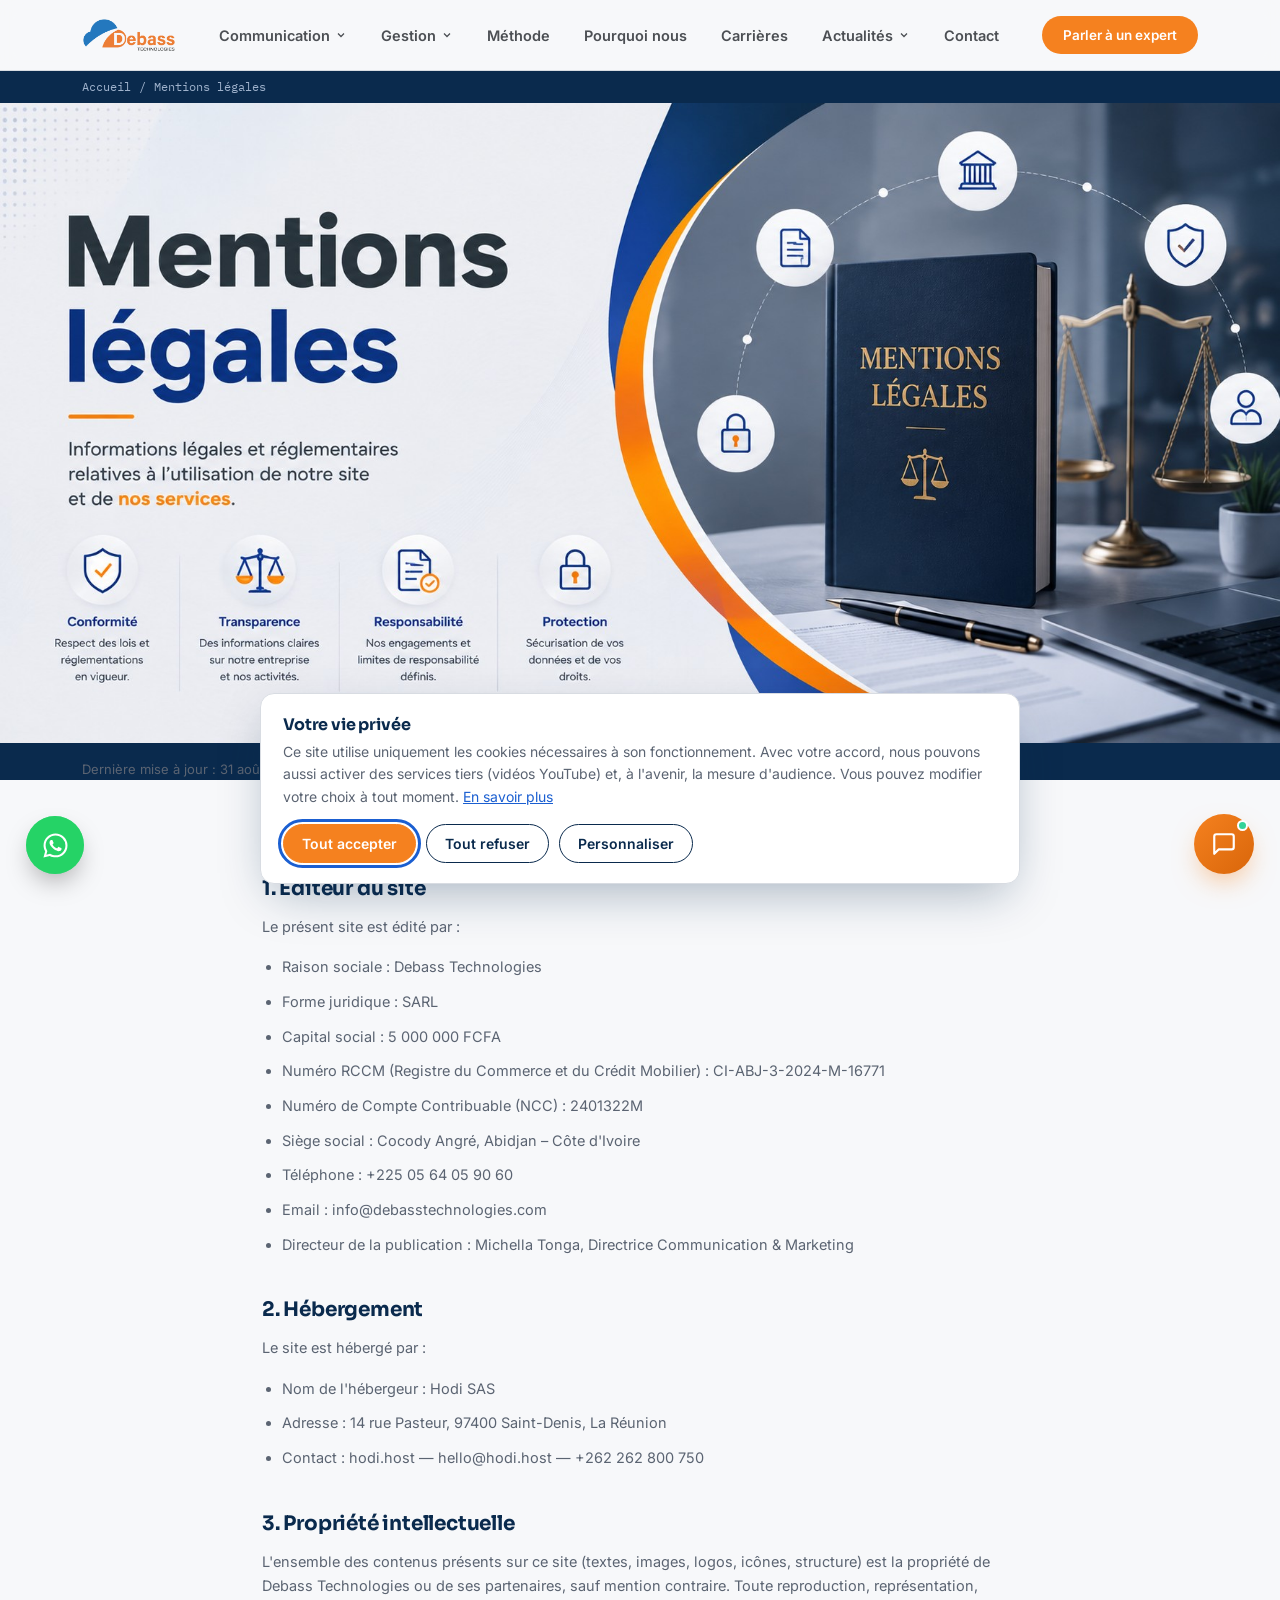
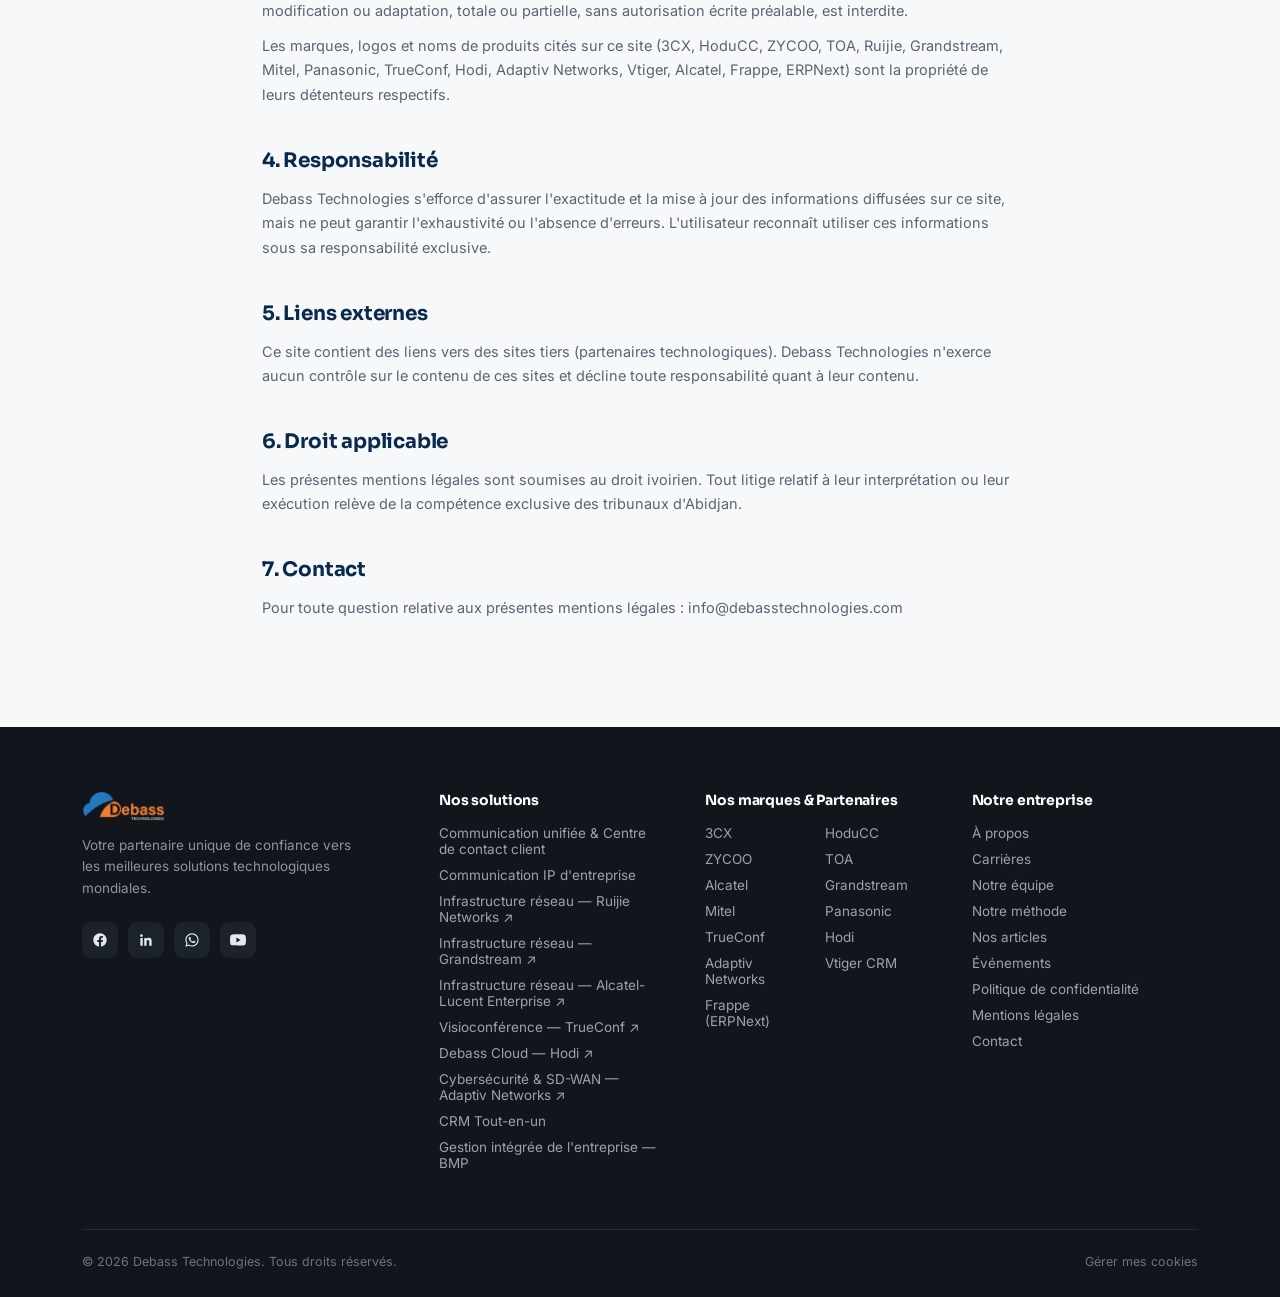
<file: entreprise/mentions-legales.html>
<!DOCTYPE html>
<html lang="fr">
<head>
<meta charset="UTF-8">
<meta name="viewport" content="width=device-width, initial-scale=1.0">
<title>Mentions légales — Debass Technologies</title>
<meta name="description" content="Mentions légales de Debass Technologies : informations légales et réglementaires relatives à l'utilisation du site et des services.">
<link rel="canonical" href="https://debasstechnologies.com/entreprise/mentions-legales.html">
<meta name="theme-color" content="#0A2A4D">
<meta property="og:type" content="website">
<meta property="og:site_name" content="Debass Technologies">
<meta property="og:locale" content="fr_FR">
<meta property="og:url" content="https://debasstechnologies.com/entreprise/mentions-legales.html">
<meta property="og:title" content="Mentions légales — Debass Technologies">
<meta property="og:description" content="Mentions légales de Debass Technologies : informations légales et réglementaires relatives à l'utilisation du site et des services.">
<meta property="og:image" content="https://debasstechnologies.com/assets/banners/mentions-legales-hero.jpg">
<meta name="twitter:card" content="summary_large_image">
<meta name="twitter:title" content="Mentions légales — Debass Technologies">
<meta name="twitter:description" content="Mentions légales de Debass Technologies : informations légales et réglementaires relatives à l'utilisation du site et des services.">
<meta name="twitter:image" content="https://debasstechnologies.com/assets/banners/mentions-legales-hero.jpg">
<link rel="icon" type="image/png" href="../assets/favicon.png">
<link rel="preconnect" href="https://fonts.googleapis.com">
<link href="https://fonts.googleapis.com/css2?family=Sora:wght@400;600;700;800&family=Inter:wght@400;500;600;700&family=IBM+Plex+Mono:wght@500&display=swap" rel="stylesheet">
<link rel="stylesheet" href="../assets/style.css">
<style>
  .legal-content{max-width:820px;margin:0 auto;}
  .legal-content h2{font-size:20px;margin-top:40px;margin-bottom:14px;}
  .legal-content h2:first-child{margin-top:0;}
  .legal-content p, .legal-content li{font-size:14.5px;color:var(--gray-600);line-height:1.7;margin-bottom:10px;}
  .legal-content ul{padding-left:20px;}
  .legal-placeholder{background:#FFF4E8;border-left:3px solid var(--orange);padding:2px 8px;color:#8A5A0F;font-style:italic;border-radius:4px;}
</style>
</head>
<body>

<header>
  <div class="nav">
    <a href="../index.html" class="logo"><img src="../assets/logo-light-web.png" alt="Debass Technologies" class="navlogo-img"></a>
    <nav class="navlinks">
      <div class="nav-dropdown">
        <button class="nav-dropdown-trigger">Communication <svg viewBox="0 0 24 24" fill="none" stroke="currentColor" stroke-width="2.5"><path d="m6 9 6 6 6-6"/></svg></button>
        <div class="nav-dropdown-menu nav-dropdown-menu--wide">
          <div class="nav-dropdown-menu-header">Communication & Expérience Client</div>
          <a href="../solutions/communication-ip-entreprise.html">Communication IP & Systèmes Audio</a>
          <a href="../solutions/telephonie-communications-unifiees.html">Communications Unifiées</a>
          <a href="../solutions/experience-client-contact-center.html">Centre de Contact Omnicanal</a>
        </div>
      </div>
      <div class="nav-dropdown">
        <button class="nav-dropdown-trigger">Gestion <svg viewBox="0 0 24 24" fill="none" stroke="currentColor" stroke-width="2.5"><path d="m6 9 6 6 6-6"/></svg></button>
        <div class="nav-dropdown-menu nav-dropdown-menu--wide">
          <div class="nav-dropdown-menu-header">Gestion & Transformation Digitale</div>
          <a href="../solutions/gestion-relation-client-crm.html">Gestion de la Relation Client — CRM</a>
          <a href="https://nelias.app" target="_blank" rel="noopener">Gestion Intégrée de l'Entreprise — BMP</a>
        </div>
      </div>
      <a href="../index.html#process">Méthode</a>
      <a href="../index.html#pourquoi">Pourquoi nous</a>
      <a href="../entreprise/carrieres.html">Carrières</a>
      <div class="nav-dropdown">
        <button class="nav-dropdown-trigger">Actualités <svg viewBox="0 0 24 24" fill="none" stroke="currentColor" stroke-width="2.5"><path d="m6 9 6 6 6-6"/></svg></button>
        <div class="nav-dropdown-menu">
          <a href="../actualites/articles.html">Nos articles</a>
          <a href="../actualites/evenements.html">Événements</a>
          <a href="../ressources/livre-blanc-souverainete-numerique-africaine.html">📄 Livre Blanc</a>
        </div>
      </div>
      <a href="../index.html#contact">Contact</a>
    </nav>
    <div class="navcta">
      <a href="../index.html#formulaire" class="btn btn-primary small">Parler à un expert</a>
    </div>
    <button class="nav-toggle" aria-label="Ouvrir le menu" aria-expanded="false">
      <span></span><span></span><span></span>
    </button>
  </div>
</header>

<section class="hero-banner-section" style="padding:0;">
  <div class="breadcrumb" style="max-width:var(--maxw);margin:0 auto;padding:16px 32px;">
    <a href="../index.html">Accueil</a> <span>/</span>
    <span>Mentions légales</span>
  </div>
  <h1 style="position:absolute;width:1px;height:1px;overflow:hidden;clip:rect(0,0,0,0);">Mentions légales</h1>
  <img src="../assets/banners/mentions-legales-hero.jpg" alt="Mentions légales — Informations légales et réglementaires relatives à l'utilisation de notre site et de nos services. Conformité, transparence, responsabilité, protection." class="hero-banner-img">
  <div class="wrap" style="padding:16px 32px 0;">
    <p style="font-size:13px;color:var(--gray-600);">Dernière mise à jour : 31 août 2026</p>
  </div>
</section>

<section>
  <div class="wrap legal-content reveal">

        <h2>1. Éditeur du site</h2>
    <p>Le présent site est édité par :</p>
    <ul>
      <li>Raison sociale : Debass Technologies</li>
      <li>Forme juridique : SARL</li>
      <li>Capital social : 5 000 000 FCFA</li>
      <li>Numéro RCCM (Registre du Commerce et du Crédit Mobilier) : CI-ABJ-3-2024-M-16771</li>
      <li>Numéro de Compte Contribuable (NCC) : 2401322M</li>
      <li>Siège social : Cocody Angré, Abidjan – Côte d'Ivoire</li>
      <li>Téléphone : <a href="tel:+2250564059060">+225 05 64 05 90 60</a></li>
      <li>Email : <a href="mailto:info@debasstechnologies.com">info@debasstechnologies.com</a></li>
      <li>Directeur de la publication : Michella Tonga, Directrice Communication & Marketing</li>
    </ul>

    <h2>2. Hébergement</h2>
    <p>Le site est hébergé par :</p>
    <ul>
      <li>Nom de l'hébergeur : Hodi SAS</li>
      <li>Adresse : 14 rue Pasteur, 97400 Saint-Denis, La Réunion</li>
      <li>Contact : <a href="https://hodi.host" target="_blank" rel="noopener">hodi.host</a> — hello@hodi.host — +262 262 800 750</li>
    </ul>

    <h2>3. Propriété intellectuelle</h2>
    <p>L'ensemble des contenus présents sur ce site (textes, images, logos, icônes, structure) est la propriété de Debass Technologies ou de ses partenaires, sauf mention contraire. Toute reproduction, représentation, modification ou adaptation, totale ou partielle, sans autorisation écrite préalable, est interdite.</p>
    <p>Les marques, logos et noms de produits cités sur ce site (3CX, HoduCC, ZYCOO, TOA, Ruijie, Grandstream, Mitel, Panasonic, TrueConf, Hodi, Adaptiv Networks, Vtiger, Alcatel, Frappe, ERPNext) sont la propriété de leurs détenteurs respectifs.</p>

    <h2>4. Responsabilité</h2>
    <p>Debass Technologies s'efforce d'assurer l'exactitude et la mise à jour des informations diffusées sur ce site, mais ne peut garantir l'exhaustivité ou l'absence d'erreurs. L'utilisateur reconnaît utiliser ces informations sous sa responsabilité exclusive.</p>

    <h2>5. Liens externes</h2>
    <p>Ce site contient des liens vers des sites tiers (partenaires technologiques). Debass Technologies n'exerce aucun contrôle sur le contenu de ces sites et décline toute responsabilité quant à leur contenu.</p>

    <h2>6. Droit applicable</h2>
    <p>Les présentes mentions légales sont soumises au droit ivoirien. Tout litige relatif à leur interprétation ou leur exécution relève de la compétence exclusive des tribunaux d'Abidjan.</p>

    <h2>7. Contact</h2>
    <p>Pour toute question relative aux présentes mentions légales : <a href="mailto:info@debasstechnologies.com">info@debasstechnologies.com</a></p>

  </div>
</section>

<footer class="site">
  <div class="wrap">
    <div class="footer-grid">
      <div>
        <img src="../assets/logo-dark-web.png" alt="Debass Technologies" class="footer-logo-img">
        <p style="font-size:13.5px;color:#8a94a3;max-width:280px;">Votre partenaire unique de confiance vers les meilleures solutions technologiques mondiales.</p>
        <div class="footer-social">
          <a href="https://www.facebook.com/debasstechnologie/" target="_blank" aria-label="Facebook" title="Facebook">
            <svg viewBox="0 0 24 24"><path d="M22 12.06C22 6.51 17.52 2 12 2S2 6.51 2 12.06c0 5.02 3.66 9.18 8.44 9.94v-7.03H7.9v-2.91h2.54V9.85c0-2.51 1.49-3.9 3.77-3.9 1.09 0 2.24.2 2.24.2v2.46h-1.26c-1.24 0-1.63.77-1.63 1.56v1.89h2.78l-.44 2.91h-2.34V22c4.78-.76 8.44-4.92 8.44-9.94Z"/></svg>
          </a>
          <a href="https://www.linkedin.com/company/debasstechnologies/" target="_blank" aria-label="LinkedIn" title="LinkedIn">
            <svg viewBox="0 0 24 24"><path d="M20.45 20.45h-3.56v-5.57c0-1.33-.02-3.04-1.85-3.04-1.86 0-2.14 1.45-2.14 2.94v5.67H9.34V9h3.41v1.56h.05c.48-.9 1.64-1.85 3.38-1.85 3.6 0 4.27 2.37 4.27 5.46v6.28ZM5.34 7.43a2.07 2.07 0 1 1 0-4.13 2.07 2.07 0 0 1 0 4.13ZM7.12 20.45H3.56V9h3.56v11.45Z"/></svg>
          </a>
          <a href="https://wa.me/2250564059060" target="_blank" aria-label="WhatsApp" title="WhatsApp">
            <svg viewBox="0 0 24 24"><path d="M12.04 2C6.58 2 2.13 6.45 2.13 11.91c0 1.75.46 3.45 1.32 4.95L2.05 22l5.25-1.38c1.44.79 3.06 1.2 4.71 1.2h.01c5.46 0 9.91-4.45 9.91-9.91 0-2.65-1.03-5.14-2.9-7.01C17.16 3.03 14.68 2 12.04 2Zm0 18.13h-.01c-1.47 0-2.91-.39-4.17-1.14l-.3-.18-3.12.82.83-3.04-.19-.31a8.16 8.16 0 0 1-1.26-4.37c0-4.51 3.68-8.19 8.2-8.19 2.19 0 4.25.85 5.8 2.41a8.15 8.15 0 0 1 2.4 5.8c0 4.52-3.68 8.2-8.18 8.2Zm4.48-6.14c-.25-.12-1.45-.72-1.67-.8-.22-.08-.39-.12-.55.12-.16.25-.63.8-.78.96-.14.16-.29.18-.53.06-.25-.12-1.04-.38-1.99-1.22-.73-.66-1.23-1.46-1.37-1.71-.14-.25-.02-.38.11-.51.11-.11.25-.29.37-.43.12-.15.16-.25.25-.42.08-.16.04-.31-.02-.43-.06-.12-.55-1.32-.75-1.81-.2-.48-.4-.41-.55-.42h-.47c-.16 0-.43.06-.65.31-.22.25-.86.84-.86 2.05 0 1.21.88 2.38 1 2.54.12.16 1.73 2.65 4.2 3.71.59.25 1.04.4 1.4.52.59.19 1.12.16 1.55.1.47-.07 1.45-.59 1.65-1.16.2-.57.2-1.06.14-1.16-.06-.1-.22-.16-.47-.28Z"/></svg>
          </a>
          <a href="https://www.youtube.com/results?search_query=debass+technologies" target="_blank" aria-label="YouTube" title="YouTube">
            <svg viewBox="0 0 24 24"><path d="M23.5 6.19a3.02 3.02 0 0 0-2.12-2.14C19.51 3.5 12 3.5 12 3.5s-7.51 0-9.38.55A3.02 3.02 0 0 0 .5 6.19 31.6 31.6 0 0 0 0 12a31.6 31.6 0 0 0 .5 5.81 3.02 3.02 0 0 0 2.12 2.14c1.87.55 9.38.55 9.38.55s7.51 0 9.38-.55a3.02 3.02 0 0 0 2.12-2.14A31.6 31.6 0 0 0 24 12a31.6 31.6 0 0 0-.5-5.81ZM9.6 15.6V8.4l6.24 3.6-6.24 3.6Z"/></svg>
          </a>
        </div>
      </div>
      <div>
        <h4>Nos solutions</h4>
        <a href="../solutions/telephonie-communications-unifiees.html" target="_blank" rel="noopener">Communication unifiée & Centre de contact client</a>
        <a href="../solutions/communication-ip-entreprise.html" target="_blank" rel="noopener">Communication IP d'entreprise</a>
        <a href="https://www.ruijienetworks.com/" target="_blank" rel="noopener">Infrastructure réseau — Ruijie Networks ↗</a>
        <a href="https://www.grandstream.com/" target="_blank" rel="noopener">Infrastructure réseau — Grandstream ↗</a>
        <a href="https://www.al-enterprise.com/" target="_blank" rel="noopener">Infrastructure réseau — Alcatel-Lucent Enterprise ↗</a>
        <a href="https://trueconf.com/" target="_blank" rel="noopener">Visioconférence — TrueConf ↗</a>
        <a href="https://hodi.host/ci/?affid=24" target="_blank" rel="noopener">Debass Cloud — Hodi ↗</a>
        <a href="https://www.adaptiv-networks.com/fr/" target="_blank" rel="noopener">Cybersécurité & SD-WAN — Adaptiv Networks ↗</a>
        <a href="../solutions/gestion-relation-client-crm.html" target="_blank" rel="noopener">CRM Tout-en-un</a>
        <a href="https://nelias.app" target="_blank" rel="noopener">Gestion intégrée de l'entreprise — BMP</a>
      </div>
      <div>
        <h4>Nos marques & Partenaires</h4>
        <div class="footer-partners">
          <a href="https://www.3cx.fr/" target="_blank">3CX</a>
          <a href="https://hodusoft.com/contact-center-software/" target="_blank">HoduCC</a>
          <a href="https://www.zycoo.com/fr" target="_blank">ZYCOO</a>
          <a href="https://www.toacanada.com/" target="_blank">TOA</a>
          <a href="https://www.al-enterprise.com/" target="_blank">Alcatel</a>
          <a href="https://www.grandstream.com/" target="_blank">Grandstream</a>
          <a href="https://www.mitel.com/" target="_blank">Mitel</a>
          <a href="https://security.in.panasonic.com/" target="_blank">Panasonic</a>
          <a href="https://trueconf.com/" target="_blank">TrueConf</a>
          <a href="https://hodi.host/ci/" target="_blank">Hodi</a>
          <a href="https://www.adaptiv-networks.com/" target="_blank">Adaptiv Networks</a>
          <a href="https://www.vtiger.com/" target="_blank">Vtiger CRM</a>
          <a href="https://frappe.io/" target="_blank">Frappe (ERPNext)</a>
        </div>
      </div>
      <div>
        <h4>Notre entreprise</h4>
        <a href="../entreprise/a-propos.html">À propos</a>
        <a href="../entreprise/carrieres.html">Carrières</a>
        <a href="../entreprise/a-propos.html#equipe">Notre équipe</a>
        <a href="../index.html#process">Notre méthode</a>
        <a href="../actualites/articles.html">Nos articles</a>
        <a href="../actualites/evenements.html">Événements</a>
        <a href="../entreprise/politique-confidentialite.html">Politique de confidentialité</a>
        <a href="../entreprise/mentions-legales.html">Mentions légales</a>
        <a href="../index.html#formulaire">Contact</a>
      </div>
    </div>
    <div class="footer-bottom">
      <span>© 2026 Debass Technologies. Tous droits réservés.</span>
    </div>
  </div>
</footer>

<a href="https://wa.me/2250564059060" target="_blank" class="whatsapp-float" aria-label="Discuter sur WhatsApp" title="Discuter sur WhatsApp">
  <span class="whatsapp-pulse"></span>
  <svg viewBox="0 0 24 24"><path d="M12.04 2C6.58 2 2.13 6.45 2.13 11.91c0 1.75.46 3.45 1.32 4.95L2.05 22l5.25-1.38c1.44.79 3.06 1.2 4.71 1.2h.01c5.46 0 9.91-4.45 9.91-9.91 0-2.65-1.03-5.14-2.9-7.01C17.16 3.03 14.68 2 12.04 2Zm0 18.13h-.01c-1.47 0-2.91-.39-4.17-1.14l-.3-.18-3.12.82.83-3.04-.19-.31a8.16 8.16 0 0 1-1.26-4.37c0-4.51 3.68-8.19 8.2-8.19 2.19 0 4.25.85 5.8 2.41a8.15 8.15 0 0 1 2.4 5.8c0 4.52-3.68 8.2-8.18 8.2Zm4.48-6.14c-.25-.12-1.45-.72-1.67-.8-.22-.08-.39-.12-.55.12-.16.25-.63.8-.78.96-.14.16-.29.18-.53.06-.25-.12-1.04-.38-1.99-1.22-.73-.66-1.23-1.46-1.37-1.71-.14-.25-.02-.38.11-.51.11-.11.25-.29.37-.43.12-.15.16-.25.25-.42.08-.16.04-.31-.02-.43-.06-.12-.55-1.32-.75-1.81-.2-.48-.4-.41-.55-.42h-.47c-.16 0-.43.06-.65.31-.22.25-.86.84-.86 2.05 0 1.21.88 2.38 1 2.54.12.16 1.73 2.65 4.2 3.71.59.25 1.04.4 1.4.52.59.19 1.12.16 1.55.1.47-.07 1.45-.59 1.65-1.16.2-.57.2-1.06.14-1.16-.06-.1-.22-.16-.47-.28Z"/></svg>
</a>

<!--
  ============================================================================
  AGENT CONVERSATIONNEL DEBASS TECHNOLOGIES
  ============================================================================
  Fonctionnement honnête à connaître avant mise en production :
  - Ceci n'est PAS un vrai modèle d'IA générative (pas de GPT/LLM connecté).
    C'est un assistant à réponses pré-écrites qui reconnaît des mots-clés dans
    les questions des visiteurs, à partir du contenu réel déjà présent sur ce
    site. Pour une IA conversationnelle capable de répondre à absolument tout,
    il faut connecter un vrai service tiers (Intercom Fin, Crisp AI, etc.).
  - Ce qui EST pleinement fonctionnel dès maintenant :
      1) Qualification obligatoire (nom, prénom, email, téléphone, société,
         rôle) avant toute conversation — création d'un Lead Vtiger CRM.
      2) Notification email à info@debasstechnologies.com à la qualification
         ET après chaque message envoyé, avec la transcription complète de la
         conversation — pour qu'un conseiller humain reprenne la main à tout
         moment si les réponses automatiques ne suffisent pas.
  ============================================================================
-->
<button class="ai-chat-btn" id="ai-chat-btn" aria-label="Discuter avec un conseiller Debass Technologies" onclick="toggleAiChat()">
  <span class="ai-chat-dot"></span>
  <svg viewBox="0 0 24 24" fill="none" stroke-width="2" stroke-linecap="round" stroke-linejoin="round"><path d="M21 15a2 2 0 0 1-2 2H7l-4 4V5a2 2 0 0 1 2-2h14a2 2 0 0 1 2 2z"/></svg>
</button>

<div class="ai-chat-panel" id="ai-chat-panel">
  <div class="ai-chat-header">
    <div class="ai-chat-header-avatar"><svg viewBox="0 0 24 24" fill="none" stroke="#fff" stroke-width="2"><path d="M21 15a2 2 0 0 1-2 2H7l-4 4V5a2 2 0 0 1 2-2h14a2 2 0 0 1 2 2z"/></svg></div>
    <div>
      <h4>Miss Debass</h4>
      <span>En ligne</span>
    </div>
    <button class="ai-chat-close" aria-label="Fermer" onclick="toggleAiChat()">
      <svg viewBox="0 0 24 24" fill="none" stroke="currentColor" stroke-width="2"><path d="M18 6 6 18M6 6l12 12"/></svg>
    </button>
  </div>

  <div class="ai-chat-body" id="ai-chat-body"></div>

  <div class="ai-chat-qualify" id="ai-chat-qualify" style="display:none;">
    <p>Pour que je puisse transmettre votre échange à un conseiller si besoin, merci de renseigner rapidement vos coordonnées :</p>
    <div class="form-row">
      <input type="text" id="ai-q-prenom" placeholder="Prénom" required>
      <input type="text" id="ai-q-nom" placeholder="Nom" required>
    </div>
    <input type="email" id="ai-q-email" placeholder="Email professionnel" required style="margin-bottom:8px;">
    <div class="form-row">
      <input type="tel" id="ai-q-tel" placeholder="Téléphone" required>
      <input type="text" id="ai-q-societe" placeholder="Société">
    </div>
    <input type="text" id="ai-q-role" placeholder="Rôle / fonction occupée" style="margin-bottom:0;">
    <button class="ai-chat-qualify-btn" id="ai-q-submit" onclick="submitAiQualify()">Continuer la conversation</button>
  </div>

  <div class="ai-chat-input-row active" id="ai-chat-input-row">
    <input type="text" id="ai-chat-input" placeholder="Écrivez votre message..." onkeydown="if(event.key==='Enter')sendAiMessage();">
    <button onclick="sendAiMessage()" aria-label="Envoyer">
      <svg viewBox="0 0 24 24" fill="none" stroke="#fff" stroke-width="2" stroke-linecap="round" stroke-linejoin="round"><path d="M22 2 11 13M22 2l-7 20-4-9-9-4Z"/></svg>
    </button>
  </div>
</div>

<!-- Formulaire caché : création du Lead Vtiger dès la qualification (chatbot) -->
<form id="ai-chat-vtiger-form" action="https://debasstechnologies.od2.vtiger.com/modules/Webforms/capture.php" method="post" accept-charset="utf-8" target="ai-chat-vtiger-target" style="display:none;">
  <input type="hidden" name="publicid" value="6fc44bd2bdb0e97c51b61ef4b4879cb7">
  <input type="hidden" name="urlencodeenable" value="1">
  <input type="hidden" name="leadsource" value="Agent conversationnel — Site web">
  <input type="hidden" name="firstname" id="ai-v-firstname">
  <input type="hidden" name="lastname" id="ai-v-lastname">
  <input type="hidden" name="email" id="ai-v-email">
  <input type="hidden" name="mobile" id="ai-v-phone">
  <input type="hidden" name="cf_leads_companyname" id="ai-v-company">
  <input type="hidden" name="cf_leads_roleorpositionheld" id="ai-v-designation">
  <input type="hidden" name="description" id="ai-v-description">
</form>
<iframe name="ai-chat-vtiger-target" style="display:none;" title="Envoi qualification agent conversationnel"></iframe>

<script>
  const els = document.querySelectorAll('.reveal');
  const io = new IntersectionObserver((entries)=>{
    entries.forEach(e=>{ if(e.isIntersecting){ e.target.classList.add('in'); io.unobserve(e.target); } });
  },{threshold:.12});
  els.forEach(el=>io.observe(el));

  let aiGreeted = false;
  function toggleAiChat() {
    const panel = document.getElementById('ai-chat-panel');
    panel.classList.toggle('open');
    if (panel.classList.contains('open') && !aiGreeted) {
      aiGreeted = true;
      aiAppendMsg('bot', 'Bonjour, je suis Miss Debass, comment puis-je vous aider aujourd\'hui ?');
    }
  }

  const aiFaqDb = [
    { k: ['carrière', 'emploi', 'poste', 'recrut', 'candidature', 'cv', 'stage'],
      a: "Vous pouvez postuler directement via la page Carrières, en candidature spontanée ou pour un domaine précis (technique, développement, commercial, support)." },
    { k: ['3cx', 'centre de contact', 'centre d\'appel', 'call center', 'standard téléphonique', 'téléphonie d\'entreprise', 'téléphonie ip'],
      a: "3CX est notre solution de téléphonie et centre de contact : IP-PBX, Live Chat, WhatsApp et centre d'appels, sans coût par utilisateur. Voulez-vous que je vous mette en relation avec un conseiller ?" },
    { k: ['zycoo', 'toa', 'communication ip', 'sonorisation', 'interphon', 'évacuation vocale'],
      a: "ZYCOO (téléphonie et audio IP) et TOA (audio professionnel, sonorisation, évacuation vocale) sont nos partenaires pour la communication IP d'entreprise — parfait pour les environnements exigeants (campus, hôpitaux, sites industriels)." },
    { k: ['réseau', 'wifi', 'wi-fi', 'switch', 'ruijie', 'grandstream', 'infrastructure réseau'],
      a: "Notre infrastructure réseau s'appuie sur Ruijie (reconnu par Gartner) et Grandstream : switches, Wi-Fi 7 et gestion centralisée dans le cloud." },
    { k: ['visioconférence', 'trueconf', 'réunion vidéo', 'visio'],
      a: "TrueConf permet une visioconférence hébergée sur votre propre réseau, sans dépendre d'un cloud étranger — jusqu'à 2000 participants en UltraHD." },
    { k: ['hébergement', 'cloud', 'debass cloud', 'hodi', 'serveur', 'site web'],
      a: "Debass Cloud héberge vos données en Côte d'Ivoire (datacenter Tier III à Grand-Bassam), avec Hodi comme partenaire infrastructure — un site jusqu'à 4x plus rapide pour vos utilisateurs locaux." },
    { k: ['sécurité', 'cybersécurité', 'sd-wan', 'sdwan', 'adaptiv', 'pare-feu', 'firewall'],
      a: "Adaptiv Networks nous permet de proposer une connectivité SD-WAN sécurisée, avec pare-feu géré dans le cloud et protection des données par couches." },
    { k: ['crm', 'vtiger', 'relation client', 'vente', 'ventes'],
      a: "Vtiger CRM centralise vos ventes, marketing et support sur une seule plateforme — utilisé par plus de 400 000 entreprises dans le monde." },
    { k: ['erpnext', 'erp', 'frappe', 'liana', 'nelias', 'bmp'],
      a: "NELIAS (nelias.app) est notre plateforme de gestion d'entreprise (Business Management Platform, BMP) — comptabilité, ventes, stocks, production et RH sur une seule plateforme. Elle remplace LIANA ERP." },
    { k: ['prix', 'tarif', 'coût', 'combien', 'devis'],
      a: "Les tarifs dépendent de la solution et de votre volume (utilisateurs, appels simultanés, espace disque...). Le plus simple est qu'un conseiller vous établisse un devis personnalisé — dites-moi votre besoin et je transmets votre demande." },
    { k: ['délai', 'combien de temps', 'déploiement', 'installation'],
      a: "Le délai dépend de la solution et de la taille de votre entreprise. Nos experts réalisent un diagnostic initial pour vous donner un calendrier précis." },
    { k: ['contact', 'joindre', 'téléphone', 'appeler', 'whatsapp'],
      a: "Vous pouvez aussi nous joindre directement via le bouton WhatsApp en bas à gauche de l'écran, ou via le formulaire de contact de chaque page." },
    { k: ['bonjour', 'salut', 'hello', 'bonsoir'],
      a: "Bonjour ! Comment puis-je vous aider concernant nos solutions (téléphonie, réseau, cloud, cybersécurité, CRM...) ?" },
    { k: ['merci'],
      a: "Avec plaisir ! N'hésitez pas si vous avez d'autres questions — un conseiller peut aussi reprendre cette conversation à tout moment." },
  ];

  function aiFindAnswer(text) {
    const t = text.toLowerCase();
    for (const entry of aiFaqDb) {
      if (entry.k.some(function (kw) { return t.indexOf(kw) !== -1; })) return entry.a;
    }
    return "Je ne suis pas certain de pouvoir répondre précisément à cela — je transmets votre question à un conseiller Debass Technologies, qui vous recontactera rapidement par email ou téléphone.";
  }

  let aiTranscript = [];
  let aiVisitor = {};
  let aiQualified = false;
  let aiUserMsgCount = 0;

  function aiAppendMsg(role, text) {
    const body = document.getElementById('ai-chat-body');
    const div = document.createElement('div');
    div.className = 'ai-msg ' + (role === 'user' ? 'ai-msg-user' : 'ai-msg-bot');
    div.textContent = text;
    body.appendChild(div);
    body.scrollTop = body.scrollHeight;
    aiTranscript.push((role === 'user' ? 'Visiteur' : 'Assistant') + ' : ' + text);
  }

  function submitAiQualify() {
    const prenom = document.getElementById('ai-q-prenom').value.trim();
    const nom = document.getElementById('ai-q-nom').value.trim();
    const email = document.getElementById('ai-q-email').value.trim();
    const tel = document.getElementById('ai-q-tel').value.trim();
    const societe = document.getElementById('ai-q-societe').value.trim();
    const role = document.getElementById('ai-q-role').value.trim();

    if (!prenom || !nom || !email || !tel) {
      alert('Merci de renseigner au minimum votre prénom, nom, email et téléphone.');
      return;
    }

    aiVisitor = { prenom: prenom, nom: nom, email: email, tel: tel, societe: societe, role: role };

    const btn = document.getElementById('ai-q-submit');
    btn.disabled = true;
    btn.textContent = 'Un instant...';

    document.getElementById('ai-v-firstname').value = prenom;
    document.getElementById('ai-v-lastname').value = nom;
    document.getElementById('ai-v-email').value = email;
    document.getElementById('ai-v-phone').value = tel;
    document.getElementById('ai-v-company').value = societe;
    document.getElementById('ai-v-designation').value = role;
    document.getElementById('ai-v-description').value = 'Conversation démarrée via Miss Debass (agent conversationnel du site web).';
    document.getElementById('ai-chat-vtiger-form').submit();

    aiSendTranscriptEmail('Nouvelle conversation démarrée (qualification)');

    setTimeout(function () {
      document.getElementById('ai-chat-qualify').style.display = 'none';
      document.getElementById('ai-chat-input-row').classList.add('active');
      aiQualified = true;
      aiAppendMsg('bot', 'Merci ' + prenom + ' ! Continuons — posez-moi vos autres questions, un conseiller peut aussi reprendre cette conversation à tout moment.');
    }, 400);
  }

  function sendAiMessage() {
    const input = document.getElementById('ai-chat-input');
    const text = input.value.trim();
    if (!text) return;
    aiAppendMsg('user', text);
    input.value = '';
    aiUserMsgCount++;

    setTimeout(function () {
      const answer = aiFindAnswer(text);
      aiAppendMsg('bot', answer);

      if (!aiQualified) {
        document.getElementById('ai-chat-input-row').classList.remove('active');
        document.getElementById('ai-chat-qualify').style.display = 'block';
      } else {
        aiSendTranscriptEmail('Nouveau message dans une conversation en cours');
      }
    }, 500);
  }

  function aiSendTranscriptEmail(subjectPrefix) {
    const payload = new FormData();
    payload.append('_subject', subjectPrefix + ' — ' + aiVisitor.prenom + ' ' + aiVisitor.nom);
    payload.append('_template', 'table');
    payload.append('_captcha', 'false');
    payload.append('Nom complet', aiVisitor.prenom + ' ' + aiVisitor.nom);
    payload.append('Email', aiVisitor.email);
    payload.append('Téléphone', aiVisitor.tel);
    payload.append('Société', aiVisitor.societe || '—');
    payload.append('Rôle', aiVisitor.role || '—');
    payload.append('Transcription', aiTranscript.join('\n'));
    fetch('https://formsubmit.co/ajax/info@debasstechnologies.com', {
      method: 'POST',
      headers: { 'Accept': 'application/json' },
      body: payload
    }).catch(function (err) {
      console.warn('Notification agent conversationnel non envoyée :', err);
    });
  }


  // ==========================================================================
  // AGENT CONVERSATIONNEL — qualification + FAQ + notification/CRM
  // ==========================================================================
</script>


<script src="../assets/js/mobile-nav.js" defer></script>
<script src="../assets/js/cookie-consent.js" defer></script>
</body>
</html>
</file>
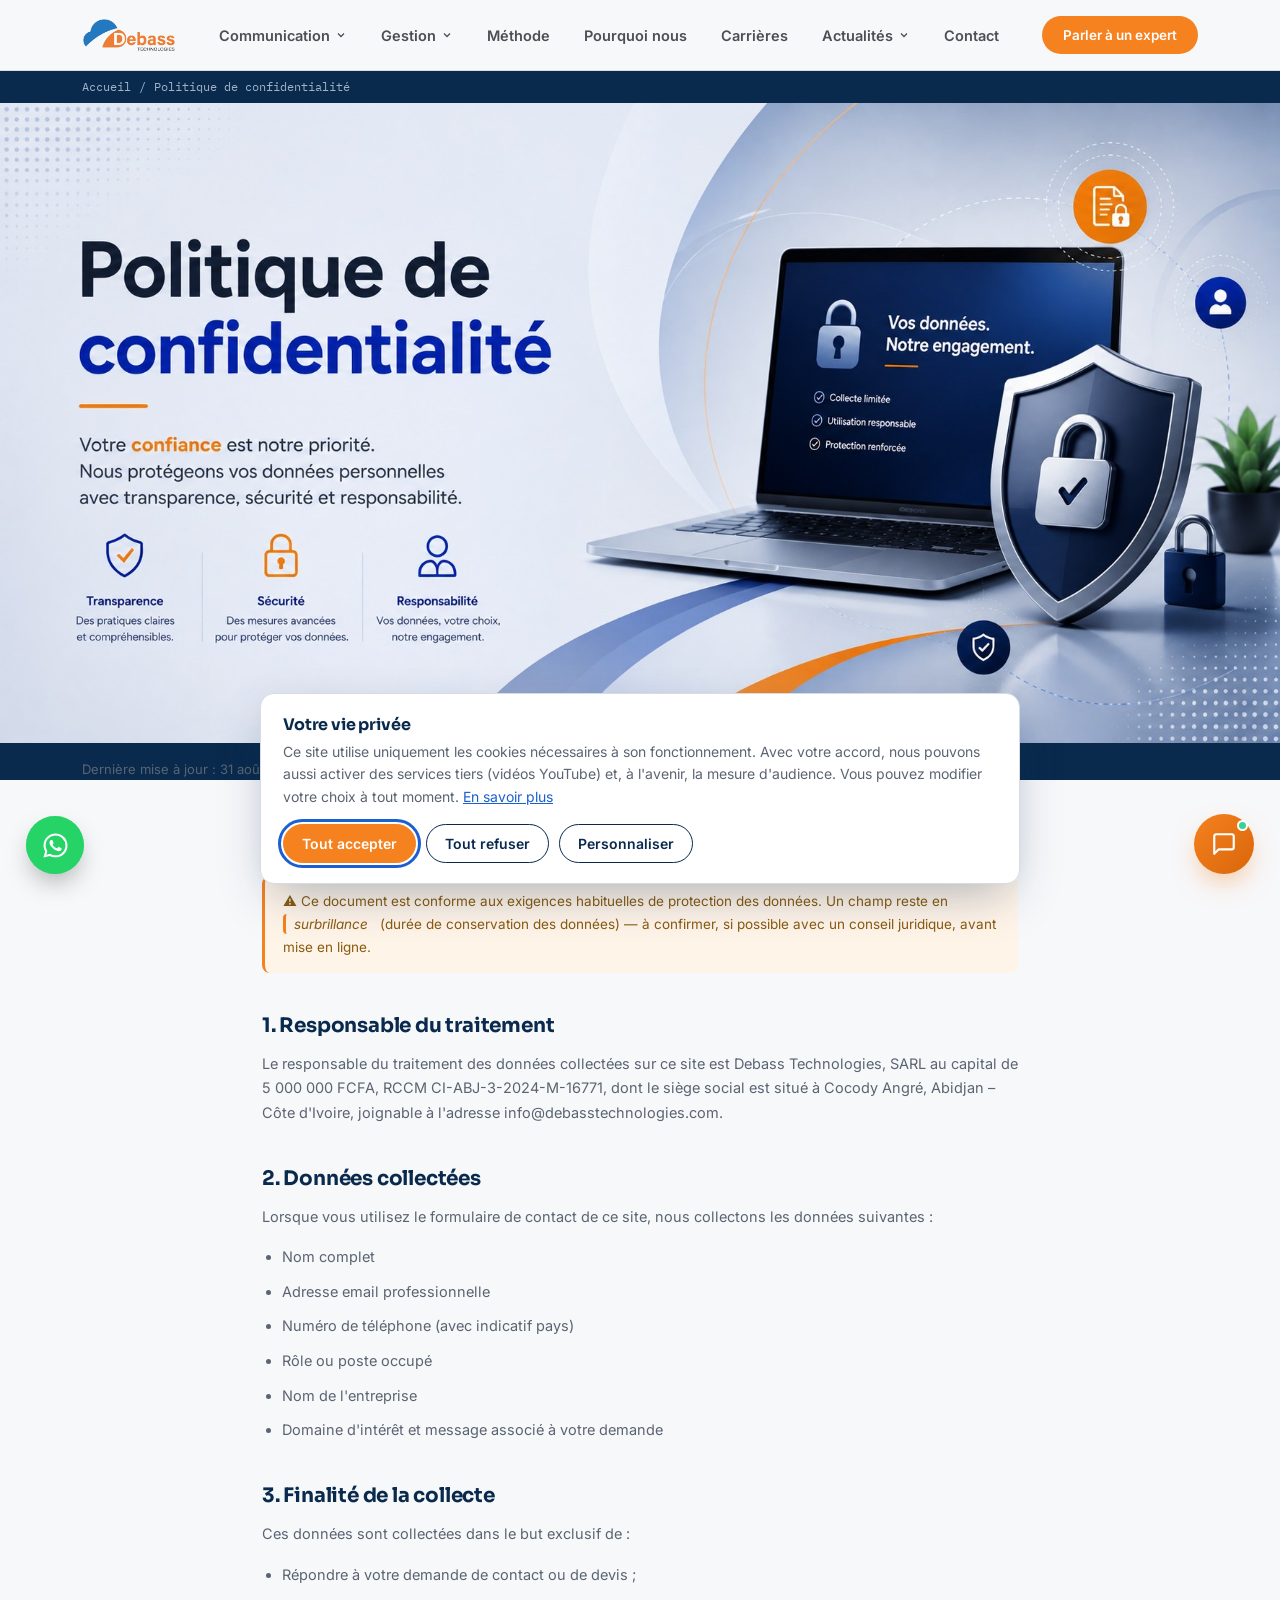
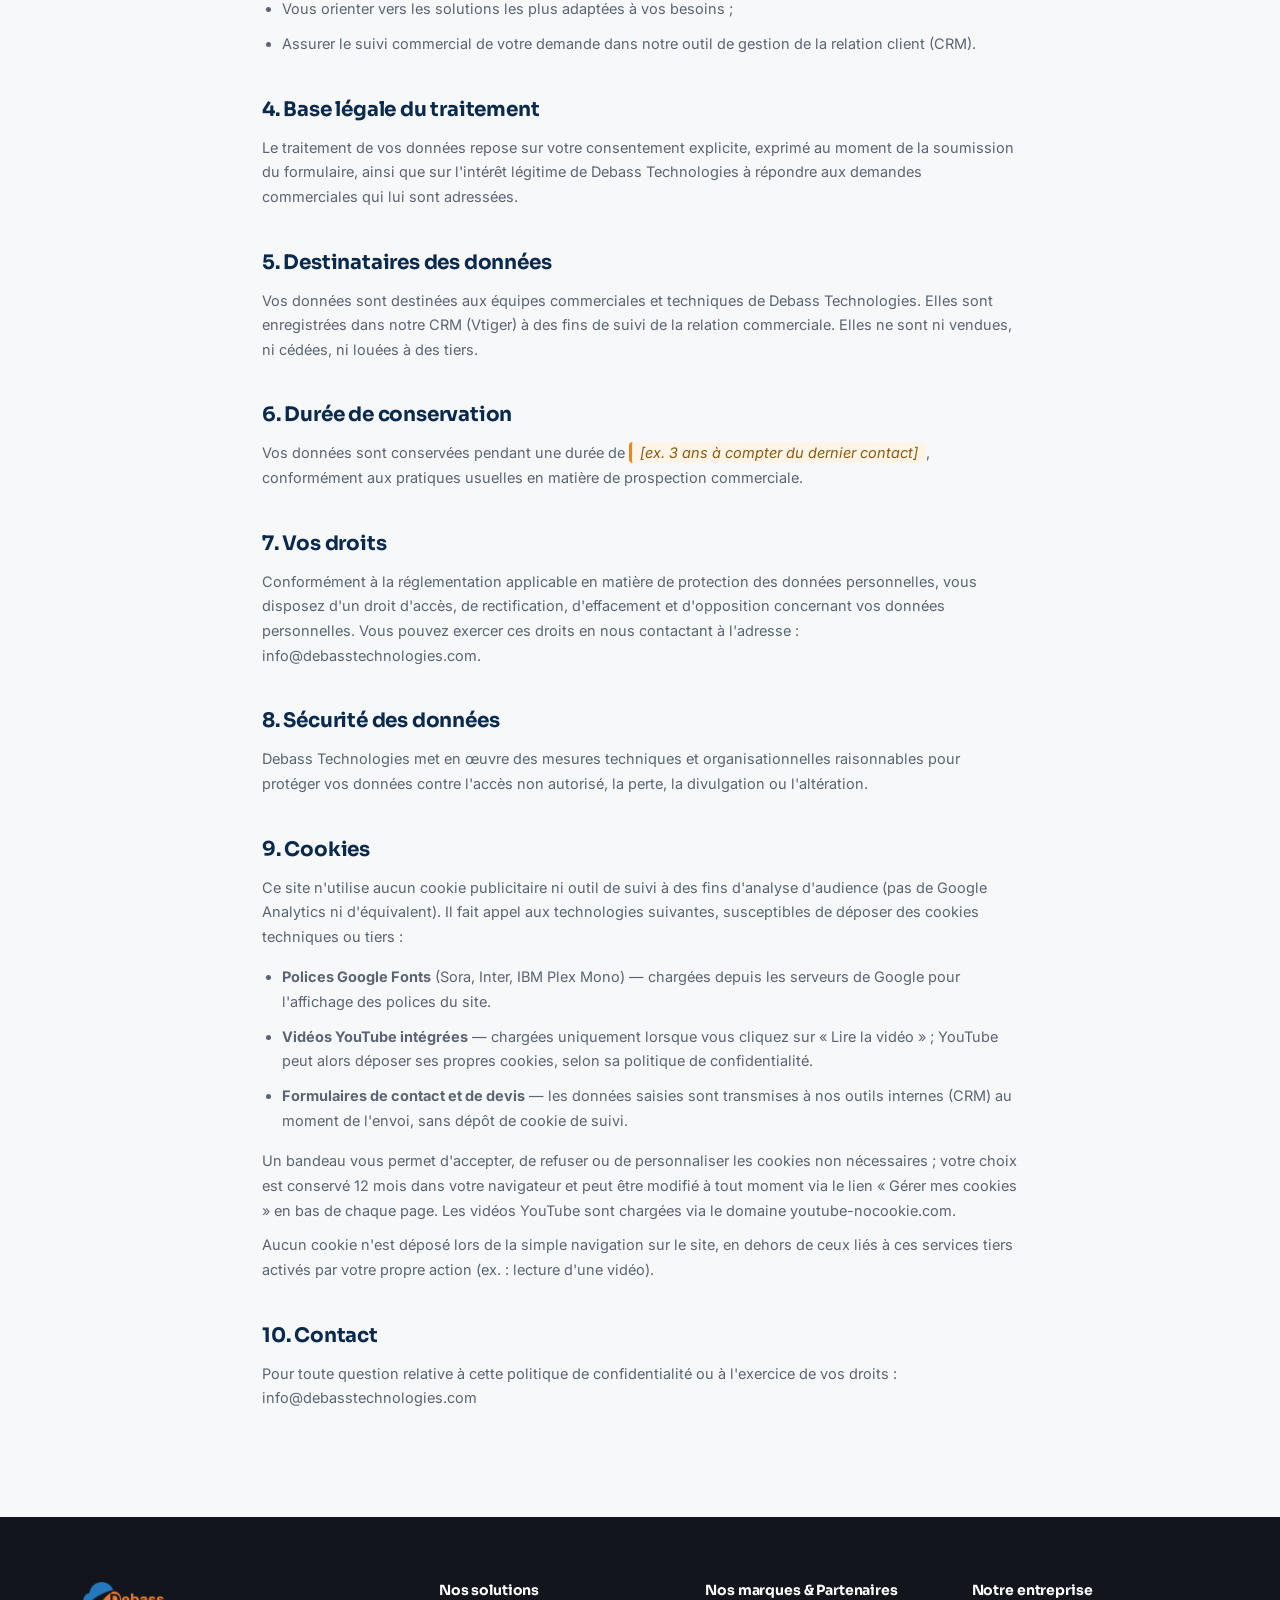
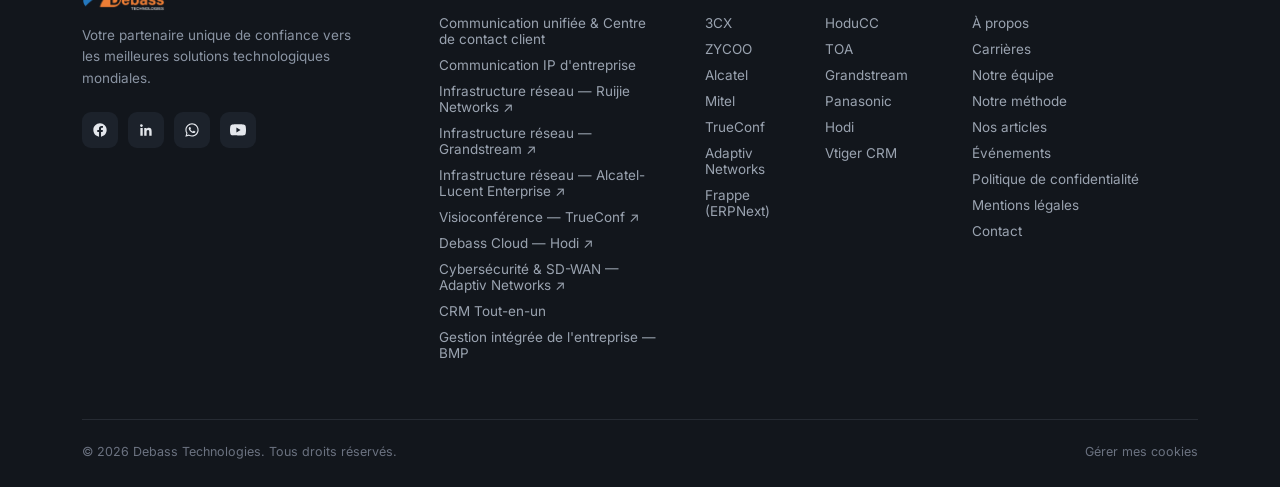
<file: entreprise/politique-confidentialite.html>
<!DOCTYPE html>
<html lang="fr">
<head>
<meta charset="UTF-8">
<meta name="viewport" content="width=device-width, initial-scale=1.0">
<title>Politique de confidentialité — Debass Technologies</title>
<meta name="description" content="Politique de confidentialité de Debass Technologies : comment nous collectons, utilisons et protégeons vos données personnelles.">
<link rel="canonical" href="https://debasstechnologies.com/entreprise/politique-confidentialite.html">
<meta name="theme-color" content="#0A2A4D">
<meta property="og:type" content="website">
<meta property="og:site_name" content="Debass Technologies">
<meta property="og:locale" content="fr_FR">
<meta property="og:url" content="https://debasstechnologies.com/entreprise/politique-confidentialite.html">
<meta property="og:title" content="Politique de confidentialité — Debass Technologies">
<meta property="og:description" content="Politique de confidentialité de Debass Technologies : comment nous collectons, utilisons et protégeons vos données personnelles.">
<meta property="og:image" content="https://debasstechnologies.com/assets/banners/politique-confidentialite-hero.jpg">
<meta name="twitter:card" content="summary_large_image">
<meta name="twitter:title" content="Politique de confidentialité — Debass Technologies">
<meta name="twitter:description" content="Politique de confidentialité de Debass Technologies : comment nous collectons, utilisons et protégeons vos données personnelles.">
<meta name="twitter:image" content="https://debasstechnologies.com/assets/banners/politique-confidentialite-hero.jpg">
<link rel="icon" type="image/png" href="../assets/favicon.png">
<link rel="preconnect" href="https://fonts.googleapis.com">
<link href="https://fonts.googleapis.com/css2?family=Sora:wght@400;600;700;800&family=Inter:wght@400;500;600;700&family=IBM+Plex+Mono:wght@500&display=swap" rel="stylesheet">
<link rel="stylesheet" href="../assets/style.css">
<style>
  .legal-content{max-width:820px;margin:0 auto;}
  .legal-content h2{font-size:20px;margin-top:40px;margin-bottom:14px;}
  .legal-content h2:first-child{margin-top:0;}
  .legal-content p, .legal-content li{font-size:14.5px;color:var(--gray-600);line-height:1.7;margin-bottom:10px;}
  .legal-content ul{padding-left:20px;}
  .legal-placeholder{background:#FFF4E8;border-left:3px solid var(--orange);padding:2px 8px;color:#8A5A0F;font-style:italic;border-radius:4px;}
</style>
</head>
<body>

<header>
  <div class="nav">
    <a href="../index.html" class="logo"><img src="../assets/logo-light-web.png" alt="Debass Technologies" class="navlogo-img"></a>
    <nav class="navlinks">
      <div class="nav-dropdown">
        <button class="nav-dropdown-trigger">Communication <svg viewBox="0 0 24 24" fill="none" stroke="currentColor" stroke-width="2.5"><path d="m6 9 6 6 6-6"/></svg></button>
        <div class="nav-dropdown-menu nav-dropdown-menu--wide">
          <div class="nav-dropdown-menu-header">Communication & Expérience Client</div>
          <a href="../solutions/communication-ip-entreprise.html">Communication IP & Systèmes Audio</a>
          <a href="../solutions/telephonie-communications-unifiees.html">Communications Unifiées</a>
          <a href="../solutions/experience-client-contact-center.html">Centre de Contact Omnicanal</a>
        </div>
      </div>
      <div class="nav-dropdown">
        <button class="nav-dropdown-trigger">Gestion <svg viewBox="0 0 24 24" fill="none" stroke="currentColor" stroke-width="2.5"><path d="m6 9 6 6 6-6"/></svg></button>
        <div class="nav-dropdown-menu nav-dropdown-menu--wide">
          <div class="nav-dropdown-menu-header">Gestion & Transformation Digitale</div>
          <a href="../solutions/gestion-relation-client-crm.html">Gestion de la Relation Client — CRM</a>
          <a href="https://nelias.app" target="_blank" rel="noopener">Gestion Intégrée de l'Entreprise — BMP</a>
        </div>
      </div>
      <a href="../index.html#process">Méthode</a>
      <a href="../index.html#pourquoi">Pourquoi nous</a>
      <a href="../entreprise/carrieres.html">Carrières</a>
      <div class="nav-dropdown">
        <button class="nav-dropdown-trigger">Actualités <svg viewBox="0 0 24 24" fill="none" stroke="currentColor" stroke-width="2.5"><path d="m6 9 6 6 6-6"/></svg></button>
        <div class="nav-dropdown-menu">
          <a href="../actualites/articles.html">Nos articles</a>
          <a href="../actualites/evenements.html">Événements</a>
          <a href="../ressources/livre-blanc-souverainete-numerique-africaine.html">📄 Livre Blanc</a>
        </div>
      </div>
      <a href="../index.html#contact">Contact</a>
    </nav>
    <div class="navcta">
      <a href="../index.html#formulaire" class="btn btn-primary small">Parler à un expert</a>
    </div>
    <button class="nav-toggle" aria-label="Ouvrir le menu" aria-expanded="false">
      <span></span><span></span><span></span>
    </button>
  </div>
</header>

<section class="hero-banner-section" style="padding:0;">
  <div class="breadcrumb" style="max-width:var(--maxw);margin:0 auto;padding:16px 32px;">
    <a href="../index.html">Accueil</a> <span>/</span>
    <span>Politique de confidentialité</span>
  </div>
  <h1 style="position:absolute;width:1px;height:1px;overflow:hidden;clip:rect(0,0,0,0);">Politique de confidentialité</h1>
  <img src="../assets/banners/politique-confidentialite-hero.jpg" alt="Politique de confidentialité — Votre confiance est notre priorité. Nous protégeons vos données personnelles avec transparence, sécurité et responsabilité." class="hero-banner-img">
  <div class="wrap" style="padding:16px 32px 0;">
    <p style="font-size:13px;color:var(--gray-600);">Dernière mise à jour : 31 août 2026</p>
  </div>
</section>

<section>
  <div class="wrap legal-content reveal">

    <p style="background:#FFF4E8;border-left:3px solid var(--orange);padding:14px 18px;border-radius:8px;color:#8A5A0F;font-size:13.5px;">⚠ Ce document est conforme aux exigences habituelles de protection des données. Un champ reste en <span class="legal-placeholder">surbrillance</span> (durée de conservation des données) — à confirmer, si possible avec un conseil juridique, avant mise en ligne.</p>

    <h2>1. Responsable du traitement</h2>
    <p>Le responsable du traitement des données collectées sur ce site est Debass Technologies, SARL au capital de 5 000 000 FCFA, RCCM CI-ABJ-3-2024-M-16771, dont le siège social est situé à Cocody Angré, Abidjan – Côte d'Ivoire, joignable à l'adresse <a href="mailto:info@debasstechnologies.com">info@debasstechnologies.com</a>.</p>

    <h2>2. Données collectées</h2>
    <p>Lorsque vous utilisez le formulaire de contact de ce site, nous collectons les données suivantes :</p>
    <ul>
      <li>Nom complet</li>
      <li>Adresse email professionnelle</li>
      <li>Numéro de téléphone (avec indicatif pays)</li>
      <li>Rôle ou poste occupé</li>
      <li>Nom de l'entreprise</li>
      <li>Domaine d'intérêt et message associé à votre demande</li>
    </ul>

    <h2>3. Finalité de la collecte</h2>
    <p>Ces données sont collectées dans le but exclusif de :</p>
    <ul>
      <li>Répondre à votre demande de contact ou de devis ;</li>
      <li>Vous orienter vers les solutions les plus adaptées à vos besoins ;</li>
      <li>Assurer le suivi commercial de votre demande dans notre outil de gestion de la relation client (CRM).</li>
    </ul>

    <h2>4. Base légale du traitement</h2>
    <p>Le traitement de vos données repose sur votre consentement explicite, exprimé au moment de la soumission du formulaire, ainsi que sur l'intérêt légitime de Debass Technologies à répondre aux demandes commerciales qui lui sont adressées.</p>

    <h2>5. Destinataires des données</h2>
    <p>Vos données sont destinées aux équipes commerciales et techniques de Debass Technologies. Elles sont enregistrées dans notre CRM (Vtiger) à des fins de suivi de la relation commerciale. Elles ne sont ni vendues, ni cédées, ni louées à des tiers.</p>

    <h2>6. Durée de conservation</h2>
    <p>Vos données sont conservées pendant une durée de <span class="legal-placeholder">[ex. 3 ans à compter du dernier contact]</span>, conformément aux pratiques usuelles en matière de prospection commerciale.</p>

    <h2>7. Vos droits</h2>
    <p>Conformément à la réglementation applicable en matière de protection des données personnelles, vous disposez d'un droit d'accès, de rectification, d'effacement et d'opposition concernant vos données personnelles. Vous pouvez exercer ces droits en nous contactant à l'adresse : <a href="mailto:info@debasstechnologies.com">info@debasstechnologies.com</a>.</p>

    <h2>8. Sécurité des données</h2>
    <p>Debass Technologies met en œuvre des mesures techniques et organisationnelles raisonnables pour protéger vos données contre l'accès non autorisé, la perte, la divulgation ou l'altération.</p>

    <h2 id="cookies">9. Cookies</h2>
    <p>Ce site n'utilise aucun cookie publicitaire ni outil de suivi à des fins d'analyse d'audience (pas de Google Analytics ni d'équivalent). Il fait appel aux technologies suivantes, susceptibles de déposer des cookies techniques ou tiers :</p>
    <ul>
      <li><strong>Polices Google Fonts</strong> (Sora, Inter, IBM Plex Mono) — chargées depuis les serveurs de Google pour l'affichage des polices du site.</li>
      <li><strong>Vidéos YouTube intégrées</strong> — chargées uniquement lorsque vous cliquez sur « Lire la vidéo » ; YouTube peut alors déposer ses propres cookies, selon sa politique de confidentialité.</li>
      <li><strong>Formulaires de contact et de devis</strong> — les données saisies sont transmises à nos outils internes (CRM) au moment de l'envoi, sans dépôt de cookie de suivi.</li>
    </ul>
    <p>Un bandeau vous permet d'accepter, de refuser ou de personnaliser les cookies non nécessaires ; votre choix est conservé 12 mois dans votre navigateur et peut être modifié à tout moment via le lien « Gérer mes cookies » en bas de chaque page. Les vidéos YouTube sont chargées via le domaine youtube-nocookie.com.</p>
    <p>Aucun cookie n'est déposé lors de la simple navigation sur le site, en dehors de ceux liés à ces services tiers activés par votre propre action (ex. : lecture d'une vidéo).</p>

    <h2>10. Contact</h2>
    <p>Pour toute question relative à cette politique de confidentialité ou à l'exercice de vos droits : <a href="mailto:info@debasstechnologies.com">info@debasstechnologies.com</a></p>

  </div>
</section>

<footer class="site">
  <div class="wrap">
    <div class="footer-grid">
      <div>
        <img src="../assets/logo-dark-web.png" alt="Debass Technologies" class="footer-logo-img">
        <p style="font-size:13.5px;color:#8a94a3;max-width:280px;">Votre partenaire unique de confiance vers les meilleures solutions technologiques mondiales.</p>
        <div class="footer-social">
          <a href="https://www.facebook.com/debasstechnologie/" target="_blank" aria-label="Facebook" title="Facebook">
            <svg viewBox="0 0 24 24"><path d="M22 12.06C22 6.51 17.52 2 12 2S2 6.51 2 12.06c0 5.02 3.66 9.18 8.44 9.94v-7.03H7.9v-2.91h2.54V9.85c0-2.51 1.49-3.9 3.77-3.9 1.09 0 2.24.2 2.24.2v2.46h-1.26c-1.24 0-1.63.77-1.63 1.56v1.89h2.78l-.44 2.91h-2.34V22c4.78-.76 8.44-4.92 8.44-9.94Z"/></svg>
          </a>
          <a href="https://www.linkedin.com/company/debasstechnologies/" target="_blank" aria-label="LinkedIn" title="LinkedIn">
            <svg viewBox="0 0 24 24"><path d="M20.45 20.45h-3.56v-5.57c0-1.33-.02-3.04-1.85-3.04-1.86 0-2.14 1.45-2.14 2.94v5.67H9.34V9h3.41v1.56h.05c.48-.9 1.64-1.85 3.38-1.85 3.6 0 4.27 2.37 4.27 5.46v6.28ZM5.34 7.43a2.07 2.07 0 1 1 0-4.13 2.07 2.07 0 0 1 0 4.13ZM7.12 20.45H3.56V9h3.56v11.45Z"/></svg>
          </a>
          <a href="https://wa.me/2250564059060" target="_blank" aria-label="WhatsApp" title="WhatsApp">
            <svg viewBox="0 0 24 24"><path d="M12.04 2C6.58 2 2.13 6.45 2.13 11.91c0 1.75.46 3.45 1.32 4.95L2.05 22l5.25-1.38c1.44.79 3.06 1.2 4.71 1.2h.01c5.46 0 9.91-4.45 9.91-9.91 0-2.65-1.03-5.14-2.9-7.01C17.16 3.03 14.68 2 12.04 2Zm0 18.13h-.01c-1.47 0-2.91-.39-4.17-1.14l-.3-.18-3.12.82.83-3.04-.19-.31a8.16 8.16 0 0 1-1.26-4.37c0-4.51 3.68-8.19 8.2-8.19 2.19 0 4.25.85 5.8 2.41a8.15 8.15 0 0 1 2.4 5.8c0 4.52-3.68 8.2-8.18 8.2Zm4.48-6.14c-.25-.12-1.45-.72-1.67-.8-.22-.08-.39-.12-.55.12-.16.25-.63.8-.78.96-.14.16-.29.18-.53.06-.25-.12-1.04-.38-1.99-1.22-.73-.66-1.23-1.46-1.37-1.71-.14-.25-.02-.38.11-.51.11-.11.25-.29.37-.43.12-.15.16-.25.25-.42.08-.16.04-.31-.02-.43-.06-.12-.55-1.32-.75-1.81-.2-.48-.4-.41-.55-.42h-.47c-.16 0-.43.06-.65.31-.22.25-.86.84-.86 2.05 0 1.21.88 2.38 1 2.54.12.16 1.73 2.65 4.2 3.71.59.25 1.04.4 1.4.52.59.19 1.12.16 1.55.1.47-.07 1.45-.59 1.65-1.16.2-.57.2-1.06.14-1.16-.06-.1-.22-.16-.47-.28Z"/></svg>
          </a>
          <a href="https://www.youtube.com/results?search_query=debass+technologies" target="_blank" aria-label="YouTube" title="YouTube">
            <svg viewBox="0 0 24 24"><path d="M23.5 6.19a3.02 3.02 0 0 0-2.12-2.14C19.51 3.5 12 3.5 12 3.5s-7.51 0-9.38.55A3.02 3.02 0 0 0 .5 6.19 31.6 31.6 0 0 0 0 12a31.6 31.6 0 0 0 .5 5.81 3.02 3.02 0 0 0 2.12 2.14c1.87.55 9.38.55 9.38.55s7.51 0 9.38-.55a3.02 3.02 0 0 0 2.12-2.14A31.6 31.6 0 0 0 24 12a31.6 31.6 0 0 0-.5-5.81ZM9.6 15.6V8.4l6.24 3.6-6.24 3.6Z"/></svg>
          </a>
        </div>
      </div>
      <div>
        <h4>Nos solutions</h4>
        <a href="../solutions/telephonie-communications-unifiees.html" target="_blank" rel="noopener">Communication unifiée & Centre de contact client</a>
        <a href="../solutions/communication-ip-entreprise.html" target="_blank" rel="noopener">Communication IP d'entreprise</a>
        <a href="https://www.ruijienetworks.com/" target="_blank" rel="noopener">Infrastructure réseau — Ruijie Networks ↗</a>
        <a href="https://www.grandstream.com/" target="_blank" rel="noopener">Infrastructure réseau — Grandstream ↗</a>
        <a href="https://www.al-enterprise.com/" target="_blank" rel="noopener">Infrastructure réseau — Alcatel-Lucent Enterprise ↗</a>
        <a href="https://trueconf.com/" target="_blank" rel="noopener">Visioconférence — TrueConf ↗</a>
        <a href="https://hodi.host/ci/?affid=24" target="_blank" rel="noopener">Debass Cloud — Hodi ↗</a>
        <a href="https://www.adaptiv-networks.com/fr/" target="_blank" rel="noopener">Cybersécurité & SD-WAN — Adaptiv Networks ↗</a>
        <a href="../solutions/gestion-relation-client-crm.html" target="_blank" rel="noopener">CRM Tout-en-un</a>
        <a href="https://nelias.app" target="_blank" rel="noopener">Gestion intégrée de l'entreprise — BMP</a>
      </div>
      <div>
        <h4>Nos marques & Partenaires</h4>
        <div class="footer-partners">
          <a href="https://www.3cx.fr/" target="_blank">3CX</a>
          <a href="https://hodusoft.com/contact-center-software/" target="_blank">HoduCC</a>
          <a href="https://www.zycoo.com/fr" target="_blank">ZYCOO</a>
          <a href="https://www.toacanada.com/" target="_blank">TOA</a>
          <a href="https://www.al-enterprise.com/" target="_blank">Alcatel</a>
          <a href="https://www.grandstream.com/" target="_blank">Grandstream</a>
          <a href="https://www.mitel.com/" target="_blank">Mitel</a>
          <a href="https://security.in.panasonic.com/" target="_blank">Panasonic</a>
          <a href="https://trueconf.com/" target="_blank">TrueConf</a>
          <a href="https://hodi.host/ci/" target="_blank">Hodi</a>
          <a href="https://www.adaptiv-networks.com/" target="_blank">Adaptiv Networks</a>
          <a href="https://www.vtiger.com/" target="_blank">Vtiger CRM</a>
          <a href="https://frappe.io/" target="_blank">Frappe (ERPNext)</a>
        </div>
      </div>
      <div>
        <h4>Notre entreprise</h4>
        <a href="../entreprise/a-propos.html">À propos</a>
        <a href="../entreprise/carrieres.html">Carrières</a>
        <a href="../entreprise/a-propos.html#equipe">Notre équipe</a>
        <a href="../index.html#process">Notre méthode</a>
        <a href="../actualites/articles.html">Nos articles</a>
        <a href="../actualites/evenements.html">Événements</a>
        <a href="../entreprise/politique-confidentialite.html">Politique de confidentialité</a>
        <a href="../entreprise/mentions-legales.html">Mentions légales</a>
        <a href="../index.html#formulaire">Contact</a>
      </div>
    </div>
    <div class="footer-bottom">
      <span>© 2026 Debass Technologies. Tous droits réservés.</span>
    </div>
  </div>
</footer>

<a href="https://wa.me/2250564059060" target="_blank" class="whatsapp-float" aria-label="Discuter sur WhatsApp" title="Discuter sur WhatsApp">
  <span class="whatsapp-pulse"></span>
  <svg viewBox="0 0 24 24"><path d="M12.04 2C6.58 2 2.13 6.45 2.13 11.91c0 1.75.46 3.45 1.32 4.95L2.05 22l5.25-1.38c1.44.79 3.06 1.2 4.71 1.2h.01c5.46 0 9.91-4.45 9.91-9.91 0-2.65-1.03-5.14-2.9-7.01C17.16 3.03 14.68 2 12.04 2Zm0 18.13h-.01c-1.47 0-2.91-.39-4.17-1.14l-.3-.18-3.12.82.83-3.04-.19-.31a8.16 8.16 0 0 1-1.26-4.37c0-4.51 3.68-8.19 8.2-8.19 2.19 0 4.25.85 5.8 2.41a8.15 8.15 0 0 1 2.4 5.8c0 4.52-3.68 8.2-8.18 8.2Zm4.48-6.14c-.25-.12-1.45-.72-1.67-.8-.22-.08-.39-.12-.55.12-.16.25-.63.8-.78.96-.14.16-.29.18-.53.06-.25-.12-1.04-.38-1.99-1.22-.73-.66-1.23-1.46-1.37-1.71-.14-.25-.02-.38.11-.51.11-.11.25-.29.37-.43.12-.15.16-.25.25-.42.08-.16.04-.31-.02-.43-.06-.12-.55-1.32-.75-1.81-.2-.48-.4-.41-.55-.42h-.47c-.16 0-.43.06-.65.31-.22.25-.86.84-.86 2.05 0 1.21.88 2.38 1 2.54.12.16 1.73 2.65 4.2 3.71.59.25 1.04.4 1.4.52.59.19 1.12.16 1.55.1.47-.07 1.45-.59 1.65-1.16.2-.57.2-1.06.14-1.16-.06-.1-.22-.16-.47-.28Z"/></svg>
</a>

<!--
  ============================================================================
  AGENT CONVERSATIONNEL DEBASS TECHNOLOGIES
  ============================================================================
  Fonctionnement honnête à connaître avant mise en production :
  - Ceci n'est PAS un vrai modèle d'IA générative (pas de GPT/LLM connecté).
    C'est un assistant à réponses pré-écrites qui reconnaît des mots-clés dans
    les questions des visiteurs, à partir du contenu réel déjà présent sur ce
    site. Pour une IA conversationnelle capable de répondre à absolument tout,
    il faut connecter un vrai service tiers (Intercom Fin, Crisp AI, etc.).
  - Ce qui EST pleinement fonctionnel dès maintenant :
      1) Qualification obligatoire (nom, prénom, email, téléphone, société,
         rôle) avant toute conversation — création d'un Lead Vtiger CRM.
      2) Notification email à info@debasstechnologies.com à la qualification
         ET après chaque message envoyé, avec la transcription complète de la
         conversation — pour qu'un conseiller humain reprenne la main à tout
         moment si les réponses automatiques ne suffisent pas.
  ============================================================================
-->
<button class="ai-chat-btn" id="ai-chat-btn" aria-label="Discuter avec un conseiller Debass Technologies" onclick="toggleAiChat()">
  <span class="ai-chat-dot"></span>
  <svg viewBox="0 0 24 24" fill="none" stroke-width="2" stroke-linecap="round" stroke-linejoin="round"><path d="M21 15a2 2 0 0 1-2 2H7l-4 4V5a2 2 0 0 1 2-2h14a2 2 0 0 1 2 2z"/></svg>
</button>

<div class="ai-chat-panel" id="ai-chat-panel">
  <div class="ai-chat-header">
    <div class="ai-chat-header-avatar"><svg viewBox="0 0 24 24" fill="none" stroke="#fff" stroke-width="2"><path d="M21 15a2 2 0 0 1-2 2H7l-4 4V5a2 2 0 0 1 2-2h14a2 2 0 0 1 2 2z"/></svg></div>
    <div>
      <h4>Miss Debass</h4>
      <span>En ligne</span>
    </div>
    <button class="ai-chat-close" aria-label="Fermer" onclick="toggleAiChat()">
      <svg viewBox="0 0 24 24" fill="none" stroke="currentColor" stroke-width="2"><path d="M18 6 6 18M6 6l12 12"/></svg>
    </button>
  </div>

  <div class="ai-chat-body" id="ai-chat-body"></div>

  <div class="ai-chat-qualify" id="ai-chat-qualify" style="display:none;">
    <p>Pour que je puisse transmettre votre échange à un conseiller si besoin, merci de renseigner rapidement vos coordonnées :</p>
    <div class="form-row">
      <input type="text" id="ai-q-prenom" placeholder="Prénom" required>
      <input type="text" id="ai-q-nom" placeholder="Nom" required>
    </div>
    <input type="email" id="ai-q-email" placeholder="Email professionnel" required style="margin-bottom:8px;">
    <div class="form-row">
      <input type="tel" id="ai-q-tel" placeholder="Téléphone" required>
      <input type="text" id="ai-q-societe" placeholder="Société">
    </div>
    <input type="text" id="ai-q-role" placeholder="Rôle / fonction occupée" style="margin-bottom:0;">
    <button class="ai-chat-qualify-btn" id="ai-q-submit" onclick="submitAiQualify()">Continuer la conversation</button>
  </div>

  <div class="ai-chat-input-row active" id="ai-chat-input-row">
    <input type="text" id="ai-chat-input" placeholder="Écrivez votre message..." onkeydown="if(event.key==='Enter')sendAiMessage();">
    <button onclick="sendAiMessage()" aria-label="Envoyer">
      <svg viewBox="0 0 24 24" fill="none" stroke="#fff" stroke-width="2" stroke-linecap="round" stroke-linejoin="round"><path d="M22 2 11 13M22 2l-7 20-4-9-9-4Z"/></svg>
    </button>
  </div>
</div>

<!-- Formulaire caché : création du Lead Vtiger dès la qualification (chatbot) -->
<form id="ai-chat-vtiger-form" action="https://debasstechnologies.od2.vtiger.com/modules/Webforms/capture.php" method="post" accept-charset="utf-8" target="ai-chat-vtiger-target" style="display:none;">
  <input type="hidden" name="publicid" value="6fc44bd2bdb0e97c51b61ef4b4879cb7">
  <input type="hidden" name="urlencodeenable" value="1">
  <input type="hidden" name="leadsource" value="Agent conversationnel — Site web">
  <input type="hidden" name="firstname" id="ai-v-firstname">
  <input type="hidden" name="lastname" id="ai-v-lastname">
  <input type="hidden" name="email" id="ai-v-email">
  <input type="hidden" name="mobile" id="ai-v-phone">
  <input type="hidden" name="cf_leads_companyname" id="ai-v-company">
  <input type="hidden" name="cf_leads_roleorpositionheld" id="ai-v-designation">
  <input type="hidden" name="description" id="ai-v-description">
</form>
<iframe name="ai-chat-vtiger-target" style="display:none;" title="Envoi qualification agent conversationnel"></iframe>

<script>
  const els = document.querySelectorAll('.reveal');
  const io = new IntersectionObserver((entries)=>{
    entries.forEach(e=>{ if(e.isIntersecting){ e.target.classList.add('in'); io.unobserve(e.target); } });
  },{threshold:.12});
  els.forEach(el=>io.observe(el));

  let aiGreeted = false;
  function toggleAiChat() {
    const panel = document.getElementById('ai-chat-panel');
    panel.classList.toggle('open');
    if (panel.classList.contains('open') && !aiGreeted) {
      aiGreeted = true;
      aiAppendMsg('bot', 'Bonjour, je suis Miss Debass, comment puis-je vous aider aujourd\'hui ?');
    }
  }

  const aiFaqDb = [
    { k: ['carrière', 'emploi', 'poste', 'recrut', 'candidature', 'cv', 'stage'],
      a: "Vous pouvez postuler directement via la page Carrières, en candidature spontanée ou pour un domaine précis (technique, développement, commercial, support)." },
    { k: ['3cx', 'centre de contact', 'centre d\'appel', 'call center', 'standard téléphonique', 'téléphonie d\'entreprise', 'téléphonie ip'],
      a: "3CX est notre solution de téléphonie et centre de contact : IP-PBX, Live Chat, WhatsApp et centre d'appels, sans coût par utilisateur. Voulez-vous que je vous mette en relation avec un conseiller ?" },
    { k: ['zycoo', 'toa', 'communication ip', 'sonorisation', 'interphon', 'évacuation vocale'],
      a: "ZYCOO (téléphonie et audio IP) et TOA (audio professionnel, sonorisation, évacuation vocale) sont nos partenaires pour la communication IP d'entreprise — parfait pour les environnements exigeants (campus, hôpitaux, sites industriels)." },
    { k: ['réseau', 'wifi', 'wi-fi', 'switch', 'ruijie', 'grandstream', 'infrastructure réseau'],
      a: "Notre infrastructure réseau s'appuie sur Ruijie (reconnu par Gartner) et Grandstream : switches, Wi-Fi 7 et gestion centralisée dans le cloud." },
    { k: ['visioconférence', 'trueconf', 'réunion vidéo', 'visio'],
      a: "TrueConf permet une visioconférence hébergée sur votre propre réseau, sans dépendre d'un cloud étranger — jusqu'à 2000 participants en UltraHD." },
    { k: ['hébergement', 'cloud', 'debass cloud', 'hodi', 'serveur', 'site web'],
      a: "Debass Cloud héberge vos données en Côte d'Ivoire (datacenter Tier III à Grand-Bassam), avec Hodi comme partenaire infrastructure — un site jusqu'à 4x plus rapide pour vos utilisateurs locaux." },
    { k: ['sécurité', 'cybersécurité', 'sd-wan', 'sdwan', 'adaptiv', 'pare-feu', 'firewall'],
      a: "Adaptiv Networks nous permet de proposer une connectivité SD-WAN sécurisée, avec pare-feu géré dans le cloud et protection des données par couches." },
    { k: ['crm', 'vtiger', 'relation client', 'vente', 'ventes'],
      a: "Vtiger CRM centralise vos ventes, marketing et support sur une seule plateforme — utilisé par plus de 400 000 entreprises dans le monde." },
    { k: ['erpnext', 'erp', 'frappe', 'liana', 'nelias', 'bmp'],
      a: "NELIAS (nelias.app) est notre plateforme de gestion d'entreprise (Business Management Platform, BMP) — comptabilité, ventes, stocks, production et RH sur une seule plateforme. Elle remplace LIANA ERP." },
    { k: ['prix', 'tarif', 'coût', 'combien', 'devis'],
      a: "Les tarifs dépendent de la solution et de votre volume (utilisateurs, appels simultanés, espace disque...). Le plus simple est qu'un conseiller vous établisse un devis personnalisé — dites-moi votre besoin et je transmets votre demande." },
    { k: ['délai', 'combien de temps', 'déploiement', 'installation'],
      a: "Le délai dépend de la solution et de la taille de votre entreprise. Nos experts réalisent un diagnostic initial pour vous donner un calendrier précis." },
    { k: ['contact', 'joindre', 'téléphone', 'appeler', 'whatsapp'],
      a: "Vous pouvez aussi nous joindre directement via le bouton WhatsApp en bas à gauche de l'écran, ou via le formulaire de contact de chaque page." },
    { k: ['bonjour', 'salut', 'hello', 'bonsoir'],
      a: "Bonjour ! Comment puis-je vous aider concernant nos solutions (téléphonie, réseau, cloud, cybersécurité, CRM...) ?" },
    { k: ['merci'],
      a: "Avec plaisir ! N'hésitez pas si vous avez d'autres questions — un conseiller peut aussi reprendre cette conversation à tout moment." },
  ];

  function aiFindAnswer(text) {
    const t = text.toLowerCase();
    for (const entry of aiFaqDb) {
      if (entry.k.some(function (kw) { return t.indexOf(kw) !== -1; })) return entry.a;
    }
    return "Je ne suis pas certain de pouvoir répondre précisément à cela — je transmets votre question à un conseiller Debass Technologies, qui vous recontactera rapidement par email ou téléphone.";
  }

  let aiTranscript = [];
  let aiVisitor = {};
  let aiQualified = false;
  let aiUserMsgCount = 0;

  function aiAppendMsg(role, text) {
    const body = document.getElementById('ai-chat-body');
    const div = document.createElement('div');
    div.className = 'ai-msg ' + (role === 'user' ? 'ai-msg-user' : 'ai-msg-bot');
    div.textContent = text;
    body.appendChild(div);
    body.scrollTop = body.scrollHeight;
    aiTranscript.push((role === 'user' ? 'Visiteur' : 'Assistant') + ' : ' + text);
  }

  function submitAiQualify() {
    const prenom = document.getElementById('ai-q-prenom').value.trim();
    const nom = document.getElementById('ai-q-nom').value.trim();
    const email = document.getElementById('ai-q-email').value.trim();
    const tel = document.getElementById('ai-q-tel').value.trim();
    const societe = document.getElementById('ai-q-societe').value.trim();
    const role = document.getElementById('ai-q-role').value.trim();

    if (!prenom || !nom || !email || !tel) {
      alert('Merci de renseigner au minimum votre prénom, nom, email et téléphone.');
      return;
    }

    aiVisitor = { prenom: prenom, nom: nom, email: email, tel: tel, societe: societe, role: role };

    const btn = document.getElementById('ai-q-submit');
    btn.disabled = true;
    btn.textContent = 'Un instant...';

    document.getElementById('ai-v-firstname').value = prenom;
    document.getElementById('ai-v-lastname').value = nom;
    document.getElementById('ai-v-email').value = email;
    document.getElementById('ai-v-phone').value = tel;
    document.getElementById('ai-v-company').value = societe;
    document.getElementById('ai-v-designation').value = role;
    document.getElementById('ai-v-description').value = 'Conversation démarrée via Miss Debass (agent conversationnel du site web).';
    document.getElementById('ai-chat-vtiger-form').submit();

    aiSendTranscriptEmail('Nouvelle conversation démarrée (qualification)');

    setTimeout(function () {
      document.getElementById('ai-chat-qualify').style.display = 'none';
      document.getElementById('ai-chat-input-row').classList.add('active');
      aiQualified = true;
      aiAppendMsg('bot', 'Merci ' + prenom + ' ! Continuons — posez-moi vos autres questions, un conseiller peut aussi reprendre cette conversation à tout moment.');
    }, 400);
  }

  function sendAiMessage() {
    const input = document.getElementById('ai-chat-input');
    const text = input.value.trim();
    if (!text) return;
    aiAppendMsg('user', text);
    input.value = '';
    aiUserMsgCount++;

    setTimeout(function () {
      const answer = aiFindAnswer(text);
      aiAppendMsg('bot', answer);

      if (!aiQualified) {
        document.getElementById('ai-chat-input-row').classList.remove('active');
        document.getElementById('ai-chat-qualify').style.display = 'block';
      } else {
        aiSendTranscriptEmail('Nouveau message dans une conversation en cours');
      }
    }, 500);
  }

  function aiSendTranscriptEmail(subjectPrefix) {
    const payload = new FormData();
    payload.append('_subject', subjectPrefix + ' — ' + aiVisitor.prenom + ' ' + aiVisitor.nom);
    payload.append('_template', 'table');
    payload.append('_captcha', 'false');
    payload.append('Nom complet', aiVisitor.prenom + ' ' + aiVisitor.nom);
    payload.append('Email', aiVisitor.email);
    payload.append('Téléphone', aiVisitor.tel);
    payload.append('Société', aiVisitor.societe || '—');
    payload.append('Rôle', aiVisitor.role || '—');
    payload.append('Transcription', aiTranscript.join('\n'));
    fetch('https://formsubmit.co/ajax/info@debasstechnologies.com', {
      method: 'POST',
      headers: { 'Accept': 'application/json' },
      body: payload
    }).catch(function (err) {
      console.warn('Notification agent conversationnel non envoyée :', err);
    });
  }


  // ==========================================================================
  // AGENT CONVERSATIONNEL — qualification + FAQ + notification/CRM
  // ==========================================================================
</script>


<script src="../assets/js/mobile-nav.js" defer></script>
<script src="../assets/js/cookie-consent.js" defer></script>
</body>
</html>
</file>
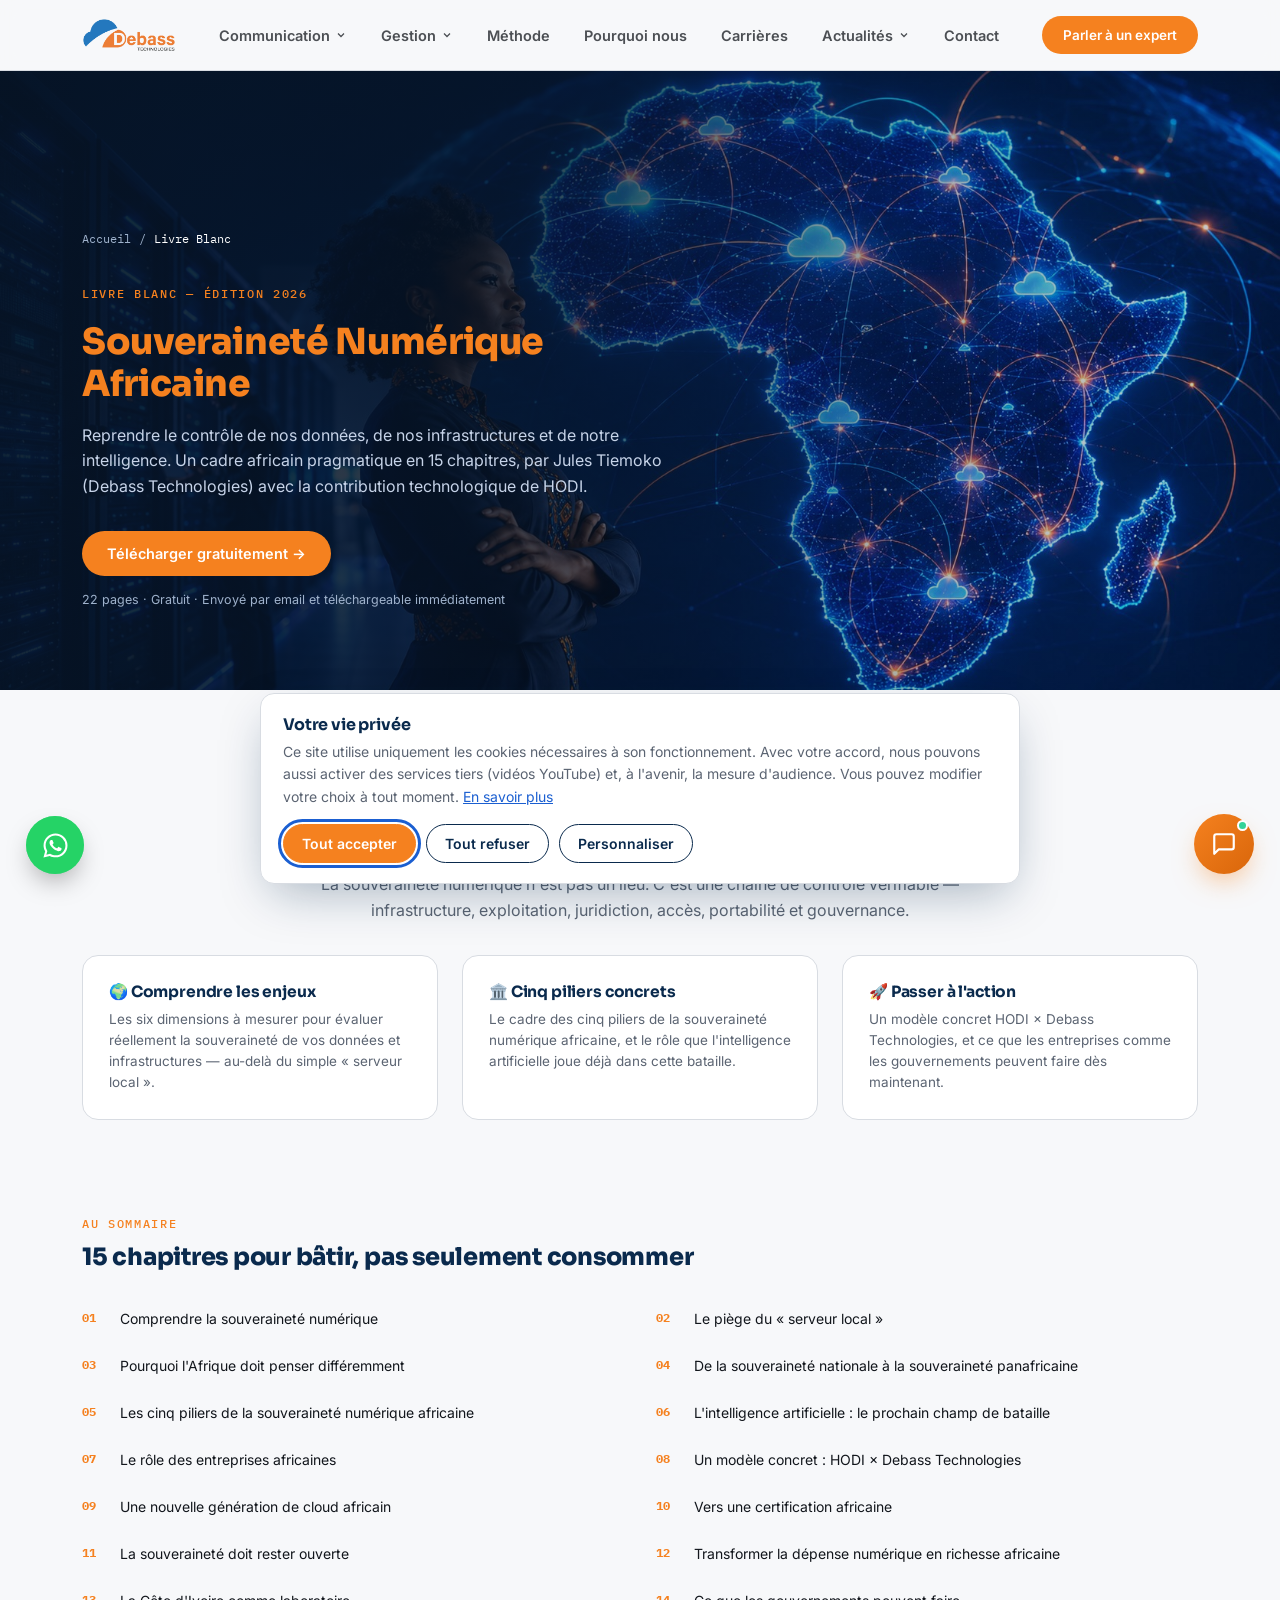
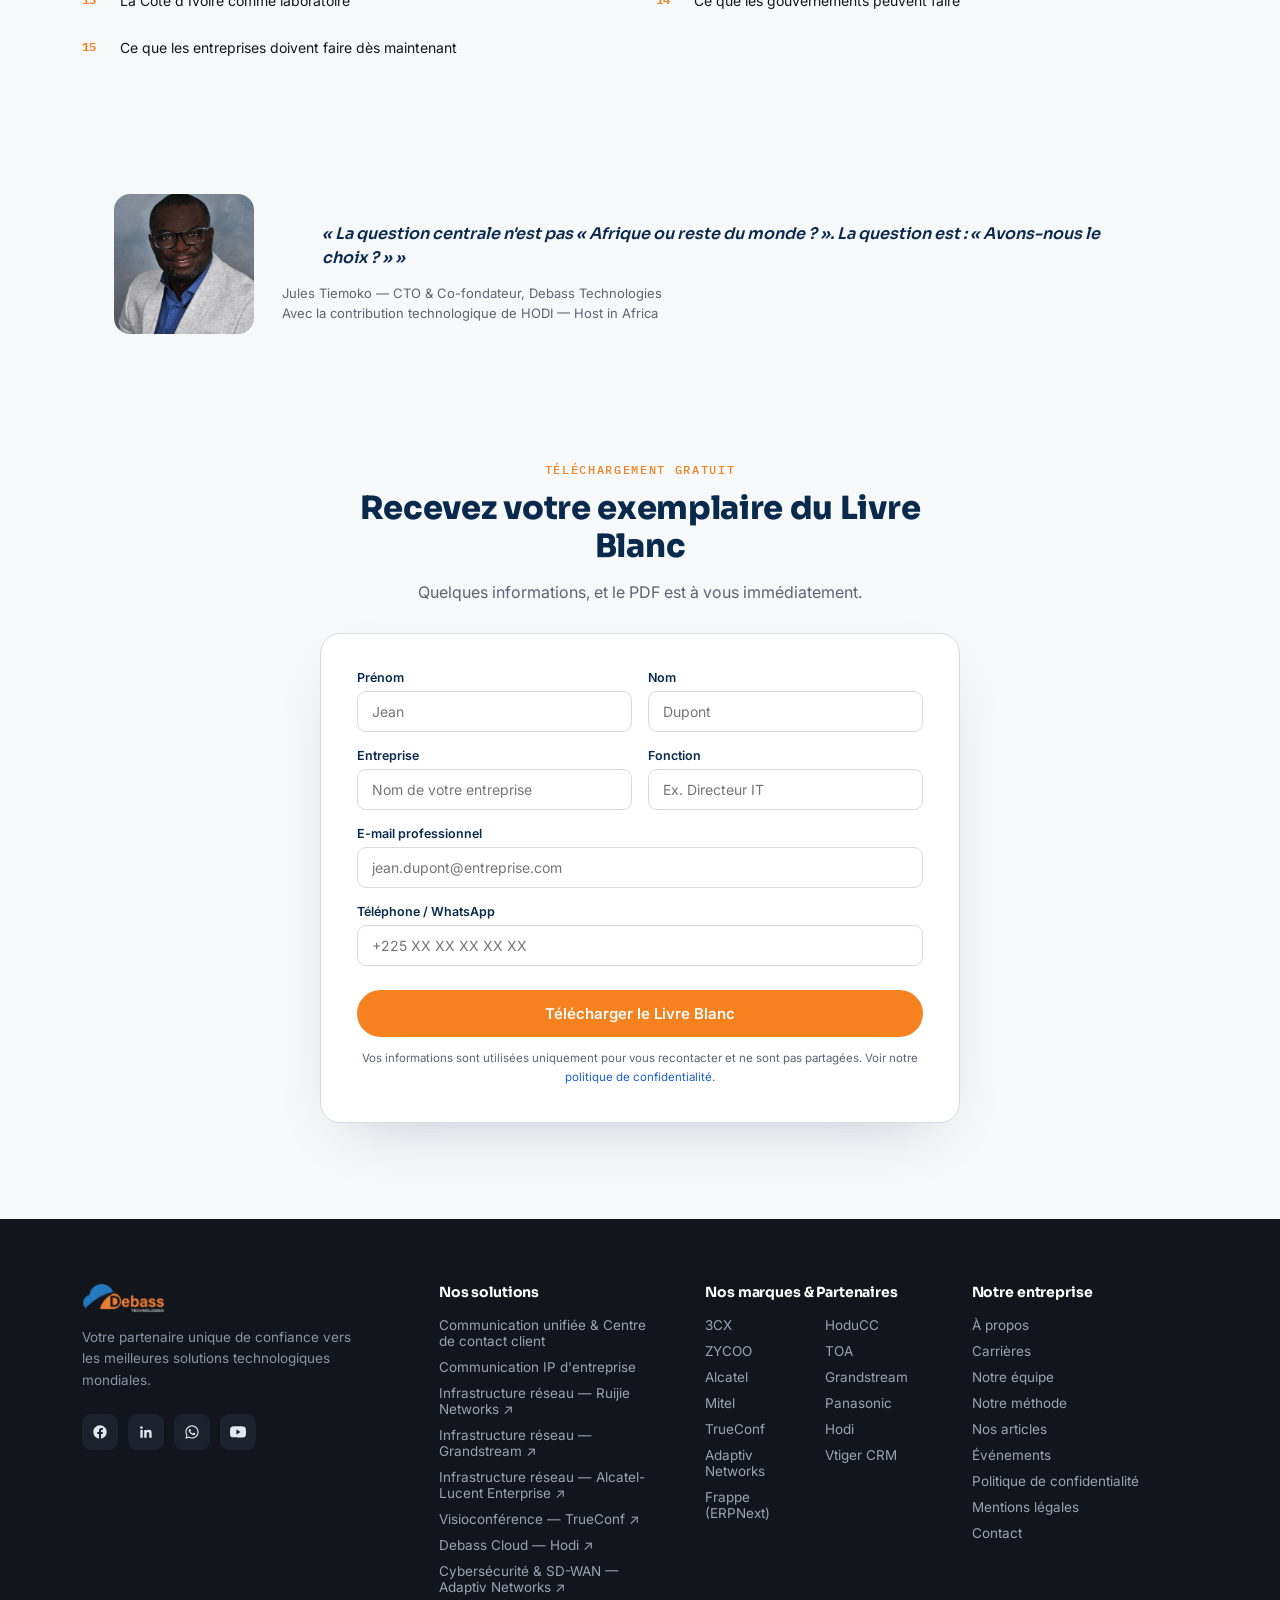
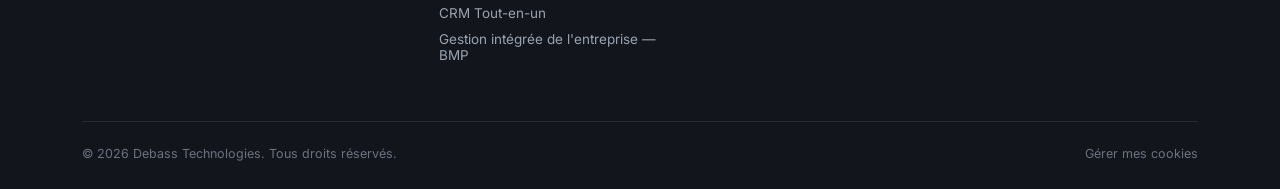
<file: ressources/livre-blanc-souverainete-numerique-africaine.html>
<!DOCTYPE html>
<html lang="fr">
<head>
<meta charset="UTF-8">
<meta name="viewport" content="width=device-width, initial-scale=1.0">
<title>Livre Blanc — Souveraineté Numérique Africaine | Debass Technologies</title>
<meta name="description" content="Téléchargez gratuitement le livre blanc « Souveraineté Numérique Africaine » : reprendre le contrôle de nos données, de nos infrastructures et de notre intelligence. Par Jules Tiemoko, CTO de Debass Technologies, avec la contribution de HODI.">
<link rel="canonical" href="https://debasstechnologies.com/ressources/livre-blanc-souverainete-numerique-africaine.html">
<meta name="theme-color" content="#0A2A4D">
<meta property="og:type" content="website">
<meta property="og:site_name" content="Debass Technologies">
<meta property="og:locale" content="fr_FR">
<meta property="og:url" content="https://debasstechnologies.com/ressources/livre-blanc-souverainete-numerique-africaine.html">
<meta property="og:title" content="Livre Blanc — Souveraineté Numérique Africaine | Debass Technologies">
<meta property="og:description" content="Téléchargez gratuitement le livre blanc « Souveraineté Numérique Africaine » : reprendre le contrôle de nos données, de nos infrastructures et de notre intelligence. Par Jules Tiemoko, CTO de Debass Technologies, avec la contribution de HODI.">
<meta property="og:image" content="https://debasstechnologies.com/assets/livre-blanc/livre-blanc-hero.jpg">
<meta name="twitter:card" content="summary_large_image">
<meta name="twitter:title" content="Livre Blanc — Souveraineté Numérique Africaine | Debass Technologies">
<meta name="twitter:description" content="Téléchargez gratuitement le livre blanc « Souveraineté Numérique Africaine » : reprendre le contrôle de nos données, de nos infrastructures et de notre intelligence. Par Jules Tiemoko, CTO de Debass Technologies, avec la contribution de HODI.">
<meta name="twitter:image" content="https://debasstechnologies.com/assets/livre-blanc/livre-blanc-hero.jpg">
<link rel="icon" type="image/png" href="../assets/favicon.png">
<link rel="preconnect" href="https://fonts.googleapis.com">
<link href="https://fonts.googleapis.com/css2?family=Sora:wght@400;600;700;800&family=Inter:wght@400;500;600;700&family=IBM+Plex+Mono:wght@500&display=swap" rel="stylesheet">
<link rel="stylesheet" href="../assets/style.css">
<style>
  .lb-why{display:grid;grid-template-columns:repeat(3,1fr);gap:24px;}
  .lb-why-card{background:var(--white);border:1px solid var(--gray-300);border-radius:16px;padding:26px;}
  .lb-why-card h4{font-size:15.5px;color:var(--blue-deep);margin-bottom:8px;}
  .lb-why-card p{font-size:13.5px;color:var(--gray-600);line-height:1.55;}
  .lb-toc{display:grid;grid-template-columns:1fr 1fr;gap:10px 32px;}
  .lb-toc-item{display:flex;gap:12px;align-items:flex-start;font-size:14px;color:var(--ink);padding:10px 0;border-bottom:1px solid var(--gray-200);}
  .lb-toc-num{font-family:'IBM Plex Mono',monospace;font-size:12px;color:var(--orange);font-weight:700;flex-shrink:0;width:26px;}
  .lb-author{display:grid;grid-template-columns:140px 1fr;gap:28px;align-items:center;background:var(--bg,#F7F9FC);border-radius:20px;padding:32px;}
  .lb-author img{width:140px;height:140px;border-radius:16px;object-fit:cover;}
  .lb-author blockquote{font-family:'Sora',sans-serif;font-style:italic;font-weight:600;color:var(--blue-deep);font-size:16px;line-height:1.5;margin-bottom:12px;}
  .lb-author cite{font-style:normal;font-size:13px;color:var(--gray-600);}
  .lb-form-card{background:var(--white);border:1px solid var(--gray-300);border-radius:20px;padding:36px;max-width:640px;margin:0 auto;box-shadow:0 24px 60px -30px rgba(10,42,77,.25);}
  .lb-honeypot{position:absolute;left:-9999px;width:1px;height:1px;opacity:0;}
  .lb-success{display:none;text-align:center;padding:20px;}
  .lb-success h4{color:#3AA65B;font-size:20px;margin-bottom:10px;}
  .lb-success p{color:var(--gray-600);margin-bottom:20px;}
  @media(max-width:800px){.lb-why{grid-template-columns:1fr;}.lb-toc{grid-template-columns:1fr;}.lb-author{grid-template-columns:1fr;text-align:center;}.lb-author img{margin:0 auto;}}
</style>
</head>
<body>

<header>
  <div class="nav">
    <a href="../index.html" class="logo"><img src="../assets/logo-light-web.png" alt="Debass Technologies" class="navlogo-img"></a>
    <nav class="navlinks">
      <div class="nav-dropdown">
        <button class="nav-dropdown-trigger">Communication <svg viewBox="0 0 24 24" fill="none" stroke="currentColor" stroke-width="2.5"><path d="m6 9 6 6 6-6"/></svg></button>
        <div class="nav-dropdown-menu nav-dropdown-menu--wide">
          <div class="nav-dropdown-menu-header">Communication & Expérience Client</div>
          <a href="../solutions/communication-ip-entreprise.html">Communication IP & Systèmes Audio</a>
          <a href="../solutions/telephonie-communications-unifiees.html">Communications Unifiées</a>
          <a href="../solutions/experience-client-contact-center.html">Centre de Contact Omnicanal</a>
        </div>
      </div>
      <div class="nav-dropdown">
        <button class="nav-dropdown-trigger">Gestion <svg viewBox="0 0 24 24" fill="none" stroke="currentColor" stroke-width="2.5"><path d="m6 9 6 6 6-6"/></svg></button>
        <div class="nav-dropdown-menu nav-dropdown-menu--wide">
          <div class="nav-dropdown-menu-header">Gestion & Transformation Digitale</div>
          <a href="../solutions/gestion-relation-client-crm.html">Gestion de la Relation Client — CRM</a>
          <a href="https://nelias.app" target="_blank" rel="noopener">Gestion Intégrée de l'Entreprise — BMP</a>
        </div>
      </div>
      <a href="../index.html#process">Méthode</a>
      <a href="../index.html#pourquoi">Pourquoi nous</a>
      <a href="../entreprise/carrieres.html">Carrières</a>
      <div class="nav-dropdown">
        <button class="nav-dropdown-trigger">Actualités <svg viewBox="0 0 24 24" fill="none" stroke="currentColor" stroke-width="2.5"><path d="m6 9 6 6 6-6"/></svg></button>
        <div class="nav-dropdown-menu">
          <a href="../actualites/articles.html">Nos articles</a>
          <a href="../actualites/evenements.html">Événements</a>
        </div>
      </div>
      <a href="../index.html#contact">Contact</a>
    </nav>
    <div class="navcta">
      <a href="../index.html#formulaire" class="btn btn-primary small">Parler à un expert</a>
    </div>
    <button class="nav-toggle" aria-label="Ouvrir le menu" aria-expanded="false">
      <span></span><span></span><span></span>
    </button>
  </div>
</header>

<section class="subhero subhero-photo" style="background-image:url('../assets/livre-blanc/livre-blanc-hero.jpg');">
  <div class="subhero-photo-overlay"></div>
  <div class="wrap" style="position:relative;z-index:1;">
    <div class="breadcrumb">
      <a href="../index.html">Accueil</a> <span>/</span>
      <span style="color:#fff;">Livre Blanc</span>
    </div>
    <div class="subhero-photo-text">
    <div class="subhero-eyebrow eyebrow" style="color:var(--orange);">Livre blanc — Édition 2026</div>
    <h1>Souveraineté Numérique Africaine</h1>
    <p class="lead">Reprendre le contrôle de nos données, de nos infrastructures et de notre intelligence. Un cadre africain pragmatique en 15 chapitres, par Jules Tiemoko (Debass Technologies) avec la contribution technologique de HODI.</p>
    <div class="hero-ctas" style="margin-top:32px;">
      <a href="#formulaire" class="btn btn-primary">Télécharger gratuitement →</a>
    </div>
    <p style="margin-top:14px;font-size:12.5px;color:#9FB2CC;">22 pages · Gratuit · Envoyé par email et téléchargeable immédiatement</p>
    </div>
  </div>
</section>
<section style="padding-top:64px;">
  <div class="wrap">
    <div class="section-head reveal" style="margin-bottom:32px;text-align:center;max-width:680px;margin-left:auto;margin-right:auto;">
      <div class="eyebrow" style="justify-content:center;display:flex;">Pourquoi le lire</div>
      <h2>Un cadre africain pragmatique pour reprendre le contrôle</h2>
      <p>La souveraineté numérique n'est pas un lieu. C'est une chaîne de contrôle vérifiable — infrastructure, exploitation, juridiction, accès, portabilité et gouvernance.</p>
    </div>
    <div class="lb-why">
      <div class="lb-why-card reveal">
        <h4>🌍 Comprendre les enjeux</h4>
        <p>Les six dimensions à mesurer pour évaluer réellement la souveraineté de vos données et infrastructures — au-delà du simple « serveur local ».</p>
      </div>
      <div class="lb-why-card reveal">
        <h4>🏛️ Cinq piliers concrets</h4>
        <p>Le cadre des cinq piliers de la souveraineté numérique africaine, et le rôle que l'intelligence artificielle joue déjà dans cette bataille.</p>
      </div>
      <div class="lb-why-card reveal">
        <h4>🚀 Passer à l'action</h4>
        <p>Un modèle concret HODI × Debass Technologies, et ce que les entreprises comme les gouvernements peuvent faire dès maintenant.</p>
      </div>
    </div>
  </div>
</section>

<section style="padding-top:0;">
  <div class="wrap">
    <div class="section-head reveal" style="margin-bottom:28px;">
      <div class="eyebrow">Au sommaire</div>
      <h2 style="font-size:24px;">15 chapitres pour bâtir, pas seulement consommer</h2>
    </div>
    <div class="lb-toc reveal">
      <div class="lb-toc-item"><span class="lb-toc-num">01</span><span>Comprendre la souveraineté numérique</span></div>
      <div class="lb-toc-item"><span class="lb-toc-num">02</span><span>Le piège du « serveur local »</span></div>
      <div class="lb-toc-item"><span class="lb-toc-num">03</span><span>Pourquoi l'Afrique doit penser différemment</span></div>
      <div class="lb-toc-item"><span class="lb-toc-num">04</span><span>De la souveraineté nationale à la souveraineté panafricaine</span></div>
      <div class="lb-toc-item"><span class="lb-toc-num">05</span><span>Les cinq piliers de la souveraineté numérique africaine</span></div>
      <div class="lb-toc-item"><span class="lb-toc-num">06</span><span>L'intelligence artificielle : le prochain champ de bataille</span></div>
      <div class="lb-toc-item"><span class="lb-toc-num">07</span><span>Le rôle des entreprises africaines</span></div>
      <div class="lb-toc-item"><span class="lb-toc-num">08</span><span>Un modèle concret : HODI × Debass Technologies</span></div>
      <div class="lb-toc-item"><span class="lb-toc-num">09</span><span>Une nouvelle génération de cloud africain</span></div>
      <div class="lb-toc-item"><span class="lb-toc-num">10</span><span>Vers une certification africaine</span></div>
      <div class="lb-toc-item"><span class="lb-toc-num">11</span><span>La souveraineté doit rester ouverte</span></div>
      <div class="lb-toc-item"><span class="lb-toc-num">12</span><span>Transformer la dépense numérique en richesse africaine</span></div>
      <div class="lb-toc-item"><span class="lb-toc-num">13</span><span>La Côte d'Ivoire comme laboratoire</span></div>
      <div class="lb-toc-item"><span class="lb-toc-num">14</span><span>Ce que les gouvernements peuvent faire</span></div>
      <div class="lb-toc-item"><span class="lb-toc-num">15</span><span>Ce que les entreprises doivent faire dès maintenant</span></div>
    </div>
  </div>
</section>

<section style="padding-top:0;">
  <div class="wrap">
    <div class="lb-author reveal">
      <img src="../assets/livre-blanc/jules-tiemoko-portrait.jpg" alt="Jules Tiemoko, CTO et co-fondateur de Debass Technologies">
      <div>
        <blockquote>« La question centrale n'est pas « Afrique ou reste du monde ? ». La question est : « Avons-nous le choix ? » »</blockquote>
        <cite>Jules Tiemoko — CTO & Co-fondateur, Debass Technologies<br>Avec la contribution technologique de HODI — Host in Africa</cite>
      </div>
    </div>
  </div>
</section>

<section id="formulaire" style="padding-top:0;">
  <div class="wrap">
    <div class="section-head reveal" style="margin-bottom:28px;text-align:center;max-width:600px;margin-left:auto;margin-right:auto;">
      <div class="eyebrow" style="justify-content:center;display:flex;">Téléchargement gratuit</div>
      <h2>Recevez votre exemplaire du Livre Blanc</h2>
      <p>Quelques informations, et le PDF est à vous immédiatement.</p>
    </div>

    <div class="lb-form-card reveal">
      <form id="lb-download-form">
        <input type="text" name="website" id="lb-honeypot" class="lb-honeypot" autocomplete="off" tabindex="-1" aria-hidden="true">
        <div class="form-row">
          <div class="form-field"><label for="lb-prenom">Prénom</label><input type="text" id="lb-prenom" placeholder="Jean" required></div>
          <div class="form-field"><label for="lb-nom">Nom</label><input type="text" id="lb-nom" placeholder="Dupont" required></div>
        </div>
        <div class="form-row">
          <div class="form-field"><label for="lb-entreprise">Entreprise</label><input type="text" id="lb-entreprise" placeholder="Nom de votre entreprise" required></div>
          <div class="form-field"><label for="lb-fonction">Fonction</label><input type="text" id="lb-fonction" placeholder="Ex. Directeur IT" required></div>
        </div>
        <div class="form-row">
          <div class="form-field full"><label for="lb-email">E-mail professionnel</label><input type="email" id="lb-email" placeholder="jean.dupont@entreprise.com" required></div>
        </div>
        <div class="form-row">
          <div class="form-field full"><label for="lb-tel">Téléphone / WhatsApp</label><input type="tel" id="lb-tel" placeholder="+225 XX XX XX XX XX" required></div>
        </div>
        <button type="submit" class="btn btn-primary form-submit" id="lb-submit-btn" style="width:100%;padding:14px;font-size:15px;margin-top:8px;">Télécharger le Livre Blanc</button>
        <p style="margin-top:12px;font-size:11.5px;color:var(--gray-600);text-align:center;">Vos informations sont utilisées uniquement pour vous recontacter et ne sont pas partagées. Voir notre <a href="../entreprise/politique-confidentialite.html" style="color:var(--blue);">politique de confidentialité</a>.</p>
      </form>
      <div class="lb-success" id="lb-success">
        <h4>✓ Merci, {PRENOM} !</h4>
        <p>Votre téléchargement démarre automatiquement. Si rien ne se passe, cliquez sur le bouton ci-dessous.</p>
        <a href="../assets/livre-blanc/livre-blanc-souverainete-numerique-africaine.pdf" download class="btn btn-primary" id="lb-download-link">Télécharger le PDF →</a>
      </div>
    </div>
  </div>
</section>

<footer class="site">
  <div class="wrap">
    <div class="footer-grid">
      <div>
        <img src="../assets/logo-dark-web.png" alt="Debass Technologies" class="footer-logo-img">
        <p style="font-size:13.5px;color:#8a94a3;max-width:280px;">Votre partenaire unique de confiance vers les meilleures solutions technologiques mondiales.</p>
        <div class="footer-social">
          <a href="https://www.facebook.com/debasstechnologie/" target="_blank" aria-label="Facebook" title="Facebook">
            <svg viewBox="0 0 24 24"><path d="M22 12.06C22 6.51 17.52 2 12 2S2 6.51 2 12.06c0 5.02 3.66 9.18 8.44 9.94v-7.03H7.9v-2.91h2.54V9.85c0-2.51 1.49-3.9 3.77-3.9 1.09 0 2.24.2 2.24.2v2.46h-1.26c-1.24 0-1.63.77-1.63 1.56v1.89h2.78l-.44 2.91h-2.34V22c4.78-.76 8.44-4.92 8.44-9.94Z"/></svg>
          </a>
          <a href="https://www.linkedin.com/company/debasstechnologies/" target="_blank" aria-label="LinkedIn" title="LinkedIn">
            <svg viewBox="0 0 24 24"><path d="M20.45 20.45h-3.56v-5.57c0-1.33-.02-3.04-1.85-3.04-1.86 0-2.14 1.45-2.14 2.94v5.67H9.34V9h3.41v1.56h.05c.48-.9 1.64-1.85 3.38-1.85 3.6 0 4.27 2.37 4.27 5.46v6.28ZM5.34 7.43a2.07 2.07 0 1 1 0-4.13 2.07 2.07 0 0 1 0 4.13ZM7.12 20.45H3.56V9h3.56v11.45Z"/></svg>
          </a>
          <a href="https://wa.me/2250564059060" target="_blank" aria-label="WhatsApp" title="WhatsApp">
            <svg viewBox="0 0 24 24"><path d="M12.04 2C6.58 2 2.13 6.45 2.13 11.91c0 1.75.46 3.45 1.32 4.95L2.05 22l5.25-1.38c1.44.79 3.06 1.2 4.71 1.2h.01c5.46 0 9.91-4.45 9.91-9.91 0-2.65-1.03-5.14-2.9-7.01C17.16 3.03 14.68 2 12.04 2Zm0 18.13h-.01c-1.47 0-2.91-.39-4.17-1.14l-.3-.18-3.12.82.83-3.04-.19-.31a8.16 8.16 0 0 1-1.26-4.37c0-4.51 3.68-8.19 8.2-8.19 2.19 0 4.25.85 5.8 2.41a8.15 8.15 0 0 1 2.4 5.8c0 4.52-3.68 8.2-8.18 8.2Zm4.48-6.14c-.25-.12-1.45-.72-1.67-.8-.22-.08-.39-.12-.55.12-.16.25-.63.8-.78.96-.14.16-.29.18-.53.06-.25-.12-1.04-.38-1.99-1.22-.73-.66-1.23-1.46-1.37-1.71-.14-.25-.02-.38.11-.51.11-.11.25-.29.37-.43.12-.15.16-.25.25-.42.08-.16.04-.31-.02-.43-.06-.12-.55-1.32-.75-1.81-.2-.48-.4-.41-.55-.42h-.47c-.16 0-.43.06-.65.31-.22.25-.86.84-.86 2.05 0 1.21.88 2.38 1 2.54.12.16 1.73 2.65 4.2 3.71.59.25 1.04.4 1.4.52.59.19 1.12.16 1.55.1.47-.07 1.45-.59 1.65-1.16.2-.57.2-1.06.14-1.16-.06-.1-.22-.16-.47-.28Z"/></svg>
          </a>
          <a href="https://www.youtube.com/results?search_query=debass+technologies" target="_blank" aria-label="YouTube" title="YouTube">
            <svg viewBox="0 0 24 24"><path d="M23.5 6.19a3.02 3.02 0 0 0-2.12-2.14C19.51 3.5 12 3.5 12 3.5s-7.51 0-9.38.55A3.02 3.02 0 0 0 .5 6.19 31.6 31.6 0 0 0 0 12a31.6 31.6 0 0 0 .5 5.81 3.02 3.02 0 0 0 2.12 2.14c1.87.55 9.38.55 9.38.55s7.51 0 9.38-.55a3.02 3.02 0 0 0 2.12-2.14A31.6 31.6 0 0 0 24 12a31.6 31.6 0 0 0-.5-5.81ZM9.6 15.6V8.4l6.24 3.6-6.24 3.6Z"/></svg>
          </a>
        </div>
      </div>
      <div>
        <h4>Nos solutions</h4>
        <a href="../solutions/telephonie-communications-unifiees.html" target="_blank" rel="noopener">Communication unifiée & Centre de contact client</a>
        <a href="../solutions/communication-ip-entreprise.html" target="_blank" rel="noopener">Communication IP d'entreprise</a>
        <a href="https://www.ruijienetworks.com/" target="_blank" rel="noopener">Infrastructure réseau — Ruijie Networks ↗</a>
        <a href="https://www.grandstream.com/" target="_blank" rel="noopener">Infrastructure réseau — Grandstream ↗</a>
        <a href="https://www.al-enterprise.com/" target="_blank" rel="noopener">Infrastructure réseau — Alcatel-Lucent Enterprise ↗</a>
        <a href="https://trueconf.com/" target="_blank" rel="noopener">Visioconférence — TrueConf ↗</a>
        <a href="https://hodi.host/ci/?affid=24" target="_blank" rel="noopener">Debass Cloud — Hodi ↗</a>
        <a href="https://www.adaptiv-networks.com/fr/" target="_blank" rel="noopener">Cybersécurité & SD-WAN — Adaptiv Networks ↗</a>
        <a href="../solutions/gestion-relation-client-crm.html" target="_blank" rel="noopener">CRM Tout-en-un</a>
        <a href="https://nelias.app" target="_blank" rel="noopener">Gestion intégrée de l'entreprise — BMP</a>
      </div>
      <div>
        <h4>Nos marques & Partenaires</h4>
        <div class="footer-partners">
          <a href="https://www.3cx.fr/" target="_blank">3CX</a>
          <a href="https://hodusoft.com/contact-center-software/" target="_blank">HoduCC</a>
          <a href="https://www.zycoo.com/fr" target="_blank">ZYCOO</a>
          <a href="https://www.toacanada.com/" target="_blank">TOA</a>
          <a href="https://www.al-enterprise.com/" target="_blank">Alcatel</a>
          <a href="https://www.grandstream.com/" target="_blank">Grandstream</a>
          <a href="https://www.mitel.com/" target="_blank">Mitel</a>
          <a href="https://security.in.panasonic.com/" target="_blank">Panasonic</a>
          <a href="https://trueconf.com/" target="_blank">TrueConf</a>
          <a href="https://hodi.host/ci/" target="_blank">Hodi</a>
          <a href="https://www.adaptiv-networks.com/" target="_blank">Adaptiv Networks</a>
          <a href="https://www.vtiger.com/" target="_blank">Vtiger CRM</a>
          <a href="https://frappe.io/" target="_blank">Frappe (ERPNext)</a>
        </div>
      </div>
      <div>
        <h4>Notre entreprise</h4>
        <a href="../entreprise/a-propos.html">À propos</a>
        <a href="../entreprise/carrieres.html">Carrières</a>
        <a href="../entreprise/a-propos.html#equipe">Notre équipe</a>
        <a href="../index.html#process">Notre méthode</a>
        <a href="../actualites/articles.html">Nos articles</a>
        <a href="../actualites/evenements.html">Événements</a>
        <a href="../entreprise/politique-confidentialite.html">Politique de confidentialité</a>
        <a href="../entreprise/mentions-legales.html">Mentions légales</a>
        <a href="../index.html#formulaire">Contact</a>
      </div>
    </div>
    <div class="footer-bottom">
      <span>© 2026 Debass Technologies. Tous droits réservés.</span>
    </div>
  </div>
</footer>

<a href="https://wa.me/2250564059060" target="_blank" class="whatsapp-float" aria-label="Discuter sur WhatsApp" title="Discuter sur WhatsApp">
  <span class="whatsapp-pulse"></span>
  <svg viewBox="0 0 24 24"><path d="M12.04 2C6.58 2 2.13 6.45 2.13 11.91c0 1.75.46 3.45 1.32 4.95L2.05 22l5.25-1.38c1.44.79 3.06 1.2 4.71 1.2h.01c5.46 0 9.91-4.45 9.91-9.91 0-2.65-1.03-5.14-2.9-7.01C17.16 3.03 14.68 2 12.04 2Zm0 18.13h-.01c-1.47 0-2.91-.39-4.17-1.14l-.3-.18-3.12.82.83-3.04-.19-.31a8.16 8.16 0 0 1-1.26-4.37c0-4.51 3.68-8.19 8.2-8.19 2.19 0 4.25.85 5.8 2.41a8.15 8.15 0 0 1 2.4 5.8c0 4.52-3.68 8.2-8.18 8.2Zm4.48-6.14c-.25-.12-1.45-.72-1.67-.8-.22-.08-.39-.12-.55.12-.16.25-.63.8-.78.96-.14.16-.29.18-.53.06-.25-.12-1.04-.38-1.99-1.22-.73-.66-1.23-1.46-1.37-1.71-.14-.25-.02-.38.11-.51.11-.11.25-.29.37-.43.12-.15.16-.25.25-.42.08-.16.04-.31-.02-.43-.06-.12-.55-1.32-.75-1.81-.2-.48-.4-.41-.55-.42h-.47c-.16 0-.43.06-.65.31-.22.25-.86.84-.86 2.05 0 1.21.88 2.38 1 2.54.12.16 1.73 2.65 4.2 3.71.59.25 1.04.4 1.4.52.59.19 1.12.16 1.55.1.47-.07 1.45-.59 1.65-1.16.2-.57.2-1.06.14-1.16-.06-.1-.22-.16-.47-.28Z"/></svg>
</a>

<!--
  ============================================================================
  AGENT CONVERSATIONNEL DEBASS TECHNOLOGIES
  ============================================================================
  Fonctionnement honnête à connaître avant mise en production :
  - Ceci n'est PAS un vrai modèle d'IA générative (pas de GPT/LLM connecté).
    C'est un assistant à réponses pré-écrites qui reconnaît des mots-clés dans
    les questions des visiteurs, à partir du contenu réel déjà présent sur ce
    site. Pour une IA conversationnelle capable de répondre à absolument tout,
    il faut connecter un vrai service tiers (Intercom Fin, Crisp AI, etc.).
  - Ce qui EST pleinement fonctionnel dès maintenant :
      1) Qualification obligatoire (nom, prénom, email, téléphone, société,
         rôle) avant toute conversation — création d'un Lead Vtiger CRM.
      2) Notification email à info@debasstechnologies.com à la qualification
         ET après chaque message envoyé, avec la transcription complète de la
         conversation — pour qu'un conseiller humain reprenne la main à tout
         moment si les réponses automatiques ne suffisent pas.
  ============================================================================
-->
<button class="ai-chat-btn" id="ai-chat-btn" aria-label="Discuter avec un conseiller Debass Technologies" onclick="toggleAiChat()">
  <span class="ai-chat-dot"></span>
  <svg viewBox="0 0 24 24" fill="none" stroke-width="2" stroke-linecap="round" stroke-linejoin="round"><path d="M21 15a2 2 0 0 1-2 2H7l-4 4V5a2 2 0 0 1 2-2h14a2 2 0 0 1 2 2z"/></svg>
</button>

<div class="ai-chat-panel" id="ai-chat-panel">
  <div class="ai-chat-header">
    <div class="ai-chat-header-avatar"><svg viewBox="0 0 24 24" fill="none" stroke="#fff" stroke-width="2"><path d="M21 15a2 2 0 0 1-2 2H7l-4 4V5a2 2 0 0 1 2-2h14a2 2 0 0 1 2 2z"/></svg></div>
    <div>
      <h4>Miss Debass</h4>
      <span>En ligne</span>
    </div>
    <button class="ai-chat-close" aria-label="Fermer" onclick="toggleAiChat()">
      <svg viewBox="0 0 24 24" fill="none" stroke="currentColor" stroke-width="2"><path d="M18 6 6 18M6 6l12 12"/></svg>
    </button>
  </div>

  <div class="ai-chat-body" id="ai-chat-body"></div>

  <div class="ai-chat-qualify" id="ai-chat-qualify" style="display:none;">
    <p>Pour que je puisse transmettre votre échange à un conseiller si besoin, merci de renseigner rapidement vos coordonnées :</p>
    <div class="form-row">
      <input type="text" id="ai-q-prenom" placeholder="Prénom" required>
      <input type="text" id="ai-q-nom" placeholder="Nom" required>
    </div>
    <input type="email" id="ai-q-email" placeholder="Email professionnel" required style="margin-bottom:8px;">
    <div class="form-row">
      <input type="tel" id="ai-q-tel" placeholder="Téléphone" required>
      <input type="text" id="ai-q-societe" placeholder="Société">
    </div>
    <input type="text" id="ai-q-role" placeholder="Rôle / fonction occupée" style="margin-bottom:0;">
    <button class="ai-chat-qualify-btn" id="ai-q-submit" onclick="submitAiQualify()">Continuer la conversation</button>
  </div>

  <div class="ai-chat-input-row active" id="ai-chat-input-row">
    <input type="text" id="ai-chat-input" placeholder="Écrivez votre message..." onkeydown="if(event.key==='Enter')sendAiMessage();">
    <button onclick="sendAiMessage()" aria-label="Envoyer">
      <svg viewBox="0 0 24 24" fill="none" stroke="#fff" stroke-width="2" stroke-linecap="round" stroke-linejoin="round"><path d="M22 2 11 13M22 2l-7 20-4-9-9-4Z"/></svg>
    </button>
  </div>
</div>

<!-- Formulaire caché : création du Lead Vtiger dès la qualification (chatbot) -->
<form id="ai-chat-vtiger-form" action="https://debasstechnologies.od2.vtiger.com/modules/Webforms/capture.php" method="post" accept-charset="utf-8" target="ai-chat-vtiger-target" style="display:none;">
  <input type="hidden" name="publicid" value="6fc44bd2bdb0e97c51b61ef4b4879cb7">
  <input type="hidden" name="urlencodeenable" value="1">
  <input type="hidden" name="leadsource" value="Agent conversationnel — Site web">
  <input type="hidden" name="firstname" id="ai-v-firstname">
  <input type="hidden" name="lastname" id="ai-v-lastname">
  <input type="hidden" name="email" id="ai-v-email">
  <input type="hidden" name="mobile" id="ai-v-phone">
  <input type="hidden" name="cf_leads_companyname" id="ai-v-company">
  <input type="hidden" name="cf_leads_roleorpositionheld" id="ai-v-designation">
  <input type="hidden" name="description" id="ai-v-description">
</form>
<iframe name="ai-chat-vtiger-target" style="display:none;" title="Envoi qualification agent conversationnel"></iframe>

<script>
  const els = document.querySelectorAll('.reveal');
  const io = new IntersectionObserver((entries)=>{
    entries.forEach(e=>{ if(e.isIntersecting){ e.target.classList.add('in'); io.unobserve(e.target); } });
  },{threshold:.12});
  els.forEach(el=>io.observe(el));

  let aiGreeted = false;
  function toggleAiChat() {
    const panel = document.getElementById('ai-chat-panel');
    panel.classList.toggle('open');
    if (panel.classList.contains('open') && !aiGreeted) {
      aiGreeted = true;
      aiAppendMsg('bot', 'Bonjour, je suis Miss Debass, comment puis-je vous aider aujourd\'hui ?');
    }
  }

  const aiFaqDb = [
    { k: ['carrière', 'emploi', 'poste', 'recrut', 'candidature', 'cv', 'stage'],
      a: "Vous pouvez postuler directement via la page Carrières, en candidature spontanée ou pour un domaine précis (technique, développement, commercial, support)." },
    { k: ['3cx', 'centre de contact', 'centre d\'appel', 'call center', 'standard téléphonique', 'téléphonie d\'entreprise', 'téléphonie ip'],
      a: "3CX est notre solution de téléphonie et centre de contact : IP-PBX, Live Chat, WhatsApp et centre d'appels, sans coût par utilisateur. Voulez-vous que je vous mette en relation avec un conseiller ?" },
    { k: ['zycoo', 'toa', 'communication ip', 'sonorisation', 'interphon', 'évacuation vocale'],
      a: "ZYCOO (téléphonie et audio IP) et TOA (audio professionnel, sonorisation, évacuation vocale) sont nos partenaires pour la communication IP d'entreprise — parfait pour les environnements exigeants (campus, hôpitaux, sites industriels)." },
    { k: ['réseau', 'wifi', 'wi-fi', 'switch', 'ruijie', 'grandstream', 'infrastructure réseau'],
      a: "Notre infrastructure réseau s'appuie sur Ruijie (reconnu par Gartner) et Grandstream : switches, Wi-Fi 7 et gestion centralisée dans le cloud." },
    { k: ['visioconférence', 'trueconf', 'réunion vidéo', 'visio'],
      a: "TrueConf permet une visioconférence hébergée sur votre propre réseau, sans dépendre d'un cloud étranger — jusqu'à 2000 participants en UltraHD." },
    { k: ['hébergement', 'cloud', 'debass cloud', 'hodi', 'serveur', 'site web'],
      a: "Debass Cloud héberge vos données en Côte d'Ivoire (datacenter Tier III à Grand-Bassam), avec Hodi comme partenaire infrastructure — un site jusqu'à 4x plus rapide pour vos utilisateurs locaux." },
    { k: ['sécurité', 'cybersécurité', 'sd-wan', 'sdwan', 'adaptiv', 'pare-feu', 'firewall'],
      a: "Adaptiv Networks nous permet de proposer une connectivité SD-WAN sécurisée, avec pare-feu géré dans le cloud et protection des données par couches." },
    { k: ['crm', 'vtiger', 'relation client', 'vente', 'ventes'],
      a: "Vtiger CRM centralise vos ventes, marketing et support sur une seule plateforme — utilisé par plus de 400 000 entreprises dans le monde." },
    { k: ['erpnext', 'erp', 'frappe', 'liana', 'nelias', 'bmp'],
      a: "NELIAS (nelias.app) est notre plateforme de gestion d'entreprise (Business Management Platform, BMP) — comptabilité, ventes, stocks, production et RH sur une seule plateforme. Elle remplace LIANA ERP." },
    { k: ['prix', 'tarif', 'coût', 'combien', 'devis'],
      a: "Les tarifs dépendent de la solution et de votre volume (utilisateurs, appels simultanés, espace disque...). Le plus simple est qu'un conseiller vous établisse un devis personnalisé — dites-moi votre besoin et je transmets votre demande." },
    { k: ['délai', 'combien de temps', 'déploiement', 'installation'],
      a: "Le délai dépend de la solution et de la taille de votre entreprise. Nos experts réalisent un diagnostic initial pour vous donner un calendrier précis." },
    { k: ['contact', 'joindre', 'téléphone', 'appeler', 'whatsapp'],
      a: "Vous pouvez aussi nous joindre directement via le bouton WhatsApp en bas à gauche de l'écran, ou via le formulaire de contact de chaque page." },
    { k: ['bonjour', 'salut', 'hello', 'bonsoir'],
      a: "Bonjour ! Comment puis-je vous aider concernant nos solutions (téléphonie, réseau, cloud, cybersécurité, CRM...) ?" },
    { k: ['merci'],
      a: "Avec plaisir ! N'hésitez pas si vous avez d'autres questions — un conseiller peut aussi reprendre cette conversation à tout moment." },
  ];

  function aiFindAnswer(text) {
    const t = text.toLowerCase();
    for (const entry of aiFaqDb) {
      if (entry.k.some(function (kw) { return t.indexOf(kw) !== -1; })) return entry.a;
    }
    return "Je ne suis pas certain de pouvoir répondre précisément à cela — je transmets votre question à un conseiller Debass Technologies, qui vous recontactera rapidement par email ou téléphone.";
  }

  let aiTranscript = [];
  let aiVisitor = {};
  let aiQualified = false;
  let aiUserMsgCount = 0;

  function aiAppendMsg(role, text) {
    const body = document.getElementById('ai-chat-body');
    const div = document.createElement('div');
    div.className = 'ai-msg ' + (role === 'user' ? 'ai-msg-user' : 'ai-msg-bot');
    div.textContent = text;
    body.appendChild(div);
    body.scrollTop = body.scrollHeight;
    aiTranscript.push((role === 'user' ? 'Visiteur' : 'Assistant') + ' : ' + text);
  }

  function submitAiQualify() {
    const prenom = document.getElementById('ai-q-prenom').value.trim();
    const nom = document.getElementById('ai-q-nom').value.trim();
    const email = document.getElementById('ai-q-email').value.trim();
    const tel = document.getElementById('ai-q-tel').value.trim();
    const societe = document.getElementById('ai-q-societe').value.trim();
    const role = document.getElementById('ai-q-role').value.trim();

    if (!prenom || !nom || !email || !tel) {
      alert('Merci de renseigner au minimum votre prénom, nom, email et téléphone.');
      return;
    }

    aiVisitor = { prenom: prenom, nom: nom, email: email, tel: tel, societe: societe, role: role };

    const btn = document.getElementById('ai-q-submit');
    btn.disabled = true;
    btn.textContent = 'Un instant...';

    document.getElementById('ai-v-firstname').value = prenom;
    document.getElementById('ai-v-lastname').value = nom;
    document.getElementById('ai-v-email').value = email;
    document.getElementById('ai-v-phone').value = tel;
    document.getElementById('ai-v-company').value = societe;
    document.getElementById('ai-v-designation').value = role;
    document.getElementById('ai-v-description').value = 'Conversation démarrée via Miss Debass (agent conversationnel du site web).';
    document.getElementById('ai-chat-vtiger-form').submit();

    aiSendTranscriptEmail('Nouvelle conversation démarrée (qualification)');

    setTimeout(function () {
      document.getElementById('ai-chat-qualify').style.display = 'none';
      document.getElementById('ai-chat-input-row').classList.add('active');
      aiQualified = true;
      aiAppendMsg('bot', 'Merci ' + prenom + ' ! Continuons — posez-moi vos autres questions, un conseiller peut aussi reprendre cette conversation à tout moment.');
    }, 400);
  }

  function sendAiMessage() {
    const input = document.getElementById('ai-chat-input');
    const text = input.value.trim();
    if (!text) return;
    aiAppendMsg('user', text);
    input.value = '';
    aiUserMsgCount++;

    setTimeout(function () {
      const answer = aiFindAnswer(text);
      aiAppendMsg('bot', answer);

      if (!aiQualified) {
        document.getElementById('ai-chat-input-row').classList.remove('active');
        document.getElementById('ai-chat-qualify').style.display = 'block';
      } else {
        aiSendTranscriptEmail('Nouveau message dans une conversation en cours');
      }
    }, 500);
  }

  function aiSendTranscriptEmail(subjectPrefix) {
    const payload = new FormData();
    payload.append('_subject', subjectPrefix + ' — ' + aiVisitor.prenom + ' ' + aiVisitor.nom);
    payload.append('_template', 'table');
    payload.append('_captcha', 'false');
    payload.append('Nom complet', aiVisitor.prenom + ' ' + aiVisitor.nom);
    payload.append('Email', aiVisitor.email);
    payload.append('Téléphone', aiVisitor.tel);
    payload.append('Société', aiVisitor.societe || '—');
    payload.append('Rôle', aiVisitor.role || '—');
    payload.append('Transcription', aiTranscript.join('\n'));
    fetch('https://formsubmit.co/ajax/info@debasstechnologies.com', {
      method: 'POST',
      headers: { 'Accept': 'application/json' },
      body: payload
    }).catch(function (err) {
      console.warn('Notification agent conversationnel non envoyée :', err);
    });
  }


  // ==========================================================================
  // AGENT CONVERSATIONNEL — qualification + FAQ + notification/CRM
  // ==========================================================================
</script>


<script src="../assets/js/mobile-nav.js" defer></script>
<script src="../assets/js/cookie-consent.js" defer></script>
<script src="../assets/js/vtiger-lead.js"></script>
<script>
  (function () {
    var form = document.getElementById('lb-download-form');
    var btn = document.getElementById('lb-submit-btn');
    var success = document.getElementById('lb-success');
    if (!form) return;

    form.addEventListener('submit', function (e) {
      e.preventDefault();
      btn.disabled = true;
      btn.textContent = 'Préparation du téléchargement...';

      var prenom = document.getElementById('lb-prenom').value;
      var nom = document.getElementById('lb-nom').value;

      window.submitVtigerLead({
        form: 'general',
        nom: prenom + ' ' + nom,
        email: document.getElementById('lb-email').value,
        telephone: document.getElementById('lb-tel').value,
        entreprise: document.getElementById('lb-entreprise').value,
        website: document.getElementById('lb-honeypot').value,
        leadsource: 'Livre Blanc — Souveraineté numérique africaine',
        message: 'Fonction : ' + document.getElementById('lb-fonction').value,
      }).then(function () {
        form.style.display = 'none';
        success.querySelector('h4').textContent = '✓ Merci, ' + prenom + ' !';
        success.style.display = 'block';
        // Déclenche le téléchargement automatique du PDF
        var a = document.createElement('a');
        a.href = '../assets/livre-blanc/livre-blanc-souverainete-numerique-africaine.pdf';
        a.download = 'Livre-Blanc-Souverainete-Numerique-Africaine-Debass-HODI.pdf';
        document.body.appendChild(a);
        a.click();
        document.body.removeChild(a);
      }).catch(function (err) {
        console.warn('Erreur envoi demande Livre Blanc :', err);
        btn.disabled = false;
        btn.textContent = 'Télécharger le Livre Blanc';
        alert("Une erreur est survenue lors de l'envoi. Vous pouvez réessayer, ou nous écrire directement à info@debasstechnologies.com.");
      });
    });
  })();
</script>
</body>
</html>
</file>
<file: assets/style.css>
:root{
    --blue-deep:#0A2A4D;
    --blue:#1B5FD1;
    --blue-soft:#E7EFFC;
    --orange:#F5811F;
    --orange-soft:#FFE9D6;
    --purple:#7C3AED;
    --purple-soft:#F1E9FE;
    --green:#16A34A;
    --green-soft:#E3F7EA;
    --ink:#12161C;
    --gray-600:#5B6472;
    --gray-300:#D8DCE2;
    --gray-100:#F1F3F6;
    --bg:#F7F8FA;
    --white:#FFFFFF;
    --radius:14px;
    --maxw:1180px;
  }
  *{box-sizing:border-box;}
  html{scroll-behavior:smooth;}
  body{
    margin:0;
    background:var(--bg);
    color:var(--ink);
    font-family:'Inter',sans-serif;
    -webkit-font-smoothing:antialiased;
    overflow-x:hidden;
  }
  h1,h2,h3,h4{
    font-family:'Sora',sans-serif;
    margin:0;
    color:var(--blue-deep);
    letter-spacing:-0.01em;
  }
  p{margin:0;color:var(--gray-600);line-height:1.6;}
  a{text-decoration:none;color:inherit;}
  .eyebrow{
    font-family:'IBM Plex Mono',monospace;
    font-size:12px;
    letter-spacing:.14em;
    text-transform:uppercase;
    color:var(--orange);
    font-weight:500;
  }
  .wrap{max-width:var(--maxw);margin:0 auto;padding:0 32px;}
  img,svg{display:block;max-width:100%;}
  .btn{
    display:inline-flex;align-items:center;gap:8px;
    padding:13px 24px;border-radius:999px;
    font-family:'Inter',sans-serif;font-weight:600;font-size:14.5px;
    cursor:pointer;border:1.5px solid transparent;transition:.2s ease;
    white-space:nowrap;
  }
  .btn-primary{background:var(--orange);color:var(--white);}
  .btn-primary:hover{background:#dd6f0f;transform:translateY(-1px);}
  .btn-ghost{border-color:rgba(255,255,255,.35);color:var(--white);}
  .btn-ghost:hover{background:rgba(255,255,255,.1);}
  .btn-outline{border-color:var(--gray-300);color:var(--blue-deep);}
  .btn-outline:hover{border-color:var(--blue);color:var(--blue);}

  .btn-cloud-cta{
    background:linear-gradient(120deg,var(--orange),#d9660a);
    color:var(--white);border-color:transparent;
    box-shadow:0 8px 22px -8px rgba(245,129,31,.55);
    position:relative;overflow:hidden;
  }
  .btn-cloud-cta::after{
    content:"";position:absolute;inset:0;border-radius:999px;
    box-shadow:0 0 0 0 rgba(245,129,31,.5);
    animation:cloudPulse 2.4s ease-out infinite;
  }
  .btn-cloud-cta:hover{transform:translateY(-2px) scale(1.03);box-shadow:0 14px 30px -8px rgba(245,129,31,.65);}
  @keyframes cloudPulse{
    0%{box-shadow:0 0 0 0 rgba(245,129,31,.45);}
    70%{box-shadow:0 0 0 12px rgba(245,129,31,0);}
    100%{box-shadow:0 0 0 0 rgba(245,129,31,0);}
  }

  /* ---------- HEADER ---------- */
  header{
    position:sticky;top:0;z-index:100;
    background:rgba(247,248,250,.85);
    backdrop-filter:blur(10px);
    border-bottom:1px solid var(--gray-300);
  }
  .nav{display:flex;align-items:center;justify-content:space-between;padding:16px 32px;max-width:var(--maxw);margin:0 auto;}
  .logo{display:flex;align-items:center;gap:10px;font-family:'Sora',sans-serif;font-weight:800;font-size:19px;color:var(--blue-deep);}
  .logo-mark{
    width:34px;height:34px;border-radius:9px;
    background:linear-gradient(135deg,var(--blue) 0%,var(--blue-deep) 100%);
    position:relative;flex-shrink:0;
  }
  .logo-mark::after{
    content:"";position:absolute;inset:9px;
    background:var(--orange);border-radius:3px;
  }
  .navlinks{display:flex;gap:34px;align-items:center;}
  .navlinks a{font-size:14.5px;font-weight:600;color:var(--ink);opacity:.75;transition:.2s;}

  /* ---------- MENU MOBILE ---------- */
  .nav-toggle{
    display:none;flex-direction:column;justify-content:center;gap:5px;
    width:38px;height:38px;padding:0;border:none;background:transparent;cursor:pointer;
    flex-shrink:0;
  }
  .nav-toggle span{display:block;width:100%;height:2.5px;border-radius:2px;background:var(--blue-deep);transition:.25s ease;}
  .nav-toggle.active span:nth-child(1){transform:translateY(7.5px) rotate(45deg);}
  .nav-toggle.active span:nth-child(2){opacity:0;}
  .nav-toggle.active span:nth-child(3){transform:translateY(-7.5px) rotate(-45deg);}

  /* ---------- NAV DROPDOWN (Actualités) ---------- */
  .nav-dropdown{position:relative;}
  .nav-dropdown-trigger{
    display:flex;align-items:center;gap:5px;background:none;border:none;cursor:pointer;
    font-family:'Inter',sans-serif;font-size:14.5px;font-weight:600;color:var(--ink);opacity:.75;transition:.2s;padding:0;
  }
  .nav-dropdown-trigger svg{width:12px;height:12px;transition:transform .2s ease;}
  .nav-dropdown:hover .nav-dropdown-trigger,.nav-dropdown:focus-within .nav-dropdown-trigger{opacity:1;color:var(--orange);}
  .nav-dropdown:hover .nav-dropdown-trigger svg,.nav-dropdown:focus-within .nav-dropdown-trigger svg{transform:rotate(180deg);}
  .nav-dropdown-menu{
    position:absolute;top:calc(100% + 14px);left:50%;transform:translateX(-50%) translateY(-6px);
    background:var(--white);border:1px solid var(--gray-300);border-radius:12px;
    box-shadow:0 18px 40px -14px rgba(10,42,77,.28);padding:8px;min-width:190px;
    opacity:0;visibility:hidden;transition:opacity .2s ease,transform .2s ease,visibility .2s ease;z-index:50;
  }
  .nav-dropdown-menu--wide{min-width:300px;}
  .nav-dropdown:hover .nav-dropdown-menu,.nav-dropdown:focus-within .nav-dropdown-menu{
    opacity:1;visibility:visible;transform:translateX(-50%) translateY(0);
  }
  .nav-dropdown-menu a{display:block;padding:10px 12px;border-radius:7px;font-size:13.5px;font-weight:600;color:var(--ink);opacity:1;transition:.15s;}
  .nav-dropdown-menu-header{padding:8px 12px 4px;font-family:'IBM Plex Mono',monospace;font-size:10.5px;font-weight:600;letter-spacing:.04em;text-transform:uppercase;color:var(--orange);}
  .nav-dropdown-menu a:hover{background:var(--orange-soft);color:var(--orange);}
  .navlinks a:hover{opacity:1;color:var(--orange);}
  .navcta{display:flex;gap:12px;align-items:center;}
  .lang-switch{display:flex;align-items:center;gap:2px;background:var(--gray-100);border-radius:8px;padding:3px;}
  .lang-switch a,.lang-switch span{
    font-family:'IBM Plex Mono',monospace;font-size:11.5px;font-weight:700;letter-spacing:.02em;
    padding:5px 9px;border-radius:6px;color:var(--gray-600);transition:.2s;
  }
  .lang-switch a:hover{color:var(--orange);}
  .lang-switch .lang-active{background:var(--blue-deep);color:#fff;}
  .btn-outline.small{padding:10px 20px;font-size:13.5px;}
  .btn-primary.small{padding:10px 20px;font-size:13.5px;}
  .menu-toggle{display:none;background:none;border:none;cursor:pointer;}

  /* ---------- HERO ---------- */
  .hero{
    background:radial-gradient(ellipse 90% 70% at 20% 0%, #103a68 0%, var(--blue-deep) 55%, #081f39 100%);
    color:var(--white);position:relative;overflow:hidden;
    min-height:calc(100vh - 71px);
    display:flex;align-items:center;
    padding:70px 0 50px;
  }
  .hero::after{
    content:"";position:absolute;inset:0;pointer-events:none;
    background-image:radial-gradient(rgba(255,255,255,.14) 1px, transparent 1px);
    background-size:28px 28px;
    -webkit-mask-image:radial-gradient(ellipse 70% 60% at 75% 30%, #000 0%, transparent 75%);
    mask-image:radial-gradient(ellipse 70% 60% at 75% 30%, #000 0%, transparent 75%);
  }
  .hero .wrap{position:relative;z-index:1;width:100%;
    display:block;padding-bottom:0;
  }

  /* ---------- Hero banner (image fournie) ---------- */
  .marquee-band{background:var(--blue-deep);overflow:hidden;padding:26px 0;border-bottom:1px solid rgba(255,255,255,.08);}
  .marquee-once{
    display:flex;justify-content:center;padding:0 24px;
    animation:marqueeOnce 1.4s cubic-bezier(.16,.8,.3,1) both;
  }
  .marquee-once span{
    font-family:'Sora',sans-serif;font-weight:800;font-size:28px;line-height:1.25;color:var(--orange);
    text-align:center;letter-spacing:-.01em;max-width:1200px;
  }
  @keyframes marqueeOnce{
    0%{transform:translateX(60%);opacity:0;}
    100%{transform:translateX(0);opacity:1;}
  }
  @media(max-width:760px){.marquee-once span{font-size:19px;}}

  .hero-banner-section{background:var(--blue-deep);line-height:0;padding:0;}
  .hero-banner-link{display:block;}
  .hero-banner-img{width:100%;height:auto;display:block;}

  .hero-v2-statsband{background:var(--blue-deep);padding:26px 0;position:relative;z-index:1;}
  .hero-v2-statsband-row{display:flex;flex-wrap:wrap;justify-content:space-between;gap:20px;}
  .hero-v2-statsband-row > div{display:flex;align-items:center;gap:10px;flex:1;min-width:150px;}
  .hero-v2-statsband-row svg{width:26px;height:26px;flex-shrink:0;}
  .hero-v2-statsband-row b{display:block;font-family:'Sora',sans-serif;font-size:14px;font-weight:700;color:#fff;line-height:1.25;}
  .hero-v2-statsband-row span{display:block;font-size:11.5px;color:#9FB2CC;line-height:1.25;}
  @media(max-width:760px){.hero-v2-statsband-row{justify-content:flex-start;}.hero-v2-statsband-row > div{min-width:44%;}}

  .process-bar{background:var(--white);border-bottom:1px solid var(--gray-300);padding:22px 0;}
  .process-bar-row{display:flex;align-items:center;justify-content:center;gap:14px;flex-wrap:wrap;}
  .process-bar-step{display:flex;align-items:center;gap:9px;}
  .process-bar-num{
    width:30px;height:30px;border-radius:50%;background:var(--blue-deep);color:#fff;
    display:flex;align-items:center;justify-content:center;font-family:'IBM Plex Mono',monospace;
    font-size:11px;font-weight:600;flex-shrink:0;
  }
  .process-bar-step span{font-family:'Sora',sans-serif;font-size:13.5px;font-weight:700;color:var(--blue-deep);}
  .process-bar-arrow{width:16px;height:16px;color:var(--gray-300);flex-shrink:0;}
  @media(max-width:700px){.process-bar-row{gap:8px;}.process-bar-arrow{display:none;}.process-bar-step{width:44%;justify-content:center;}}
  .hero-eyebrow{
    font-family:'IBM Plex Mono',monospace;font-size:12px;letter-spacing:.14em;
    text-transform:uppercase;color:var(--orange);font-weight:500;
    display:flex;align-items:center;gap:8px;margin-bottom:18px;
  }
  .hero-eyebrow::before{content:"";width:22px;height:1.5px;background:var(--orange);}
  @keyframes heroTitleIn{from{opacity:0;transform:translateY(20px);}to{opacity:1;transform:translateY(0);}}
  @keyframes heroShimmer{to{background-position:-200% center;}}
  .hero h1{
    color:var(--white);font-size:54px;line-height:1.12;font-weight:800;
    max-width:100%;
    animation:heroTitleIn .85s ease both;
  }
  .hero h1 em{
    font-style:normal;background-image:linear-gradient(90deg,var(--orange) 0%,#ffbd80 50%,var(--orange) 100%);
    background-size:200% auto;-webkit-background-clip:text;background-clip:text;color:transparent;
    animation:heroShimmer 3.2s linear infinite;
  }
  .hero p.lead{
    color:#C6D3E8;font-size:17px;margin-top:20px;max-width:780px;line-height:1.65;
  }
  .hero-ctas{display:flex;gap:14px;margin-top:32px;flex-wrap:wrap;}
  .hero-stats{display:flex;gap:34px;margin-top:52px;padding-top:28px;border-top:1px solid rgba(255,255,255,.14);max-width:560px;margin-left:auto;margin-right:auto;}
  .hero-stat{text-align:left;animation:heroTitleIn .7s ease both;}
  .hero-stat:nth-child(2){animation-delay:.12s;}
  .hero-stat:nth-child(3){animation-delay:.24s;}
  .hero-stat-icon{width:30px;height:30px;border-radius:8px;display:flex;align-items:center;justify-content:center;margin-bottom:10px;}
  .hero-stat-icon svg{width:15px;height:15px;}
  .hero-stat-icon-orange{background:rgba(245,129,31,.18);color:var(--orange);}
  .hero-stat-icon-blue{background:rgba(27,95,209,.22);color:#7EB0FF;}
  .hero-stat-icon-teal{background:rgba(62,133,234,.2);color:#6FE3C8;}
  .hero-stats div b{display:block;font-family:'Sora',sans-serif;font-size:26px;color:var(--white);font-weight:700;}
  .hero-stats div span{font-size:12.5px;color:#9FB2CC;}

  /* Hero circuit background (technology motif) */
  .hero-circuit{position:absolute;inset:0;pointer-events:none;opacity:.5;z-index:0;}

  /* Hero centered header */
  .hero-header{max-width:1100px;margin:0 auto;text-align:center;position:relative;z-index:1;}
  .hero-header .lead{margin-left:auto;margin-right:auto;}
  .hero-header .hero-ctas{justify-content:center;}
  .hero-header .hero-stats{justify-content:center;}

  /* Hero visual: flanking solution cards + central map */
  .hero-visual{display:flex;align-items:flex-start;justify-content:center;gap:44px;margin:64px auto 0;max-width:1080px;flex-wrap:wrap;position:relative;z-index:1;}
  .hero-flank{display:flex;flex-direction:column;gap:14px;width:232px;flex-shrink:0;}
  .hero-flank-card{
    display:block;background:rgba(255,255,255,.06);border:1px solid rgba(255,255,255,.14);
    border-radius:14px;padding:13px 15px;cursor:pointer;transition:background .2s ease,border-color .2s ease,transform .2s ease;
  }
  .hero-flank-card:hover,.hero-flank-card:focus-visible,.hero-flank-card.is-open{
    background:rgba(255,255,255,.12);border-color:rgba(245,129,31,.55);transform:translateY(-2px);outline:none;
  }
  .hero-flank-card-head{display:flex;align-items:center;gap:12px;}
  .hero-flank-icon{width:38px;height:38px;border-radius:10px;background:rgba(245,129,31,.18);display:flex;align-items:center;justify-content:center;flex-shrink:0;}
  .hero-flank-icon svg{width:19px;height:19px;stroke:var(--orange);}
  .hero-flank-card span{font-size:13.5px;font-weight:600;color:#EAF0FB;line-height:1.28;}
  .hero-flank-card-body{
    max-height:0;opacity:0;overflow:hidden;
    transition:max-height .35s ease,opacity .3s ease,margin-top .35s ease;
  }
  .hero-flank-card:hover .hero-flank-card-body,
  .hero-flank-card:focus-visible .hero-flank-card-body,
  .hero-flank-card.is-open .hero-flank-card-body{
    max-height:160px;opacity:1;margin-top:12px;
  }
  .hero-flank-card-body p{font-size:12px;color:#B9C7DC;line-height:1.5;margin:0 0 8px;}
  .hero-flank-more{font-size:12px;font-weight:700;color:var(--orange);text-decoration:none;display:inline-flex;align-items:center;gap:4px;}
  .hero-flank-more:hover{text-decoration:underline;}

  .hero-visual .hub{width:400px;max-width:400px;flex-shrink:0;margin:0;}

  @media(max-width:960px){
    .hero-visual{flex-direction:column;align-items:center;}
    .hero-flank{flex-direction:row;flex-wrap:wrap;width:100%;justify-content:center;align-items:flex-start;}
    .hero-flank-card{width:calc(50% - 6px);}
    .hero-visual .hub{width:300px;max-width:300px;}
    .hero h1{font-size:40px;}
    .hero{min-height:auto;padding:100px 0 50px;}
  }

  /* Hub diagram (signature element) */
  .hub{position:relative;width:100%;aspect-ratio:1/1;max-width:480px;margin:0 auto;}
  .hub svg{width:100%;height:100%;overflow:visible;}
  .hub-node{
    position:absolute;transform:translate(-50%,-50%);
    background:rgba(255,255,255,.06);
    border:1px solid rgba(255,255,255,.16);
    backdrop-filter:blur(6px);
    border-radius:11px;padding:9px 15px;
    font-family:'IBM Plex Mono',monospace;font-size:12.5px;color:#E4ECFB;
    white-space:nowrap;font-weight:500;
    animation:float 6s ease-in-out infinite;
  }
  .hub-node.n2{animation-delay:.6s;} .hub-node.n3{animation-delay:1.2s;}
  .hub-node.n4{animation-delay:1.8s;} .hub-node.n5{animation-delay:2.4s;}
  .hub-node.n6{animation-delay:3s;} .hub-node.n7{animation-delay:3.6s;}
  .hub-node.n8{animation-delay:4.2s;}
  @keyframes float{0%,100%{margin-top:0;}50%{margin-top:-7px;}}
  .hub-center{
    position:absolute;top:50%;left:50%;transform:translate(-50%,-50%);
    width:132px;height:132px;border-radius:50%;
    background:linear-gradient(135deg,var(--orange),#d9660a);
    display:flex;align-items:center;justify-content:center;
    box-shadow:0 0 0 10px rgba(245,129,31,.12),0 0 60px rgba(245,129,31,.35);
    text-align:center;font-family:'Sora',sans-serif;font-weight:800;font-size:14.5px;
    color:#fff;line-height:1.25;z-index:5;
  }
  .hub-line{stroke:rgba(255,255,255,.22);stroke-width:1.2;fill:none;}
  .hub-dot{fill:var(--orange);}

  /* ---------- SECTION GENERIC ---------- */
  section{padding:96px 0;}
  .section-head{max-width:620px;margin-bottom:52px;}
  .section-head h2{font-size:32px;font-weight:800;margin-top:12px;line-height:1.2;}
  .section-head p{margin-top:14px;font-size:16px;}
  .reveal{opacity:0;transform:translateY(22px);transition:opacity .6s ease,transform .6s ease;}
  .reveal.in{opacity:1;transform:translateY(0);}

  /* ---------- SOLUTIONS DOMAINS ---------- */
  .domains{background:var(--white);}
  .domains-head-grid{display:grid;grid-template-columns:1.05fr .95fr;gap:40px;align-items:center;margin-bottom:56px;}
  .eco-illu{width:100%;height:auto;max-width:420px;margin:0 auto;display:block;overflow:visible;}
  .eco-line{stroke:var(--gray-300);stroke-width:1.5;stroke-dasharray:4 5;}
  @media(max-width:960px){.domains-head-grid{grid-template-columns:1fr;}.eco-illu{max-width:340px;}}
  .domains-banner-img{width:100%;height:auto;display:block;border-radius:16px;margin-bottom:36px;box-shadow:0 24px 50px -22px rgba(10,42,77,.35);}
  .domain-grid{display:grid;grid-template-columns:repeat(5,1fr);gap:18px;}
  .domain-card{
    background:var(--bg);border:1px solid var(--gray-300);border-radius:var(--radius);
    padding:26px 24px;transition:.25s ease;position:relative;overflow:hidden;
  }
  .domain-card:hover{border-color:var(--blue);transform:translateY(-3px);box-shadow:0 14px 30px -14px rgba(10,42,77,.25);}
  .domain-icon{
    width:42px;height:42px;border-radius:10px;background:var(--blue-soft);
    display:flex;align-items:center;justify-content:center;margin-bottom:16px;
  }
  .domain-icon svg{width:22px;height:22px;stroke:var(--blue);}
  .domain-card h3{font-size:16.5px;font-weight:700;margin-bottom:8px;}
  .domain-card p{font-size:14px;}
  .domain-tag{
    display:inline-block;margin-top:14px;font-family:'IBM Plex Mono',monospace;
    font-size:10.5px;letter-spacing:.06em;text-transform:uppercase;color:var(--orange);font-weight:500;
  }
  .domain-tag--brand{
    font-family:'Sora',sans-serif;font-weight:800;font-size:13px;letter-spacing:.01em;
    text-transform:none;background:var(--gray-100);border:1px solid var(--gray-300);
    border-radius:8px;padding:6px 14px;color:var(--blue-deep);
  }
  .domain-card--c1 .domain-icon{background:#E7EFFC;}
  .domain-card--c1 .domain-icon svg{stroke:var(--blue-deep);}
  .domain-card--c1 h3{color:var(--blue-deep);}
  .domain-card--c1 .domain-link{color:var(--blue-deep);}
  .domain-card--c2 .domain-icon{background:#E7EFFC;}
  .domain-card--c2 .domain-icon svg{stroke:var(--blue);}
  .domain-card--c2 h3{color:var(--blue);}
  .domain-card--c2 .domain-link{color:var(--blue);}
  .domain-card--c3 .domain-icon{background:var(--purple-soft);}
  .domain-card--c3 .domain-icon svg{stroke:var(--purple);}
  .domain-card--c3 h3{color:var(--purple);}
  .domain-card--c3 .domain-link{color:var(--purple);}
  .domain-card--c4 .domain-icon{background:var(--green-soft);}
  .domain-card--c4 .domain-icon svg{stroke:var(--green);}
  .domain-card--c4 h3{color:var(--green);}
  .domain-card--c4 .domain-link{color:var(--green);}
  .domain-card--c5 .domain-icon{background:var(--orange-soft);}
  .domain-card--c5 .domain-icon svg{stroke:var(--orange);}
  .domain-card--c5 h3{color:var(--orange);}
  .domain-card--c5 .domain-link{color:var(--orange);}

  /* ---------- PARTNERS ---------- */
  .partners{background:var(--gray-100);}
  .partner-grid{display:grid;grid-template-columns:repeat(4,1fr);gap:18px;}
  .partner-card{
    background:var(--white);border:1px solid var(--gray-300);border-radius:var(--radius);
    padding:22px;display:flex;flex-direction:column;gap:10px;transition:.25s;
  }
  .partner-card:hover{box-shadow:0 16px 34px -18px rgba(10,42,77,.3);transform:translateY(-3px);}
  .partner-badge{
    width:100%;height:52px;border-radius:9px;
    display:flex;align-items:center;justify-content:center;
    font-family:'Sora',sans-serif;font-weight:800;font-size:14px;letter-spacing:.02em;
    color:var(--white);
  }
  .b-toa{background:linear-gradient(120deg,#0A2A4D,#1B5FD1);}
  .b-zycoo{background:linear-gradient(120deg,#1B5FD1,#3E85EA);}
  .b-trueconf{background:linear-gradient(120deg,#F5811F,#d9660a);}
  .b-oneprovider{background:linear-gradient(120deg,#12161C,#3a3f47);}
  .b-3cx{background:linear-gradient(120deg,#1B5FD1,#0A2A4D);}
  .b-adaptiv{background:linear-gradient(120deg,#F5811F,#F5A661);}
  .b-grandstream{background:linear-gradient(120deg,#1B5FD1,#5B6472);}
  .b-panasonic{background:linear-gradient(120deg,#12161C,#0A2A4D);}
  .b-alcatel{background:linear-gradient(120deg,#0A2A4D,#F5811F);}
  .b-rujie{background:linear-gradient(120deg,#5B6472,#1B5FD1);}
  .b-vtiger{background:linear-gradient(120deg,#F5811F,#1B5FD1);}
  .b-mitel{background:linear-gradient(120deg,#0A2A4D,#1B5FD1);}
  .partner-card h4{font-size:15px;font-weight:700;color:var(--blue-deep);}
  .partner-cat{font-family:'IBM Plex Mono',monospace;font-size:10px;letter-spacing:.08em;text-transform:uppercase;color:var(--orange);}
  .partner-card p{font-size:13px;}
  .partner-link{font-size:13px;font-weight:600;color:var(--blue);display:flex;align-items:center;gap:5px;margin-top:auto;}
  .partner-link svg{width:13px;height:13px;transition:.2s;}
  .partner-card:hover .partner-link svg{transform:translate(2px,-2px);}

  /* ---------- TICKER / SOLUTIONS BANNER ---------- */
  .ticker{background:var(--blue-deep);overflow:hidden;padding:16px 0;border-top:1px solid rgba(255,255,255,.08);border-bottom:1px solid rgba(255,255,255,.08);}
  .ticker-track{display:flex;width:max-content;animation:tickerScroll 34s linear infinite;}
  .ticker-track:hover{animation-play-state:paused;}
  .ticker-item{display:flex;align-items:center;gap:10px;padding:0 30px;white-space:nowrap;}
  .ticker-item b{font-family:'Sora',sans-serif;font-weight:700;font-size:14px;color:var(--white);}
  .ticker-item span{font-family:'IBM Plex Mono',monospace;font-size:12.5px;color:#9FB2CC;letter-spacing:.02em;}
  .ticker-sep{width:5px;height:5px;border-radius:50%;background:var(--orange);flex-shrink:0;}
  @keyframes tickerScroll{from{transform:translateX(0);}to{transform:translateX(-50%);}}

  /* ---------- DOMAIN CARD LINK ---------- */
  .domain-link{display:flex;align-items:center;gap:5px;margin-top:14px;font-size:13px;font-weight:600;color:var(--blue);}
  .domain-link svg{width:13px;height:13px;transition:.2s;}
  .domain-card:hover .domain-link svg{transform:translate(2px,-2px);}

  /* ---------- CONTACT FORM ---------- */
  .form-section{background:var(--white);}
  .form-wrap{display:grid;grid-template-columns:.9fr 1.1fr;gap:56px;align-items:flex-start;}
  .form-wrap > *{min-width:0;}
  .form-card{background:var(--bg);border:1px solid var(--gray-300);border-radius:20px;padding:40px;}
  .form-row{display:grid;grid-template-columns:1fr 1fr;gap:16px;margin-bottom:16px;}
  .form-field{display:flex;flex-direction:column;gap:6px;}
  .form-field.full{grid-column:1 / -1;}
  .form-field label{font-size:12.5px;font-weight:600;color:var(--blue-deep);}
  .form-field input,.form-field select,.form-field textarea{
    font-family:'Inter',sans-serif;font-size:14px;padding:11px 14px;border-radius:9px;
    border:1.5px solid var(--gray-300);background:var(--white);color:var(--ink);outline:none;transition:.2s;
    width:100%;min-width:0;
  }
  .form-field input:focus,.form-field select:focus,.form-field textarea:focus{border-color:var(--blue);}
  .form-field textarea{resize:vertical;min-height:100px;font-family:'Inter',sans-serif;}
  .form-field input[type="file"]{padding:9px 12px;font-size:13px;cursor:pointer;}
  .phone-field{display:flex;gap:8px;}

  .stats-band-inline{display:flex;gap:40px;flex-wrap:wrap;}
  .stats-band-inline div{display:flex;align-items:baseline;gap:10px;}
  .stats-band-inline b{font-family:'Sora',sans-serif;font-size:28px;color:var(--orange);}
  .stats-band-inline span{font-size:13px;color:var(--gray-600);}
  .phone-field select{flex:0 0 108px;padding-left:8px;padding-right:4px;}
  .phone-field input{flex:1;min-width:0;}
  .form-submit{margin-top:6px;width:100%;justify-content:center;border:none;font-size:15px;padding:14px 24px;}
  .form-note{font-size:12px;color:var(--gray-600);margin-top:12px;text-align:center;}

  /* ---------- VIDEO EMBED ---------- */
  .video-section{background:var(--bg);}
  .video-embed{
    position:relative;width:100%;max-width:920px;margin:0 auto;
    aspect-ratio:16/9;border-radius:18px;overflow:hidden;cursor:pointer;
    box-shadow:0 24px 60px -20px rgba(10,42,77,.35);border:1px solid var(--gray-300);
    background:var(--ink);
  }
  .video-embed iframe{position:absolute;inset:0;width:100%;height:100%;border:0;}
  .video-poster{position:absolute;inset:0;width:100%;height:100%;object-fit:cover;}
  .video-overlay{position:absolute;inset:0;background:linear-gradient(to top, rgba(10,42,77,.8) 0%, rgba(10,42,77,.1) 45%, rgba(10,42,77,.35) 100%);}
  .video-play-btn{
    position:absolute;top:50%;left:50%;transform:translate(-50%,-50%);
    width:76px;height:76px;border-radius:50%;background:var(--orange);border:3px solid rgba(255,255,255,.85);
    display:flex;align-items:center;justify-content:center;cursor:pointer;
    box-shadow:0 14px 34px -8px rgba(0,0,0,.55);transition:transform .2s ease,background .2s ease;
  }
  .video-play-btn svg{width:28px;height:28px;margin-left:4px;}
  .video-play-btn:hover{transform:translate(-50%,-50%) scale(1.08);background:#d9660a;}
  .video-caption{position:absolute;left:24px;bottom:20px;color:#fff;font-family:'Sora',sans-serif;font-weight:700;font-size:15px;text-shadow:0 2px 8px rgba(0,0,0,.5);}
  @media(max-width:700px){.video-embed{border-radius:12px;}.video-play-btn{width:60px;height:60px;}.video-play-btn svg{width:22px;height:22px;}.video-caption{font-size:12.5px;left:16px;bottom:14px;}}
  .form-success{margin-top:14px;padding:12px 16px;background:#E9F9F0;border:1px solid #A9E8C3;color:#0E7A3F;border-radius:9px;font-size:13.5px;font-weight:600;text-align:center;}
  .consult-illu{width:100%;max-width:360px;height:auto;display:block;}
  .form-perks{display:flex;flex-direction:column;gap:20px;margin-top:28px;}
  .form-perk{display:flex;gap:14px;align-items:flex-start;}
  .form-perk-icon{width:36px;height:36px;border-radius:10px;background:var(--blue-soft);display:flex;align-items:center;justify-content:center;flex-shrink:0;}
  .form-perk-icon svg{width:18px;height:18px;stroke:var(--blue);}
  .form-perk h4{font-size:14.5px;font-weight:700;margin-bottom:3px;}
  .form-perk p{font-size:13px;}

  /* ---------- PROCESS ---------- */
  /* ---------- SOLUTIONS SHOWCASE ILLUSTRATION ---------- */
  .showcase{background:var(--bg);padding:64px 0;}
  .showcase-title{max-width:640px;margin:0 auto 36px;text-align:center;}
  .showcase-title .eyebrow{justify-content:center;display:flex;}
  .showcase-svg{width:100%;height:auto;display:block;overflow:visible;}
  .showcase-label{font-family:'Inter',sans-serif;font-size:11.5px;font-weight:600;fill:var(--blue-deep);text-anchor:middle;}

  .process{background:var(--blue-deep);color:var(--white);}
  .process .section-head h2{color:var(--white);}
  .process .section-head p{color:#C6D3E8;}
  .process .eyebrow{color:var(--orange);}
  .steps{display:grid;grid-template-columns:repeat(3,1fr);gap:24px;}
  .step{border:1px solid rgba(255,255,255,.15);border-radius:var(--radius);padding:30px 26px;background:rgba(255,255,255,.03);}
  .step-num{font-family:'Sora',sans-serif;font-weight:800;font-size:13px;color:var(--orange);letter-spacing:.06em;}
  .step-icon{width:44px;height:44px;border-radius:12px;background:rgba(245,129,31,.14);display:flex;align-items:center;justify-content:center;margin-bottom:18px;}
  .step-icon svg{width:21px;height:21px;stroke:var(--orange);}
  .step h3{color:var(--white);font-size:18px;margin-top:14px;margin-bottom:10px;}
  .step p{color:#B9C7DC;font-size:14px;}

  /* ---------- WHY US ---------- */
  .clients-trust{background:var(--gray-100);padding:56px 0;overflow:hidden;}
  .clients-marquee{position:relative;width:100%;overflow:hidden;
    -webkit-mask-image:linear-gradient(90deg,transparent 0,#000 64px,#000 calc(100% - 64px),transparent 100%);
    mask-image:linear-gradient(90deg,transparent 0,#000 64px,#000 calc(100% - 64px),transparent 100%);
  }
  .clients-track{display:flex;gap:20px;width:max-content;animation:clientsScroll 34s linear infinite;}
  .clients-trust:hover .clients-track{animation-play-state:paused;}
  @keyframes clientsScroll{from{transform:translateX(0);}to{transform:translateX(-50%);}}
  .clients-logo{
    background:var(--white);border:1px solid var(--gray-300);border-radius:14px;
    padding:18px 24px;width:200px;flex-shrink:0;text-align:center;
    display:flex;flex-direction:column;gap:10px;align-items:center;justify-content:center;
    transition:box-shadow .2s,transform .2s,border-color .2s;
  }
  .clients-logo:hover{box-shadow:0 16px 30px -12px rgba(10,42,77,.22);transform:translateY(-3px);border-color:var(--blue);}
  .clients-logo img{max-width:100%;height:44px;object-fit:contain;}
  .clients-logo span{font-family:'Inter',sans-serif;font-weight:500;font-size:11px;color:var(--gray-600);line-height:1.4;}
  .clients-logo span strong{color:var(--blue-deep);font-weight:700;}
  @media(max-width:700px){.clients-logo{width:160px;padding:14px 18px;}.clients-logo img{height:36px;}}

  .why{background:var(--white);}
  .why-grid{display:grid;grid-template-columns:1fr 1fr;gap:56px;align-items:center;}
  .why-list{display:flex;flex-direction:column;gap:22px;margin-top:26px;}
  .why-item{display:flex;gap:16px;}
  .why-dot{
    width:34px;height:34px;border-radius:9px;background:var(--orange-soft);
    display:flex;align-items:center;justify-content:center;flex-shrink:0;
  }
  .why-dot svg{width:17px;height:17px;stroke:var(--orange);}
  .why-item h4{font-size:15.5px;font-weight:700;margin-bottom:4px;}
  .why-item p{font-size:14px;}
  .why-panel{
    background:var(--bg);border:1px solid var(--gray-300);border-radius:18px;padding:36px;
  }
  .why-panel-stats{display:grid;grid-template-columns:1fr 1fr;gap:26px;}
  .why-panel-stats b{font-family:'Sora',sans-serif;font-size:30px;color:var(--blue-deep);display:block;}
  .why-panel-stats span{font-size:12.5px;color:var(--gray-600);}
  .why-quote{margin-top:28px;padding-top:26px;border-top:1px solid var(--gray-300);font-size:14.5px;color:var(--ink);font-style:italic;line-height:1.6;}
  .why-quote footer{margin-top:14px;display:flex;align-items:center;gap:10px;font-size:12.5px;color:var(--gray-600);font-style:normal;font-weight:600;}
  .why-avatar{width:38px;height:38px;border-radius:50%;background:linear-gradient(135deg,var(--blue),var(--blue-deep));color:#fff;display:flex;align-items:center;justify-content:center;font-family:'Sora',sans-serif;font-weight:700;font-size:13px;flex-shrink:0;}

  /* ---------- BANNER (uploaded marketing visual) ---------- */
  .banner-section{padding:0;}
  .banner-section .wrap{padding:0;max-width:1180px;}
  .banner-grid{display:grid;grid-template-columns:1.05fr .95fr;gap:44px;align-items:center;}
  .banner-photo{width:100%;height:auto;display:block;border-radius:20px;box-shadow:0 24px 60px -22px rgba(10,42,77,.32);}
  .banner-values{display:grid;grid-template-columns:1fr 1fr;gap:10px;margin-top:20px;}
  .banner-values div{background:var(--bg);border:1px solid var(--gray-300);border-radius:10px;padding:10px 14px;font-size:13px;color:var(--blue-deep);}
  @media(max-width:800px){.banner-grid{grid-template-columns:1fr;}.banner-values{grid-template-columns:1fr 1fr;}}
  @media(max-width:700px){.banner-photo{border-radius:12px;}}

  /* ---------- CTA / CONTACT ---------- */
  .cta{
    background:linear-gradient(120deg,var(--orange),#d9660a);
    border-radius:24px;padding:56px 60px;
    display:flex;align-items:center;justify-content:space-between;gap:30px;
    color:var(--white);
  }
  .cta h2{color:var(--white);font-size:28px;max-width:440px;}
  .cta p{color:#FFE4CC;margin-top:10px;max-width:420px;}
  .cta .btn-primary{background:var(--white);color:var(--orange);}
  .cta .btn-primary:hover{background:#fff2e8;}

  footer.site{background:var(--ink);color:#9AA3B0;padding:64px 0 28px;}
  .footer-grid{display:grid;grid-template-columns:1.4fr 1fr 1fr 1fr;gap:40px;margin-bottom:48px;}
  .footer-grid h4{color:var(--white);font-size:14px;margin-bottom:16px;font-family:'Sora',sans-serif;}
  .footer-grid a{display:block;font-size:13.5px;color:#9AA3B0;margin-bottom:10px;transition:.2s;}
  .footer-grid a:hover{color:var(--orange);}
  .footer-partners{display:grid;grid-template-columns:1fr 1fr;column-gap:14px;}
  .footer-social{display:flex;gap:10px;margin-top:22px;}
  .footer-social a{width:36px;height:36px;border-radius:9px;background:#1c222b;display:flex;align-items:center;justify-content:center;transition:.2s;}
  .footer-social a:hover{background:var(--orange);}
  .footer-social svg{width:16px;height:16px;fill:#e4e7ec;}
  .footer-logo{display:flex;align-items:center;gap:10px;font-family:'Sora',sans-serif;font-weight:800;font-size:18px;color:var(--white);margin-bottom:14px;}
  .footer-bottom{border-top:1px solid #262b33;padding-top:24px;display:flex;justify-content:space-between;font-size:12.5px;color:#6b7280;}

  @media(max-width:1140px){
    .nav-toggle{display:flex;}
    .navlinks{
      display:none;position:absolute;top:100%;left:0;right:0;
      flex-direction:column;align-items:stretch;gap:0;
      background:var(--white);border-bottom:1px solid var(--gray-300);
      box-shadow:0 20px 30px -20px rgba(13,58,102,.25);padding:8px 24px 18px;
    }
    .navlinks.mobile-open{display:flex;}
    .navlinks a{padding:13px 4px;border-bottom:1px solid var(--gray-200);opacity:1;}
    .navlinks .nav-dropdown{width:100%;}
    .navlinks .nav-dropdown-trigger{width:100%;justify-content:space-between;padding:13px 4px;border-bottom:1px solid var(--gray-200);opacity:1;}
    .navlinks .nav-dropdown-menu{
      position:static!important;opacity:1!important;visibility:visible!important;transform:none!important;box-shadow:none;
      display:none;padding:0 0 4px 14px;pointer-events:auto;
    }
    .navlinks .nav-dropdown.mobile-expanded .nav-dropdown-menu{display:block;}
    .navlinks .nav-dropdown-trigger svg{transition:transform .2s ease;}
    .navlinks .nav-dropdown.mobile-expanded .nav-dropdown-trigger svg{transform:rotate(180deg);}
  }
  @media(max-width:960px){
    .hero .wrap{grid-template-columns:1fr;}
    .hub{max-width:340px;margin-top:40px;}
    .domain-grid{grid-template-columns:repeat(2,1fr);}
    .partner-grid{grid-template-columns:repeat(2,1fr);}
    .steps{grid-template-columns:1fr;}
    .why-grid{grid-template-columns:1fr;}
    .footer-grid{grid-template-columns:1fr 1fr;}
    .cta{flex-direction:column;align-items:flex-start;padding:40px;}
    .form-wrap{grid-template-columns:1fr;}
    .form-card{padding:28px;}
  }
  @media(max-width:600px){
    .hero h1{font-size:32px;}
    .domain-grid,.partner-grid{grid-template-columns:1fr;}
    .wrap{padding:0 20px;}
    .form-row{grid-template-columns:1fr;}
  }

  /* ---------- LOGO IMAGES ---------- */
  .navlogo-img{height:34px;width:auto;display:block;}
  .footer-logo-img{height:30px;width:auto;display:block;margin-bottom:14px;}

  /* ---------- WHATSAPP FLOATING BUTTON ---------- */
  .whatsapp-float{
    position:fixed;bottom:26px;left:26px;width:58px;height:58px;border-radius:50%;
    background:#25D366;display:flex;align-items:center;justify-content:center;
    box-shadow:0 12px 28px -8px rgba(0,0,0,.4);z-index:200;transition:.2s ease;text-decoration:none;
  }
  .whatsapp-float:hover{transform:translateY(-3px) scale(1.06);box-shadow:0 16px 32px -8px rgba(0,0,0,.45);}
  .whatsapp-float svg{width:29px;height:29px;fill:#fff;position:relative;z-index:2;}
  .whatsapp-pulse{position:absolute;inset:0;border-radius:50%;background:#25D366;opacity:.55;animation:wa-pulse 2.4s ease-out infinite;}

  /* ---------- AGENT CONVERSATIONNEL IA ---------- */
  .ai-chat-btn{
    position:fixed;bottom:26px;right:26px;width:60px;height:60px;border-radius:50%;
    background:linear-gradient(135deg,var(--orange),#d9660a);border:none;cursor:pointer;
    display:flex;align-items:center;justify-content:center;z-index:200;
    box-shadow:0 12px 28px -8px rgba(245,129,31,.55);transition:.2s ease;
  }
  .ai-chat-btn:hover{transform:translateY(-3px) scale(1.05);}
  .ai-chat-btn svg{width:26px;height:26px;stroke:#fff;}
  .ai-chat-dot{position:absolute;top:6px;right:6px;width:11px;height:11px;border-radius:50%;background:#34D399;border:2px solid #fff;}
  @media(max-width:600px){.ai-chat-btn{width:52px;height:52px;bottom:18px;right:18px;}}

  .ai-chat-panel{
    position:fixed;bottom:98px;right:26px;width:370px;max-width:calc(100vw - 32px);
    height:min(560px, calc(100vh - 140px));background:var(--white);border-radius:18px;
    box-shadow:0 30px 70px -20px rgba(10,42,77,.45);border:1px solid var(--gray-300);
    display:none;flex-direction:column;overflow:hidden;z-index:201;
  }
  .ai-chat-panel.open{display:flex;}
  @media(max-width:600px){.ai-chat-panel{right:16px;bottom:82px;}}

  .ai-chat-header{background:var(--blue-deep);color:#fff;padding:16px 18px;display:flex;align-items:center;gap:12px;flex-shrink:0;}
  .ai-chat-header-avatar{width:36px;height:36px;border-radius:50%;background:linear-gradient(135deg,var(--orange),#d9660a);display:flex;align-items:center;justify-content:center;flex-shrink:0;}
  .ai-chat-header-avatar svg{width:18px;height:18px;stroke:#fff;}
  .ai-chat-header div h4{font-size:14px;margin:0;}
  .ai-chat-header div span{font-size:11.5px;color:#8FE0B8;display:flex;align-items:center;gap:5px;}
  .ai-chat-header div span::before{content:"";width:6px;height:6px;border-radius:50%;background:#34D399;}
  .ai-chat-close{margin-left:auto;background:none;border:none;color:#fff;opacity:.7;cursor:pointer;padding:4px;}
  .ai-chat-close:hover{opacity:1;}
  .ai-chat-close svg{width:18px;height:18px;}

  .ai-chat-body{flex:1;overflow-y:auto;padding:18px;display:flex;flex-direction:column;gap:10px;background:var(--bg);}

  .ai-chat-qualify{padding:18px;background:var(--white);border-bottom:1px solid var(--gray-300);}
  .ai-chat-qualify p{font-size:12.5px;color:var(--gray-600);margin-bottom:12px;line-height:1.5;}
  .ai-chat-qualify .form-row{display:grid;grid-template-columns:1fr 1fr;gap:8px;margin-bottom:8px;}
  .ai-chat-qualify input{
    width:100%;padding:9px 11px;border:1px solid var(--gray-300);border-radius:8px;
    font-family:'Inter',sans-serif;font-size:12.5px;color:var(--ink);
  }
  .ai-chat-qualify input:focus{outline:none;border-color:var(--orange);}
  .ai-chat-qualify-btn{
    width:100%;margin-top:6px;padding:10px;border:none;border-radius:8px;
    background:var(--orange);color:#fff;font-weight:700;font-size:13px;cursor:pointer;transition:.2s;
  }
  .ai-chat-qualify-btn:hover{background:#dd6f0f;}
  .ai-chat-qualify-btn:disabled{opacity:.6;cursor:default;}

  .ai-msg{max-width:82%;padding:10px 13px;border-radius:14px;font-size:13px;line-height:1.5;}
  .ai-msg-bot{background:var(--white);border:1px solid var(--gray-300);color:var(--ink);align-self:flex-start;border-bottom-left-radius:4px;}
  .ai-msg-user{background:var(--orange);color:#fff;align-self:flex-end;border-bottom-right-radius:4px;}

  .ai-chat-input-row{display:none;padding:12px;gap:8px;border-top:1px solid var(--gray-300);background:var(--white);flex-shrink:0;}
  .ai-chat-input-row.active{display:flex;}
  .ai-chat-input-row input{
    flex:1;padding:10px 13px;border:1px solid var(--gray-300);border-radius:999px;
    font-family:'Inter',sans-serif;font-size:13px;
  }
  .ai-chat-input-row input:focus{outline:none;border-color:var(--orange);}
  .ai-chat-input-row button{
    width:38px;height:38px;border-radius:50%;background:var(--orange);border:none;
    display:flex;align-items:center;justify-content:center;cursor:pointer;flex-shrink:0;transition:.2s;
  }
  .ai-chat-input-row button:hover{background:#dd6f0f;}
  .ai-chat-input-row button svg{width:16px;height:16px;stroke:#fff;}
  @keyframes wa-pulse{0%{transform:scale(1);opacity:.5;}100%{transform:scale(1.9);opacity:0;}}
  @media(max-width:600px){.whatsapp-float{width:52px;height:52px;bottom:18px;left:18px;}}

  /* ---------- SUB-PAGES (solutions & partenaires) ---------- */
  .breadcrumb{font-family:'IBM Plex Mono',monospace;font-size:12px;color:#9FB2CC;display:flex;gap:8px;align-items:center;margin-bottom:24px;flex-wrap:wrap;}
  .breadcrumb a{color:#9FB2CC;}
  .breadcrumb a:hover{color:var(--white);}
  .subhero{
    background:radial-gradient(ellipse 90% 70% at 20% 0%, #103a68 0%, var(--blue-deep) 55%, #081f39 100%);
    color:var(--white);padding:150px 0 70px;position:relative;overflow:hidden;
  }
  .subhero::after{
    content:"";position:absolute;inset:0;pointer-events:none;
    background-image:radial-gradient(rgba(255,255,255,.14) 1px, transparent 1px);
    background-size:28px 28px;
    -webkit-mask-image:radial-gradient(ellipse 70% 60% at 80% 20%, #000 0%, transparent 75%);
    mask-image:radial-gradient(ellipse 70% 60% at 80% 20%, #000 0%, transparent 75%);
  }
  .subhero .wrap{position:relative;z-index:1;}
  .subhero h1{font-size:36px;font-weight:800;max-width:700px;line-height:1.16;color:var(--orange);}

  .subhero-photo{background-size:cover;background-position:center 30%;background-repeat:no-repeat;padding:160px 0 80px;}
  .subhero-photo::after{display:none;}
  .subhero-photo-overlay{
    position:absolute;inset:0;
    background:linear-gradient(100deg, rgba(6,20,38,.94) 0%, rgba(6,20,38,.82) 38%, rgba(6,20,38,.35) 68%, rgba(6,20,38,.15) 100%);
  }
  .subhero-photo-text{max-width:620px;}
  .subhero-photo .breadcrumb{margin-bottom:40px;}
  .subhero-photo-text .subhero-eyebrow{display:block;margin-bottom:20px;}
  .subhero-photo-text .subhero-icon{margin-top:4px;}
  .subhero-photo-text h1{margin-top:10px;margin-bottom:16px;}
  .subhero p.lead{color:#C6D3E8;font-size:16px;margin-top:18px;max-width:640px;line-height:1.6;}
  .brand-strip{display:flex;flex-wrap:wrap;gap:10px;margin-top:28px;}
  .brand-pill{display:flex;align-items:center;gap:8px;background:rgba(255,255,255,.08);border:1px solid rgba(255,255,255,.18);padding:9px 18px;border-radius:999px;font-size:13px;font-weight:600;color:#fff;}
  .feature-grid{display:grid;grid-template-columns:repeat(2,1fr);gap:18px;}
  .feature-item{display:flex;gap:16px;padding:24px;background:var(--bg);border:1px solid var(--gray-300);border-radius:14px;}
  .related-strip{display:flex;flex-wrap:wrap;gap:14px;margin-top:8px;}
  .related-card{display:flex;align-items:center;gap:12px;padding:14px 18px;background:var(--white);border:1px solid var(--gray-300);border-radius:12px;font-weight:700;color:var(--blue-deep);font-size:14px;}

  /* ---------- SUBHERO ICON ---------- */
  .subhero-icon{width:64px;height:64px;border-radius:16px;background:rgba(245,129,31,.15);border:1px solid rgba(245,129,31,.35);display:flex;align-items:center;justify-content:center;margin-bottom:22px;}

  /* ---------- SUBHERO 2-COL + DECORATIVE ILLUSTRATION ---------- */
  .subhero-grid{display:grid;grid-template-columns:1fr 1fr;gap:40px;align-items:center;}
  .subhero-illu{position:relative;width:100%;max-width:300px;aspect-ratio:1/1;margin:0 auto;}
  .subhero-illu-large{max-width:480px;}
  .subhero-illu-large .subhero-illu-img{
    position:static;width:100%;height:auto;border-radius:20px;
    border:1px solid rgba(245,129,31,.35);box-shadow:0 20px 50px -14px rgba(0,0,0,.4);
  }
  .subhero-illu-ring{position:absolute;inset:0;border-radius:50%;border:1px dashed rgba(255,255,255,.2);}
  .subhero-illu-ring2{position:absolute;inset:24px;border-radius:50%;border:1px solid rgba(245,129,31,.25);}
  .subhero-illu-circle{
    position:absolute;inset:48px;border-radius:50%;
    background:radial-gradient(circle at 35% 30%, rgba(245,129,31,.4), rgba(27,95,209,.18) 55%, rgba(10,42,77,.4) 78%);
    border:1px solid rgba(245,129,31,.4);display:flex;align-items:center;justify-content:center;
    box-shadow:0 0 60px rgba(245,129,31,.2);
  }
  .subhero-illu-circle svg{width:38%;height:38%;stroke:var(--orange);}
  .subhero-illu-img{position:absolute;inset:22px;border-radius:50%;object-fit:cover;border:2px solid rgba(245,129,31,.5);box-shadow:0 0 60px rgba(245,129,31,.25);}
  .subhero-illu-dot{position:absolute;width:9px;height:9px;border-radius:50%;background:var(--orange);box-shadow:0 0 12px rgba(245,129,31,.8);animation:float 6s ease-in-out infinite;}
  @media(max-width:800px){.subhero-grid{grid-template-columns:1fr;}.subhero-illu{display:none;}}
  .subhero-icon svg{width:30px;height:30px;stroke:var(--orange);}

  /* ---------- USE CASES ---------- */
  .africa-grid{display:grid;grid-template-columns:1.1fr .9fr;gap:48px;align-items:center;}

  /* ---------- ERPNext landing components ---------- */
  .erp-flow{width:100%;max-width:520px;height:auto;background:rgba(255,255,255,.03);border:1px solid rgba(255,255,255,.1);border-radius:18px;padding:16px;}
  .erp-flow-path{stroke-dasharray:4 5;}
  .erp-flow-node rect{fill:rgba(255,255,255,.06);stroke:rgba(255,255,255,.2);stroke-width:1.5;animation:erpNodeGlow 7s ease-in-out infinite;}
  .erp-flow-node text{fill:#EAF0FB;font-family:'Inter',sans-serif;font-size:14px;font-weight:700;dominant-baseline:middle;}
  .erp-flow-node--accent rect{stroke:var(--orange);}
  .erp-flow-node--accent text{fill:var(--orange);}
  @keyframes erpNodeGlow{
    0%,86%,100%{stroke:rgba(255,255,255,.2);filter:none;}
    3%{stroke:var(--orange);filter:drop-shadow(0 0 10px rgba(245,129,31,.7));}
  }
  .erp-flow-dot{fill:var(--orange);filter:drop-shadow(0 0 8px rgba(245,129,31,.9));}
  .erp-flow-caption-svg{fill:#9FB2CC;font-family:'IBM Plex Mono',monospace;font-size:11px;letter-spacing:.03em;}
  @media(max-width:800px){.erp-flow{display:none;}}

  .erp-stats-band{background:var(--blue-deep);padding:32px 0;}
  .erp-stats-band-row{display:flex;gap:48px;flex-wrap:wrap;justify-content:center;}
  .erp-stats-band-row div{display:flex;align-items:baseline;gap:12px;max-width:260px;}
  .erp-stats-band-row b{font-family:'Sora',sans-serif;font-size:26px;color:var(--orange);flex-shrink:0;}
  .erp-stats-band-row span{font-size:12.5px;color:#B9C7DC;line-height:1.4;}

  .erp-checklist{list-style:none;margin-top:18px;display:flex;flex-direction:column;gap:12px;}
  .erp-checklist li{position:relative;padding-left:28px;font-size:13.5px;color:var(--ink);line-height:1.5;}
  .erp-checklist li::before{content:"✓";position:absolute;left:0;top:0;color:var(--blue);font-weight:700;}

  .erp-quote{background:var(--blue-deep);border-radius:18px;padding:32px 30px;box-shadow:0 24px 50px -22px rgba(10,42,77,.5);}
  .erp-quote p{font-family:'Sora',sans-serif;font-style:italic;font-weight:600;color:#fff;font-size:16px;line-height:1.55;}
  .erp-quote span{display:block;margin-top:18px;font-family:'IBM Plex Mono',monospace;font-size:11px;letter-spacing:.03em;text-transform:uppercase;color:var(--orange);}

  .erp-module-grid{display:grid;grid-template-columns:repeat(4,1fr);gap:14px;}
  .erp-module{
    background:var(--bg);border:1px solid var(--gray-300);border-radius:10px;padding:14px 16px;
    font-size:13px;font-weight:600;color:var(--blue-deep);position:relative;padding-left:30px;
  }
  .erp-module::before{content:"";position:absolute;left:14px;top:50%;transform:translateY(-50%);width:7px;height:7px;border-radius:50%;background:var(--blue);}
  @media(max-width:900px){.erp-module-grid{grid-template-columns:repeat(2,1fr);}}
  @media(max-width:520px){.erp-module-grid{grid-template-columns:1fr;}}

  .erp-steps{display:grid;grid-template-columns:repeat(5,1fr);gap:16px;}
  .erp-step{background:var(--white);border:1px solid var(--gray-300);border-radius:14px;padding:20px;transition:.2s ease;}
  .erp-step:hover{transform:translateY(-3px);box-shadow:0 16px 34px -18px rgba(10,42,77,.28);}
  .erp-step-num{font-family:'IBM Plex Mono',monospace;font-size:12px;color:var(--orange);font-weight:700;}
  .erp-step h4{font-size:14px;color:var(--blue-deep);margin:8px 0 6px;}
  .erp-step p{font-size:12px;color:var(--gray-600);line-height:1.5;}
  @media(max-width:900px){.erp-steps{grid-template-columns:repeat(2,1fr);}}
  @media(max-width:520px){.erp-steps{grid-template-columns:1fr;}}

  /* ---------- Comparaison problème/solution ---------- */
  .compare-list{display:flex;flex-direction:column;gap:1px;background:var(--gray-300);border-radius:14px;overflow:hidden;border:1px solid var(--gray-300);}
  .compare-row{display:grid;grid-template-columns:1fr 1fr;gap:1px;background:var(--gray-300);}
  .compare-problem,.compare-solution{background:var(--white);padding:22px 24px;}
  .compare-solution{background:var(--blue-soft);}
  .compare-tag{display:inline-block;font-family:'IBM Plex Mono',monospace;font-size:10.5px;letter-spacing:.04em;text-transform:uppercase;padding:3px 10px;border-radius:999px;margin-bottom:10px;}
  .compare-tag--bad{background:#fde2e1;color:#b3261e;}
  .compare-tag--good{background:rgba(27,95,209,.14);color:var(--blue);}
  .compare-problem h4,.compare-solution h4{font-size:15.5px;color:var(--blue-deep);margin-bottom:6px;line-height:1.4;}
  .compare-problem p,.compare-solution p{font-size:13px;color:var(--gray-600);line-height:1.6;}
  @media(max-width:800px){.compare-row{grid-template-columns:1fr;}}

  /* ---------- Cartes de flux processus ---------- */
  .flow-card{background:var(--white);border:1px solid var(--gray-300);border-radius:16px;padding:22px 26px;margin-bottom:16px;}
  .flow-card-head{display:flex;align-items:center;justify-content:space-between;flex-wrap:wrap;gap:10px;margin-bottom:16px;}
  .flow-card-head h4{font-size:16px;color:var(--blue-deep);}
  .flow-badge{font-family:'IBM Plex Mono',monospace;font-size:11px;color:var(--blue);background:var(--blue-soft);padding:4px 12px;border-radius:999px;}
  .flow-steps{display:flex;align-items:center;flex-wrap:wrap;gap:8px;}
  .flow-steps span{background:var(--blue-deep);color:#fff;font-size:12.5px;font-weight:600;padding:9px 14px;border-radius:9px;white-space:nowrap;}
  .flow-arrow{width:16px;height:16px;stroke:var(--gray-300);stroke-width:2;flex-shrink:0;}

  /* ---------- Hébergement (cloud vs propre infra) ---------- */
  .hosting-compare{display:grid;grid-template-columns:1fr 1fr;gap:20px;}
  .hosting-card{background:var(--bg);border:1px solid var(--gray-300);border-radius:16px;padding:26px;}
  .hosting-card--dark{background:var(--blue-deep);border-color:var(--blue-deep);}
  .hosting-card--dark h4{color:#fff;}
  .hosting-card h4{font-size:16px;color:var(--blue-deep);}
  .hosting-card .erp-checklist li{font-size:13px;}
  .hosting-card .erp-checklist li::before{color:var(--orange);}
  @media(max-width:800px){.hosting-compare{grid-template-columns:1fr;}}

  /* ---------- Calculateur interactif ---------- */
  .erp-calc{display:grid;grid-template-columns:1fr 1fr;gap:0;background:var(--blue-deep);border-radius:18px;overflow:hidden;}
  .erp-calc-inputs{padding:32px;}
  .erp-calc-inputs label{display:block;font-size:13px;color:#B9C7DC;margin-bottom:10px;font-weight:600;}
  .erp-calc-inputs label span{color:var(--orange);font-weight:800;font-family:'Sora',sans-serif;}
  .erp-calc-inputs input[type="range"]{width:100%;accent-color:var(--orange);}
  .erp-calc-result{background:rgba(255,255,255,.06);padding:32px;display:flex;flex-direction:column;justify-content:center;}
  .erp-calc-line{display:flex;justify-content:space-between;align-items:center;padding:10px 0;border-bottom:1px solid rgba(255,255,255,.12);font-size:13px;color:#B9C7DC;}
  .erp-calc-line b{color:#fff;font-family:'IBM Plex Mono',monospace;font-size:14px;}
  .erp-calc-savings{margin-top:20px;text-align:center;}
  .erp-calc-savings-value{font-family:'Sora',sans-serif;font-size:34px;font-weight:800;color:var(--orange);}
  .erp-calc-savings p{font-size:12px;color:#9FB2CC;margin-top:4px;}
  @media(max-width:800px){.erp-calc{grid-template-columns:1fr;}}

  /* ---------- Formules tarifaires (plans) ---------- */
  .plans-grid{display:grid;grid-template-columns:repeat(3,1fr);gap:20px;}
  .plans-grid--4{grid-template-columns:repeat(4,1fr);}
  .plan-card{position:relative;background:var(--white);border:1.5px solid var(--gray-300);border-radius:18px;padding:28px;}
  .plan-card--featured{border-color:var(--blue);box-shadow:0 20px 44px -20px rgba(27,95,209,.35);}
  .plan-badge{position:absolute;top:-13px;left:28px;background:var(--blue-deep);color:#fff;font-size:11px;font-weight:700;padding:5px 14px;border-radius:999px;}
  .plan-card h4{font-size:20px;color:var(--blue-deep);margin-top:8px;}
  .plan-sub{font-size:12.5px;color:var(--gray-600);margin-bottom:18px;}
  .plan-line{display:flex;justify-content:space-between;padding:11px 0;border-bottom:1px solid var(--gray-300);font-size:13px;color:var(--ink);}
  .plan-line b{color:var(--blue-deep);}
  .plan-setup{margin-top:16px;font-size:12.5px;color:var(--gray-600);}
  @media(max-width:900px){.plans-grid{grid-template-columns:1fr;}}
  @media(max-width:900px) and (min-width:601px){.plans-grid--4{grid-template-columns:repeat(2,1fr);}}

  /* ---------- Badges de confiance ---------- */
  .trust-badges{display:flex;flex-wrap:wrap;justify-content:center;gap:12px;}

  .module-checks{display:grid;grid-template-columns:1fr 1fr;gap:10px 16px;margin-top:8px;}
  .module-checks label{display:flex;align-items:center;gap:8px;font-size:13px;color:var(--ink);font-weight:400;cursor:pointer;}
  .module-checks input[type="checkbox"]{width:16px;height:16px;accent-color:var(--orange);flex-shrink:0;}
  @media(max-width:520px){.module-checks{grid-template-columns:1fr;}}
  .trust-badges span{background:var(--bg);border:1px solid var(--gray-300);border-radius:999px;padding:9px 18px;font-size:12.5px;color:var(--blue-deep);font-family:'IBM Plex Mono',monospace;}
  .ipac-stats{display:grid;grid-template-columns:1fr 1fr;gap:16px 24px;margin-top:22px;}
  .ipac-stats div b{display:block;font-family:'Sora',sans-serif;font-size:22px;color:var(--blue-deep);line-height:1.2;}
  .ipac-stats div span{font-size:12px;color:var(--gray-600);}
  .ipac-illu{width:100%;max-width:300px;margin:0 auto;display:block;}
  @media(max-width:800px){.ipac-illu{display:none;}}
  .simulateur-grid{display:grid;grid-template-columns:.85fr 1.15fr;gap:44px;align-items:center;}
  .simulateur-illu{width:100%;max-width:300px;margin:0 auto;display:block;}
  @media(max-width:800px){.simulateur-grid{grid-template-columns:1fr;}.simulateur-illu{display:none;}}
  .africa-img{width:100%;height:auto;border-radius:20px;box-shadow:0 24px 60px -20px rgba(10,42,77,.35);}
  .africa-badge-wrap{display:flex;align-items:center;justify-content:center;}
  .africa-badge-card{
    position:relative;width:100%;max-width:320px;aspect-ratio:1/1;border-radius:24px;
    background:radial-gradient(circle at 40% 30%, rgba(245,129,31,.15), var(--bg) 70%);
    border:1px solid var(--gray-300);display:flex;align-items:center;justify-content:center;
    box-shadow:0 24px 60px -24px rgba(10,42,77,.3);
  }
  .africa-badge-icon{width:44%;height:auto;filter:drop-shadow(0 12px 24px rgba(139,52,110,.35));}
  @media(max-width:800px){.africa-grid{grid-template-columns:1fr;}.africa-img{order:-1;max-width:420px;margin:0 auto;}.africa-badge-card{max-width:260px;}}

  .price-teaser{
    position:relative;overflow:hidden;border-radius:22px;padding:40px 36px;text-align:center;
    background:linear-gradient(135deg,var(--blue-deep),#0f3d6e 60%,var(--blue-deep));
    box-shadow:0 30px 60px -24px rgba(10,42,77,.5);
  }
  .price-teaser-glow{
    position:absolute;inset:-40%;background:radial-gradient(circle at 50% 50%,rgba(245,129,31,.35),transparent 60%);
    animation:priceGlow 5s ease-in-out infinite;pointer-events:none;
  }
  @keyframes priceGlow{0%,100%{transform:scale(.9) translate(0,0);opacity:.6;}50%{transform:scale(1.15) translate(3%,-2%);opacity:1;}}
  .price-teaser-badge{
    position:relative;display:inline-block;font-family:'IBM Plex Mono',monospace;font-size:11px;letter-spacing:.05em;
    text-transform:uppercase;color:var(--orange);background:rgba(245,129,31,.14);border:1px solid rgba(245,129,31,.4);
    padding:6px 16px;border-radius:999px;margin-bottom:22px;
  }
  .price-teaser-row{position:relative;display:flex;align-items:center;justify-content:center;gap:36px;flex-wrap:wrap;}
  .price-teaser-item{display:flex;flex-direction:column;gap:4px;}
  .price-teaser-label{font-size:12.5px;color:#9FB2CC;font-weight:600;text-transform:uppercase;letter-spacing:.03em;}
  .price-teaser-value{
    font-family:'Sora',sans-serif;font-weight:800;font-size:32px;color:#fff;
    animation:priceFloat 3.2s ease-in-out infinite;
  }
  .price-teaser-item:nth-child(3) .price-teaser-value{animation-delay:.4s;}
  @keyframes priceFloat{0%,100%{transform:translateY(0);}50%{transform:translateY(-4px);}}
  .price-teaser-value small{font-size:13px;font-weight:600;color:#B9C7DC;}
  .price-teaser-sep{width:1px;height:48px;background:rgba(255,255,255,.18);}
  .price-teaser-note{position:relative;font-size:13px;color:#B9C7DC;max-width:440px;margin:22px auto 0;line-height:1.6;}
  .price-teaser-cta{position:relative;margin-top:20px;}
  @media(max-width:600px){.price-teaser{padding:32px 20px;}.price-teaser-row{gap:20px;}.price-teaser-sep{width:100%;height:1px;}.price-teaser-value{font-size:26px;}}

  .pricing-table{width:100%;min-width:560px;border-collapse:separate;border-spacing:0;background:var(--white);border-radius:14px;overflow:hidden;border:1px solid var(--gray-300);}
  .pricing-table thead th{background:var(--blue-deep);color:#fff;font-size:12px;font-weight:700;text-transform:uppercase;letter-spacing:.03em;padding:13px 16px;text-align:left;}
  .pricing-table tbody td{padding:13px 16px;font-size:14px;color:var(--ink);border-top:1px solid var(--gray-300);}
  .pricing-table tbody td:nth-child(3),.pricing-table tbody td:nth-child(4){font-weight:700;color:var(--blue-deep);}
  .pricing-table tbody tr:hover{background:var(--bg);}
  .pricing-row-featured{background:var(--orange-soft);}
  .pricing-row-featured:hover{background:var(--orange-soft);}
  .pricing-badge{display:inline-block;margin-left:8px;padding:2px 8px;border-radius:999px;background:var(--orange);color:#fff;font-size:10px;font-weight:700;text-transform:uppercase;letter-spacing:.03em;vertical-align:middle;}

  .product-grid{display:grid;grid-template-columns:repeat(4,1fr);gap:16px;}
  .product-card{background:var(--white);border:1px solid var(--gray-300);border-radius:14px;padding:20px;transition:.2s ease;}
  .product-card:hover{transform:translateY(-3px);box-shadow:0 16px 34px -18px rgba(10,42,77,.28);border-color:var(--orange);}
  .product-icon{width:52px;height:52px;border-radius:12px;background:linear-gradient(145deg,rgba(245,129,31,.16),rgba(245,129,31,.06));color:var(--orange);display:flex;align-items:center;justify-content:center;margin-bottom:12px;}
  .product-icon svg{width:28px;height:28px;}
  .product-card h4{font-size:13.5px;color:var(--blue-deep);margin-bottom:6px;line-height:1.3;}
  .product-card p{font-size:12px;color:var(--gray-600);line-height:1.5;}
  @media(max-width:900px){.product-grid{grid-template-columns:repeat(2,1fr);}}
  @media(max-width:520px){.product-grid{grid-template-columns:1fr;}}

  .icon-gallery{display:grid;grid-template-columns:repeat(3,1fr);gap:20px;}
  .icon-gallery-card{border-radius:16px;overflow:hidden;background:var(--white);border:1px solid var(--gray-300);transition:.25s ease;}
  .icon-gallery-card:hover{transform:translateY(-4px);box-shadow:0 20px 40px -18px rgba(10,42,77,.3);}
  .icon-gallery-visual{height:150px;display:flex;align-items:center;justify-content:center;transition:transform .4s ease;overflow:hidden;}
  .icon-gallery-visual svg{width:100%;height:100%;}
  .icon-gallery-card:hover .icon-gallery-visual{transform:scale(1.04);}
  .icon-gallery-visual svg{width:52px;height:52px;}
  .icon-gallery-caption{padding:16px 18px;}
  .icon-gallery-caption h4{font-size:14.5px;color:var(--blue-deep);margin-bottom:6px;}
  .icon-gallery-caption p{font-size:12.5px;color:var(--gray-600);line-height:1.5;}
  @media(max-width:800px){.icon-gallery{grid-template-columns:1fr;}}

  .cloud-gallery{display:grid;grid-template-columns:repeat(3,1fr);gap:20px;}
  .cloud-gallery-card{border-radius:16px;overflow:hidden;background:var(--white);border:1px solid var(--gray-300);transition:.25s ease;}
  .cloud-gallery-card:hover{transform:translateY(-4px);box-shadow:0 20px 40px -18px rgba(10,42,77,.3);}
  .cloud-gallery-card img{width:100%;height:170px;object-fit:cover;display:block;transition:transform .4s ease;}
  .cloud-gallery-card:hover img{transform:scale(1.06);}
  .cloud-gallery-caption{padding:16px 18px;}
  .cloud-gallery-caption h4{font-size:14.5px;color:var(--blue-deep);margin-bottom:6px;}
  .cloud-gallery-caption p{font-size:12.5px;color:var(--gray-600);line-height:1.5;}

  .cloud-cta-banner{
    margin-top:32px;background:linear-gradient(120deg,var(--blue-deep),#0f3d6e);border-radius:20px;
    padding:36px 40px;display:flex;align-items:center;justify-content:space-between;gap:28px;flex-wrap:wrap;
    box-shadow:0 24px 50px -22px rgba(10,42,77,.5);
  }
  .cloud-cta-banner h3{color:#fff;font-size:19px;max-width:460px;}
  .cloud-cta-banner p{color:#B9C7DC;font-size:13.5px;margin-top:8px;max-width:460px;}
  @media(max-width:800px){.cloud-gallery{grid-template-columns:1fr;}.cloud-cta-banner{padding:28px;}}

  .usecase-grid{display:grid;grid-template-columns:repeat(3,1fr);gap:20px;}
  .usecase-grid--2{grid-template-columns:repeat(2,1fr);}
  .usecase-card{background:var(--bg);border:1px solid var(--gray-300);border-radius:14px;padding:24px;transition:.2s ease;}
  .usecase-card:hover{transform:translateY(-3px);box-shadow:0 16px 34px -18px rgba(10,42,77,.28);border-color:var(--gray-300);background:var(--white);}
  .usecase-tag{font-family:'IBM Plex Mono',monospace;font-size:10.5px;letter-spacing:.06em;text-transform:uppercase;color:var(--orange);font-weight:600;margin-bottom:10px;display:block;}
  .usecase-card h4{font-size:15px;margin-bottom:8px;color:var(--blue-deep);}
  .usecase-card p{font-size:13px;}
  @media(max-width:800px){.usecase-grid{grid-template-columns:1fr;}}

  /* ---------- FAQ ACCORDION ---------- */
  .faq-list{display:flex;flex-direction:column;gap:12px;max-width:840px;}
  .faq-item{border:1px solid var(--gray-300);border-radius:12px;overflow:hidden;background:var(--white);transition:border-color .2s ease,box-shadow .2s ease;}
  .faq-item:hover{border-color:var(--orange);box-shadow:0 10px 24px -16px rgba(10,42,77,.25);}
  .faq-q{width:100%;display:flex;align-items:center;justify-content:space-between;gap:16px;padding:18px 20px;background:none;border:none;text-align:left;font-family:'Inter',sans-serif;font-size:14.5px;font-weight:700;color:var(--blue-deep);cursor:pointer;}
  .faq-chevron{width:18px;height:18px;stroke:var(--gray-600);flex-shrink:0;transition:transform .25s ease;}
  .faq-item.open .faq-chevron{transform:rotate(180deg);}
  .faq-a{max-height:0;overflow:hidden;transition:max-height .35s ease;}
  .faq-a p{padding:0 20px 18px;font-size:13.5px;color:var(--gray-600);line-height:1.6;margin:0;}
  .faq-item.open .faq-a{max-height:260px;}

  /* ---------- PRICING NOTE ---------- */
  .pricing-note{background:var(--blue-soft);border:1px solid var(--gray-300);border-radius:14px;padding:22px 26px;margin-top:8px;}
  .pricing-note strong{color:var(--blue-deep);}
  .pricing-note p{font-size:13.5px;color:var(--ink);margin:0;line-height:1.6;}
  @media(max-width:800px){.feature-grid{grid-template-columns:1fr;}.subhero{padding:130px 0 50px;}.subhero h1{font-size:28px;}}

  /* Mobile : bannière héro lisible (recadrage au lieu de réduction) */
  @media(max-width:700px){
    .hero-banner-img{height:340px;object-fit:cover;object-position:0% center;}
    .marquee-band{padding:18px 0;}
  }
</file>
